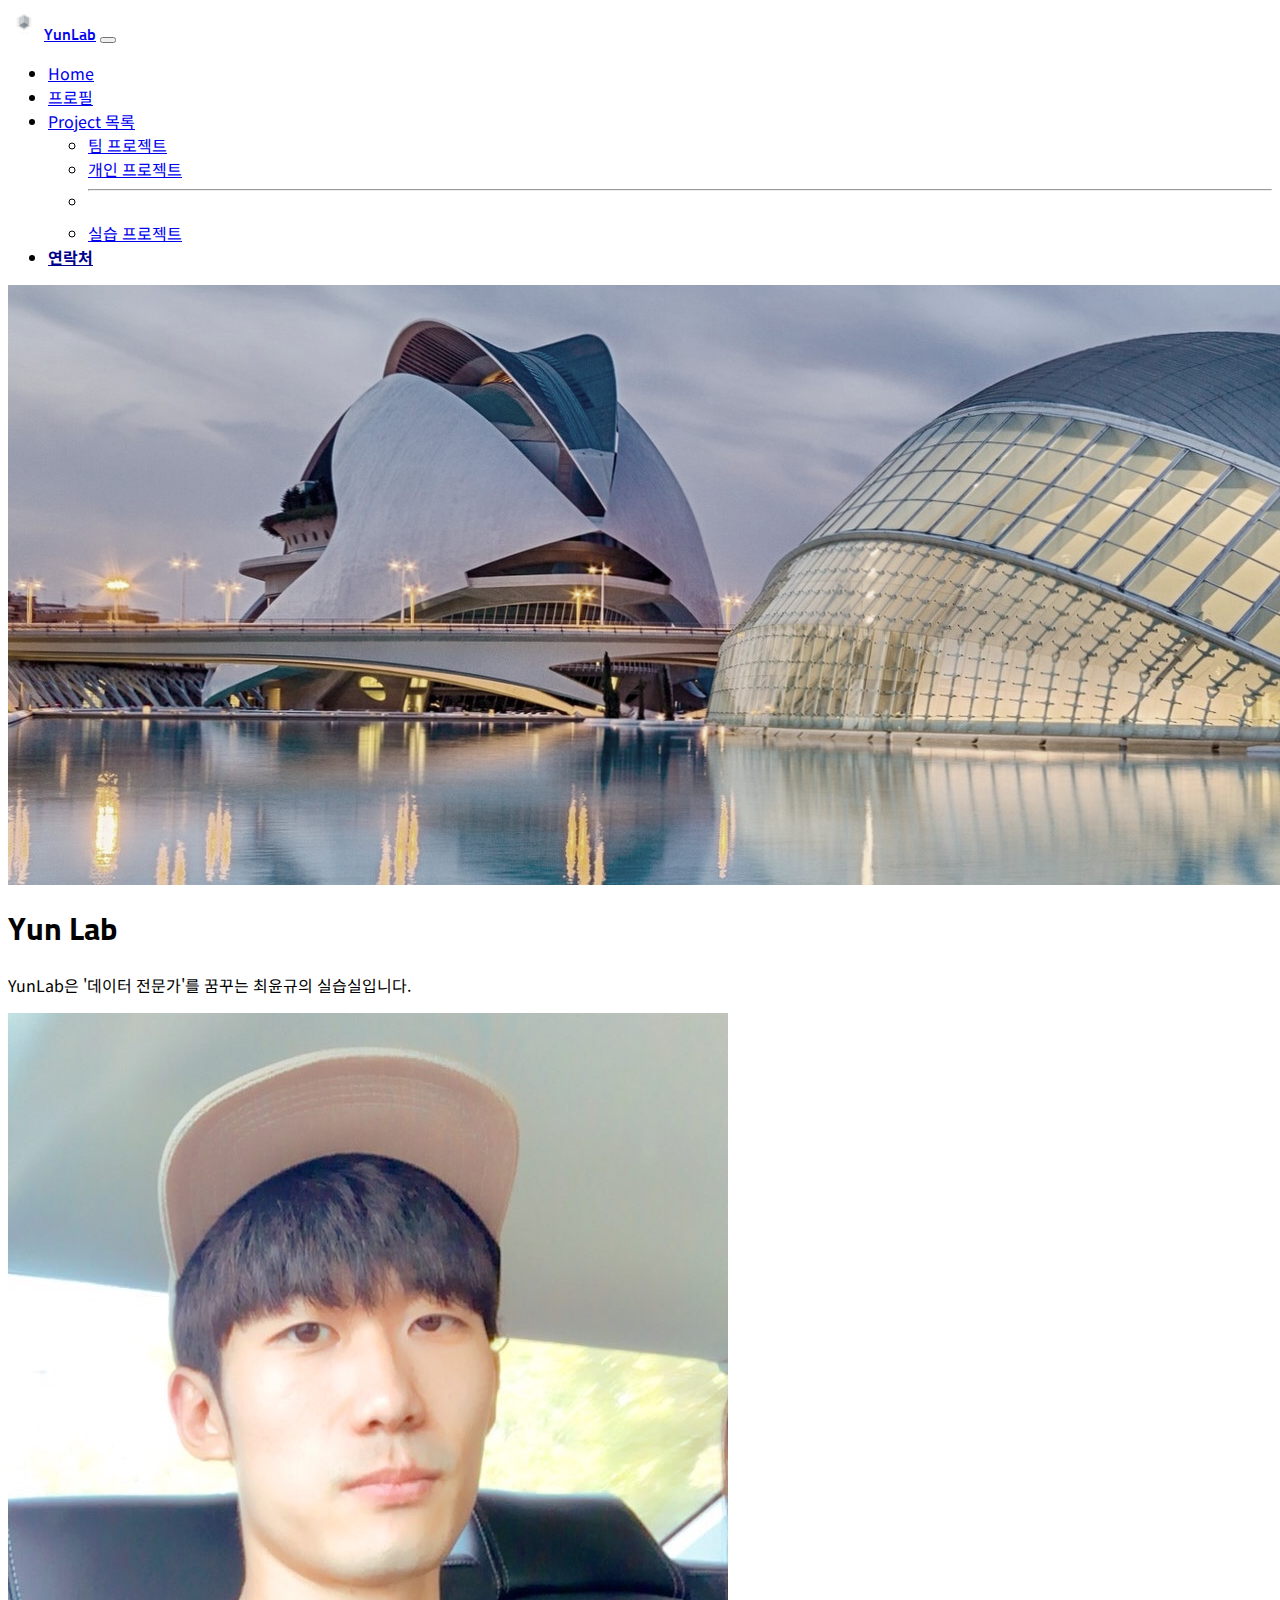
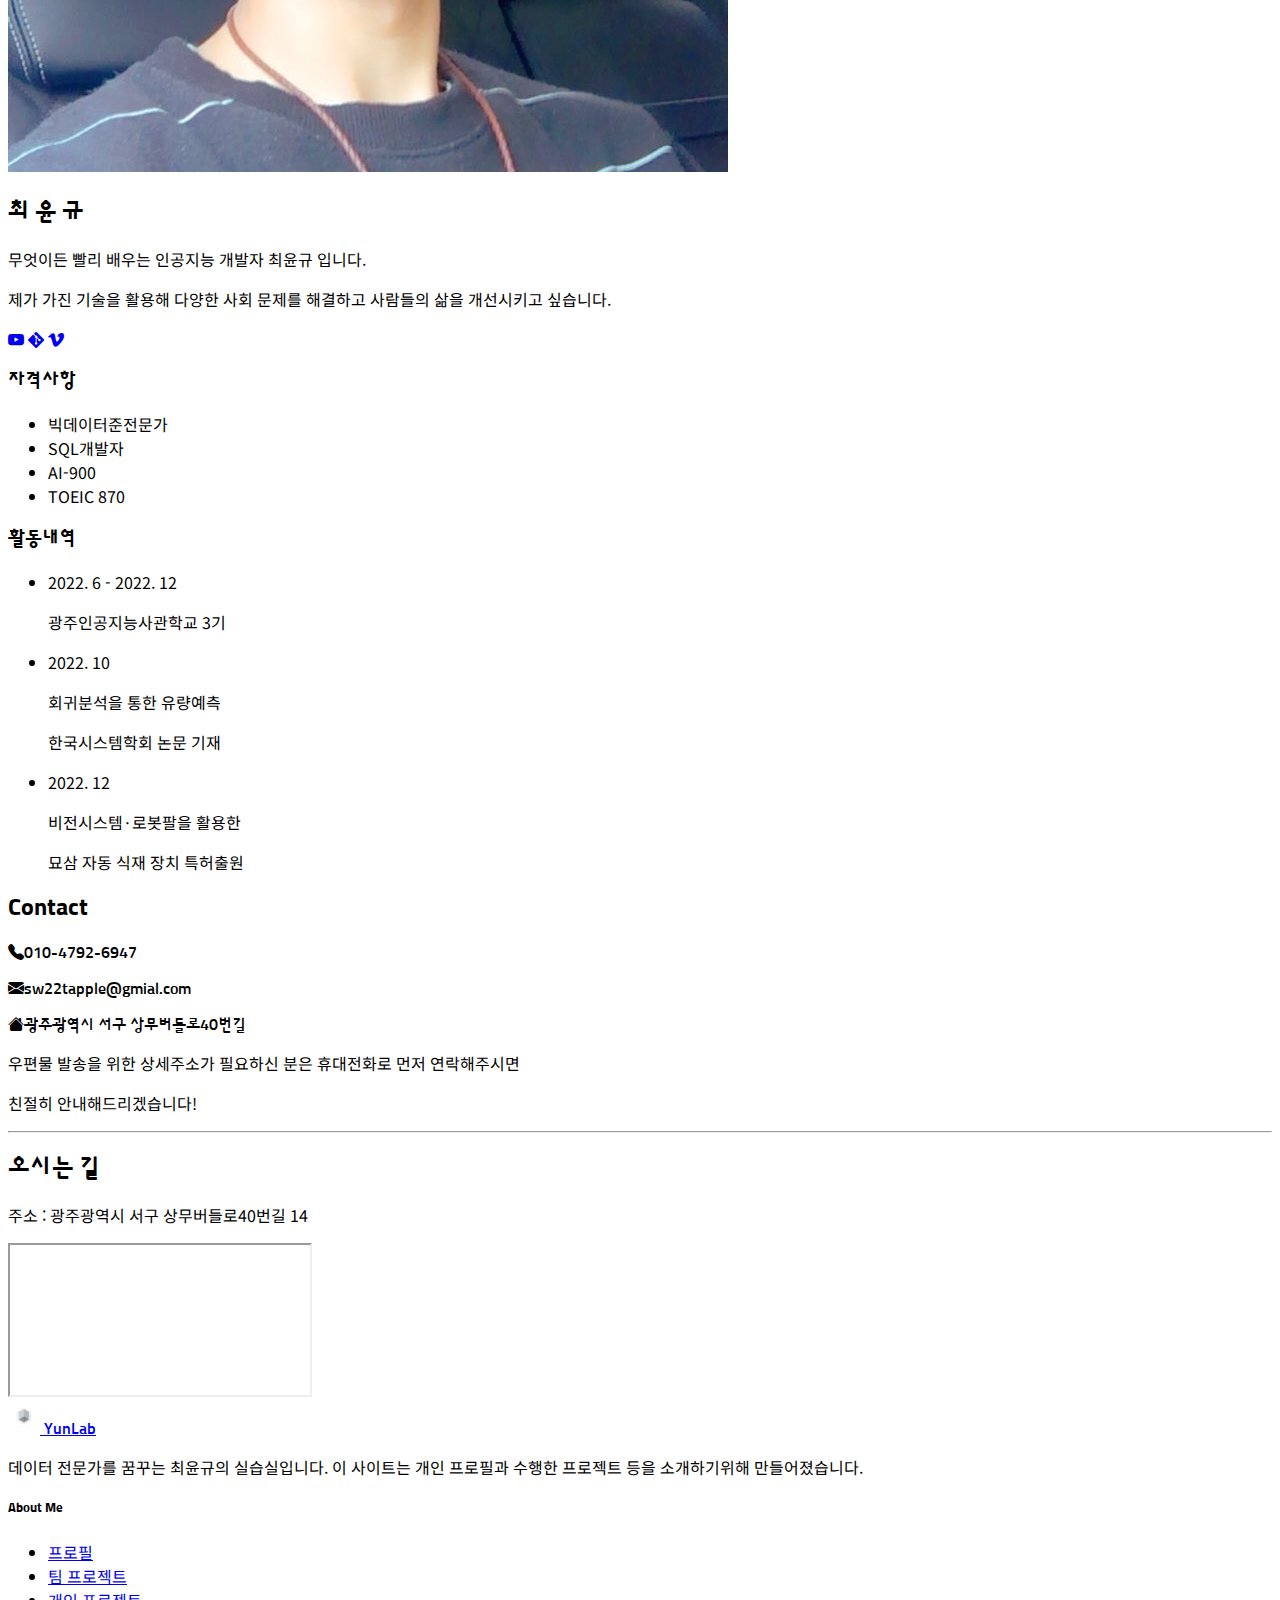
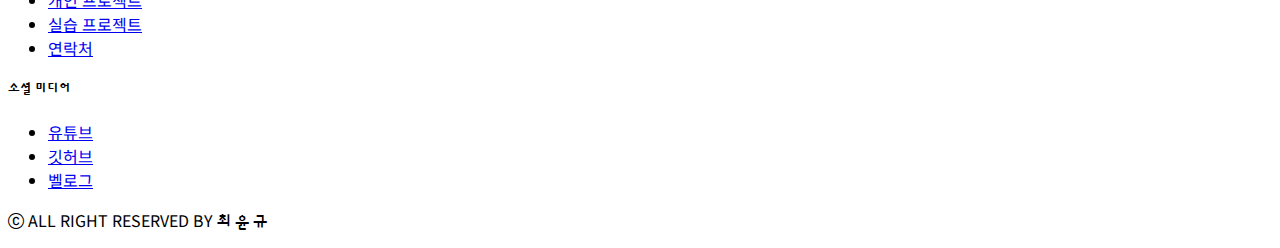
<file: contact.html>
<!DOCTYPE html>
<html lang="ko">

<head>
    <meta charset="UTF-8">
    <meta http-equiv="X-UA-Compatible" content="IE=edge">
    <meta name="viewport" content="width=device-width, initial-scale=1.0">
    <title>연락처</title>

</head>
<link href="https://cdn.jsdelivr.net/npm/bootstrap@5.2.2/dist/css/bootstrap.min.css" rel="stylesheet"
integrity="sha384-Zenh87qX5JnK2Jl0vWa8Ck2rdkQ2Bzep5IDxbcnCeuOxjzrPF/et3URy9Bv1WTRi" crossorigin="anonymous">
<link rel="stylesheet" href="https://cdn.jsdelivr.net/npm/bootstrap-icons@1.9.1/font/bootstrap-icons.css">
<link rel="stylesheet" href="style.css">

<!-- 구글 폰트 -->
<link rel="preconnect" href="https://fonts.googleapis.com">
<link rel="preconnect" href="https://fonts.gstatic.com" crossorigin>
<link
href="https://fonts.googleapis.com/css2?family=Noto+Sans+KR:wght@400;700&family=Sunflower:wght@500;700&display=swap"
rel="stylesheet">

<body>
<!-- 네비게이션 바 섹션 시작 -->
    <nav class="navbar navbar-expand-md fixed-top bg-light">
        <div class="container-fluid">
            <img src="img/logo.png" alt="로고">
            <a class="logo-font navbar-brand" href="index.html">YunLab</a>
            <button class="navbar-toggler" type="button" data-bs-toggle="collapse" 
            data-bs-target="#menubar" 
            aria-controls="menubar" aria-expanded="false" aria-label="Toggle navigation">
                <span class="navbar-toggler-icon"></span>
            </button>

            <div class="collapse navbar-collapse" id="menubar">
                <ul class="navbar-nav ms-auto mb-2 mb-md-0">
                    <li class="nav-item">
                        <a class="nav-link" aria-current="page" href="index.html">Home</a>
                    </li>
                    <li class="nav-item">
                        <a class="nav-link" href="profile.html">프로필</a>
                    </li>
                    <li class="nav-item dropdown">
                        <a class="nav-link dropdown-toggle" href="#" role="button" data-bs-toggle="dropdown" aria-expanded="false">
                        Project 목록
                        </a>
                        <ul class="dropdown-menu">
                            <li><a class="dropdown-item" href="teamproject.html">팀 프로젝트</a></li>
                            <li><a class="dropdown-item" href="personalproject.html">개인 프로젝트</a></li>
                            <li><hr class="dropdown-divider"></li>
                            <li><a class="dropdown-item" href="examproject.html">실습 프로젝트</a></li>
                        </ul>
                    </li>
                    <li class="nav-item">
                        <a class="nav-link active" aria-current="page" href="contact.html">연락처</a>
                    </li>
                </ul>
            </div>
        </div>
    </nav>
<!-- 네비게이션 바 섹션 끝 -->

<!-- 헤더 섹션 시작 -->
    <header>
        <div id="headerCarousel" class="mt-5 carousel slide carousel-fade" data-bs-ride="carousel">
            <div class="carousel-inner">
                <div class="carousel-item active">
                    <img src="img/header.jpg" class="d-block w-100" alt="">
                    <div class="carousel-caption text-md-start">
                        <h1 class="display-4 d-block  mb-0">Yun Lab</h1>
                        <p class="d-none d-sm-block">YunLab은 '데이터 전문가'를 꿈꾸는 최윤규의 실습실입니다.</p>
                    </div>
                </div>

                <!-- <div class="carousel-item">
                    <img src="img/" class="d-block w-100" alt="">
                    <div class="carousel-caption"> </div>
                </div>

                <div class="carousel-item">
                    <img src="img/" class="d-block w-100" alt="">
                    <div class="carousel-caption"></div>
                </div>

                <div class="carousel-item">
                    <img src="img/" class="d-block w-100" alt="">
                    <div class="carousel-caption"></div>
                </div>

                <div class="carousel-item">
                    <img src="img/" class="d-block w-100" alt="">
                    <div class="carousel-caption"></div>
                </div> -->
            </div>

            <!-- <button class="carousel-control-prev" type="button" data-bs-target="#headerCarousel" data-bs-slide="prev">
                <span class="carousel-control-prev-icon" aria-hidden="true"></span>
                <span class="visually-hidden">Previous</span>
            </button>

            <button class="carousel-control-next" type="button" data-bs-target="#headerCarousel" data-bs-slide="next">
                <span class="carousel-control-next-icon" aria-hidden="true"></span>
                visually-hidden은 화면에 안보이게 해주는 클래스
                <span class="visually-hidden">Next</span>
            </button>  -->
        </div>
    </header>
<!-- 헤더 섹션 끝 -->

<!-- 메인 섹션 시작 -->
    <main class="container my-5">
        <div class="row">

        <!-- 프로필 바 섹션 시작 -->
            <section class="col-md-5 col-lg-3">
                <div class="bg-dark text-white text-center my-3 p-4 rounded">
                    <img src="img/selfca2.JPG" alt="프로필 사진" class="img-fluid rounded-circle p-4">
                    <h2 class="hs-4 py-3">최 윤 규</h2>
                    <p class="m-0">무엇이든 빨리 배우는 인공지능 개발자 최윤규 입니다.</p>
                    <p class="mㅠ-3">제가 가진 기술을 활용해 다양한 사회 문제를 해결하고 사람들의 삶을 개선시키고 싶습니다.</p>
                    <div class="d-flex justify-content-evenly fs-4 py-3">
                        <a href="https://www.youtube.com/channel/UCGRl1GZd0S-b5Gk7sZEVwDw" target="_blank" class="link-light"><i class="bi bi-youtube"></i></a>           
                        <a href="https://github.com/choiyun9yu" target="_blank" class="link-light"><i class="bi bi-git"></i></a>
                        <a href="https://velog.io/@yun9yu" target="_blank" class="link-light"><i class="bi bi-vimeo"></i></a>                     
                    </div>
                </div>
                
                <div class="card bg-dark text-light text-center">
                    <div class="card-headerCarousel">
                        <h3 class="hs-5 m-1">자격사항</h3>
                    </div>
                    <ul class="list-group list-group-flush"> 
                        <!-- <li class="list-group-item">정보처리기사</li>
                        <li class="list-group-item">빅데이터분석기사</li> -->
                        <li class="list-group-item">빅데이터준전문가</li>
                        <li class="list-group-item">SQL개발자</li>
                        <li class="list-group-item">AI-900</li>
                        <li class="list-group-item">TOEIC 870</li>
                    </ul>
                </div>

                <div class="card bg-dark text-light text-center mt-3">
                    <div class="card-headerCarousel">
                        <h3 class="hs-5 m-1">활동내역</h3>
                    </div>
                    <ul class="list-group list-group-flush"> 
                        <li class="list-group-item">
                            <p class="m-1 text-muted">2022. 6 - 2022. 12</p>
                            <p class="m-1 fw-bold">광주인공지능사관학교 3기</p>
                        </li>
                        <li class="list-group-item">
                            <p class="m-1 text-muted">2022. 10</p>
                            <p class="m-0 fw-bold">회귀분석을 통한 유량예측</p>
                            <p class="mb-1 fw-bold">한국시스템학회 논문 기재</p>
                        </li>
                        <li class="list-group-item">
                            <p class="m-1 text-muted">2022. 12</p>
                            <p class="m-0 fw-bold">비전시스템·로봇팔을 활용한</p>
                            <p class="mb-1 fw-bold">묘삼 자동 식재 장치 특허출원</p>
                        </li>
                    </ul>
                </div>
            </section>
        <!-- 프로필 바 섹션 끝 -->
        
        <!-- 연락처 섹션 시작 -->
            <div class="col-md-7 col-lg-9 text-center order-1 order-md-2">
                <section class="row pt-3 pb-5">
                    <div class="col-lg-9 mx-auto">
                        <h2 class="fs-1 fw-bold pb-3">Contact</h2>
                        
                        <div class="contact-bg py-4 mt-3">
                            <p class="fs-4 fw-bold text-white mb-0 logo-font"><i class="bi bi-telephone-fill me-3 me-lo-5"></i>010-4792-6947</p>
                        </div>

                        <div class="contact-bg py-4 mt-3">
                            <p class="fs-4 fw-bold text-white mb-0 logo-font"><i class="bi bi-envelope-fill me-3 me-lo-5"></i>sw22tapple@gmial.com</p>
                        </div>

                        <div class="contact-bg py-4 mt-3">
                            <p class="fs-4 fw-bold text-white mb-0 logo-font"><i class="bi bi-house-fill me-3 me-lo-5"></i>광주광역시 서구 상무버들로40번길</p>
                        </div>

                        <p class="text-muted mt-3 mb-0">우편물 발송을 위한 상세주소가 필요하신 분은 휴대전화로 먼저 연락해주시면</p>
                        <p class="text-muted mt-0 mb-3">친절히 안내해드리겠습니다!</p>
                    </div>
                </section>

                <hr> 

                <section class="py-4">
                    <h2 class="fs-1 fw-bold">오시는 길</h2>
                    <p class="text-muted py-3">주소 : 광주광역시 서구 상무버들로40번길 14</p>
                    <div class="ratio ratio-16x9">
                        <iframe src="https://www.google.com/maps/embed?pb=!1m18!1m12!1m3!1d3261.635869300992!2d126.8592 2611591788!3d35.1657009656781!2m3!1f0!2f0!3f0!3m2!1i1024!2i768!4f13.1!3m3!1m2!1s0x35718eac3055e057%3A0x2e65738cbb6248c8!2z67KE65Ok66eI7J2E7KO86rO1MeuLqOyngOyVhO2MjO2KuA!5e0!3m2!1sko!2skr!4v1673878605072!5m2!1sko!2skr" allowfullscreen="" loading="lazy" referrerpolicy="no-referrer-when-downgrade"></iframe>
                    </div>
                </section>
            </div>
            <!-- 연락처 섹션 끝 -->

        </div>
    </main>
<!-- 메인 섹션 끝 -->

<!-- 풋터 섹션 시작 -->
    <footer class="bg-dark text-white text-center py-3">
        <div class="container">
            <div class="row">
                <div class="col-md-4">
                    <a href="index.html" class="logo-font link-light text-decoration-none fs-5">
                        <img src="img/logo.png" alt="로고" class="my-3">
                            YunLab</a>
                            <p>데이터 전문가를 꿈꾸는 최윤규의 실습실입니다. 이 사이트는 개인 프로필과 수행한 프로젝트 등을 소개하기위해 만들어졌습니다.
                            </p>
                </div>
    
                <div class="col-md-4">
                    <h5 class="fw-bod my-3">About Me</h5>
                    <!-- list-unstyled : 블릿기호 없애기 -->
                    <ul class="list-unstyled"> 
                        <li><a href="profile.html" class="link-light text-decoration-none">프로필</a></li>
                        <li><a href="teamproject.html" class="link-light text-decoration-none">팀 프로젝트</a></li>
                        <li><a href="personalproject.html" class="link-light text-decoration-none">개인 프로젝트</a></li>
                        <li><a href="examproject.html" class="link-light text-decoration-none">실습 프로젝트</a></li>
                        <li><a href="contact.html" class="link-light text-decoration-none">연락처</a></li>
                    </ul>
                </div>
                
                <div class="col-md-4">
                    <h5 class="fw-bod my-3">소셜 미디어</h5>
                    <ul class="list-unstyled"> 
                        <li><a href="https://www.youtube.com/channel/UCGRl1GZd0S-b5Gk7sZEVwDw" class="link-light text-decoration-none">유튜브</a></li>
                        <li><a href="https://github.com/choiyun9yu" class="link-light text-decoration-none">깃허브</a></li>
                        <li><a href="https://velog.io/@yun9yu" class="link-light text-decoration-none">벨로그</a></li>
                    </ul>
                </div>
            </div>
    
            <p class="my-3"> <i class="bi bi-c-circle"></i> ALL RIGHT RESERVED BY 
                <span class="logo-font text-warning" id="foot-text">최 윤 규</span> 
            </p>
        </div>
    </footer>
<!-- 풋터 섹션 끝 -->

    <script src="https://cdn.jsdelivr.net/npm/bootstrap@5.2.2/dist/js/bootstrap.bundle.min.js"
    integrity="sha384-OERcA2EqjJCMA+/3y+gxIOqMEjwtxJY7qPCqsdltbNJuaOe923+mo//f6V8Qbsw3"
    crossorigin="anonymous"></script>
</body>
</html>
</file>
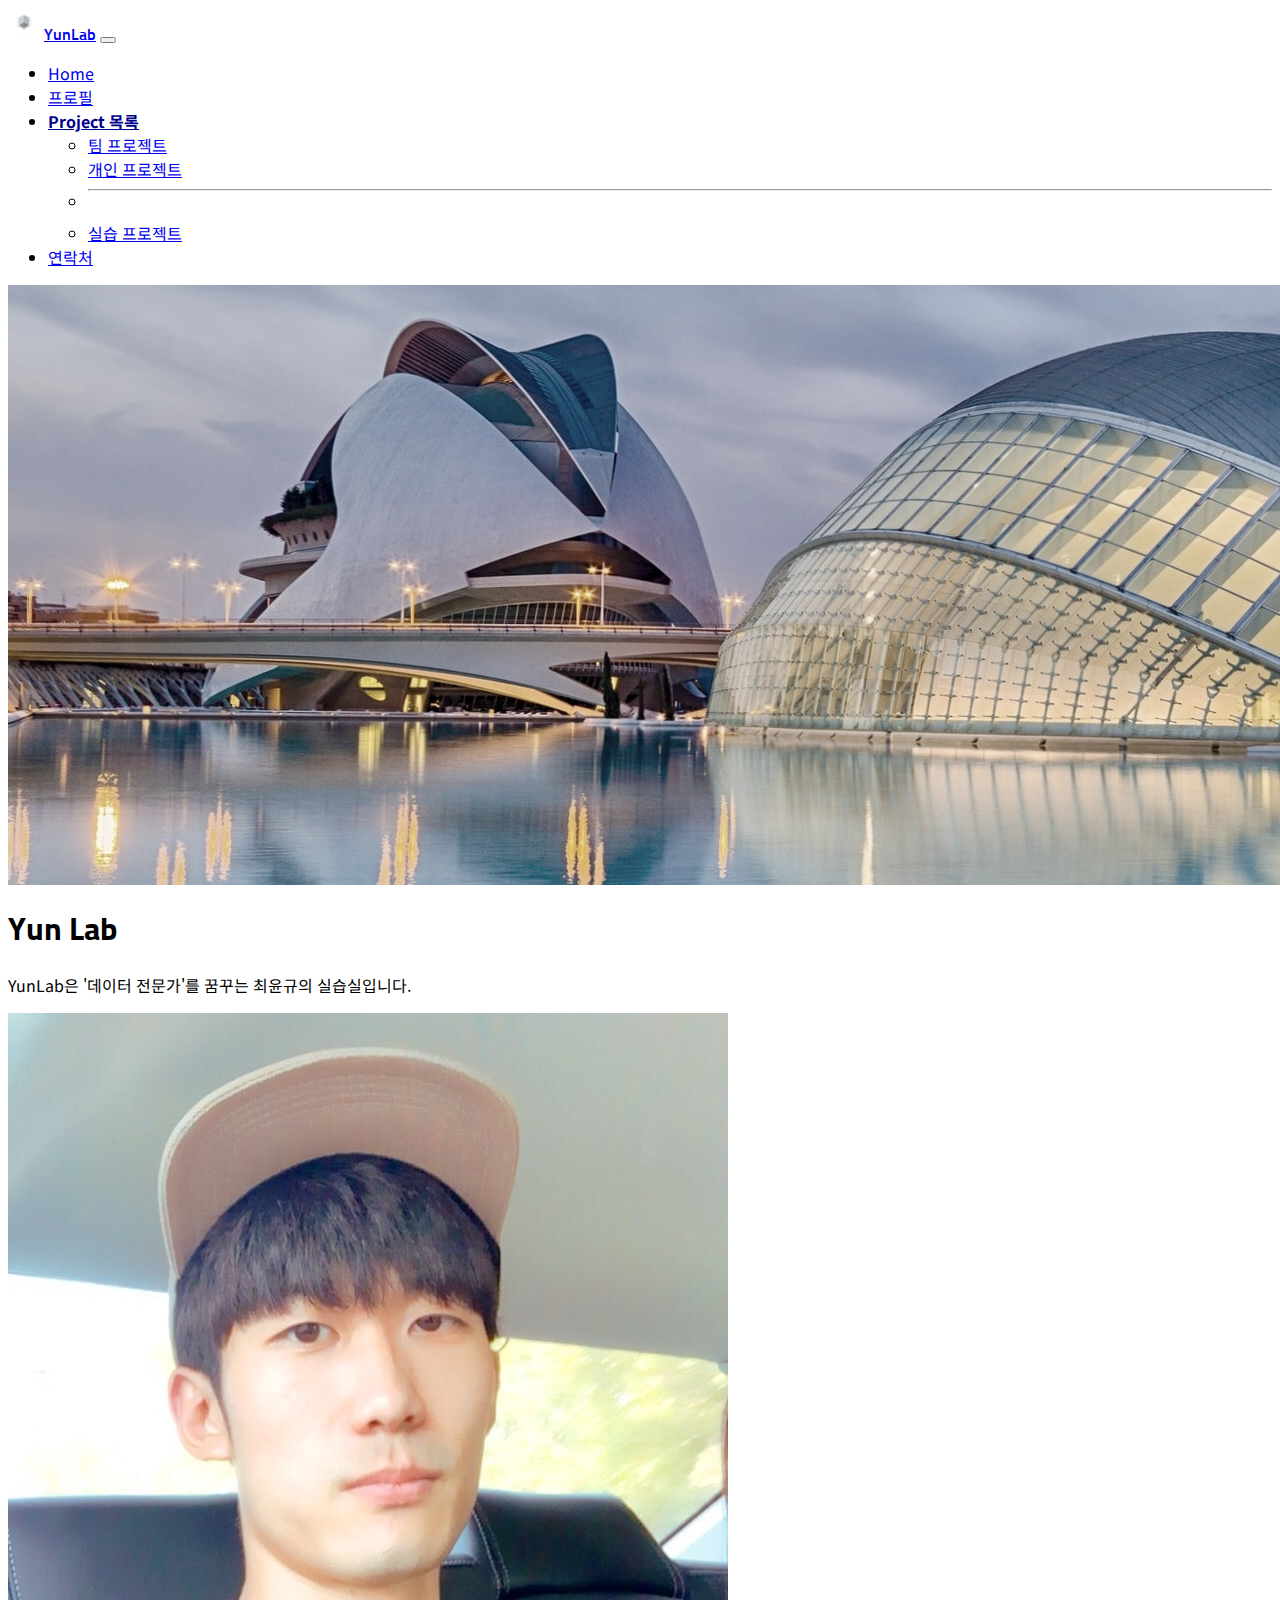
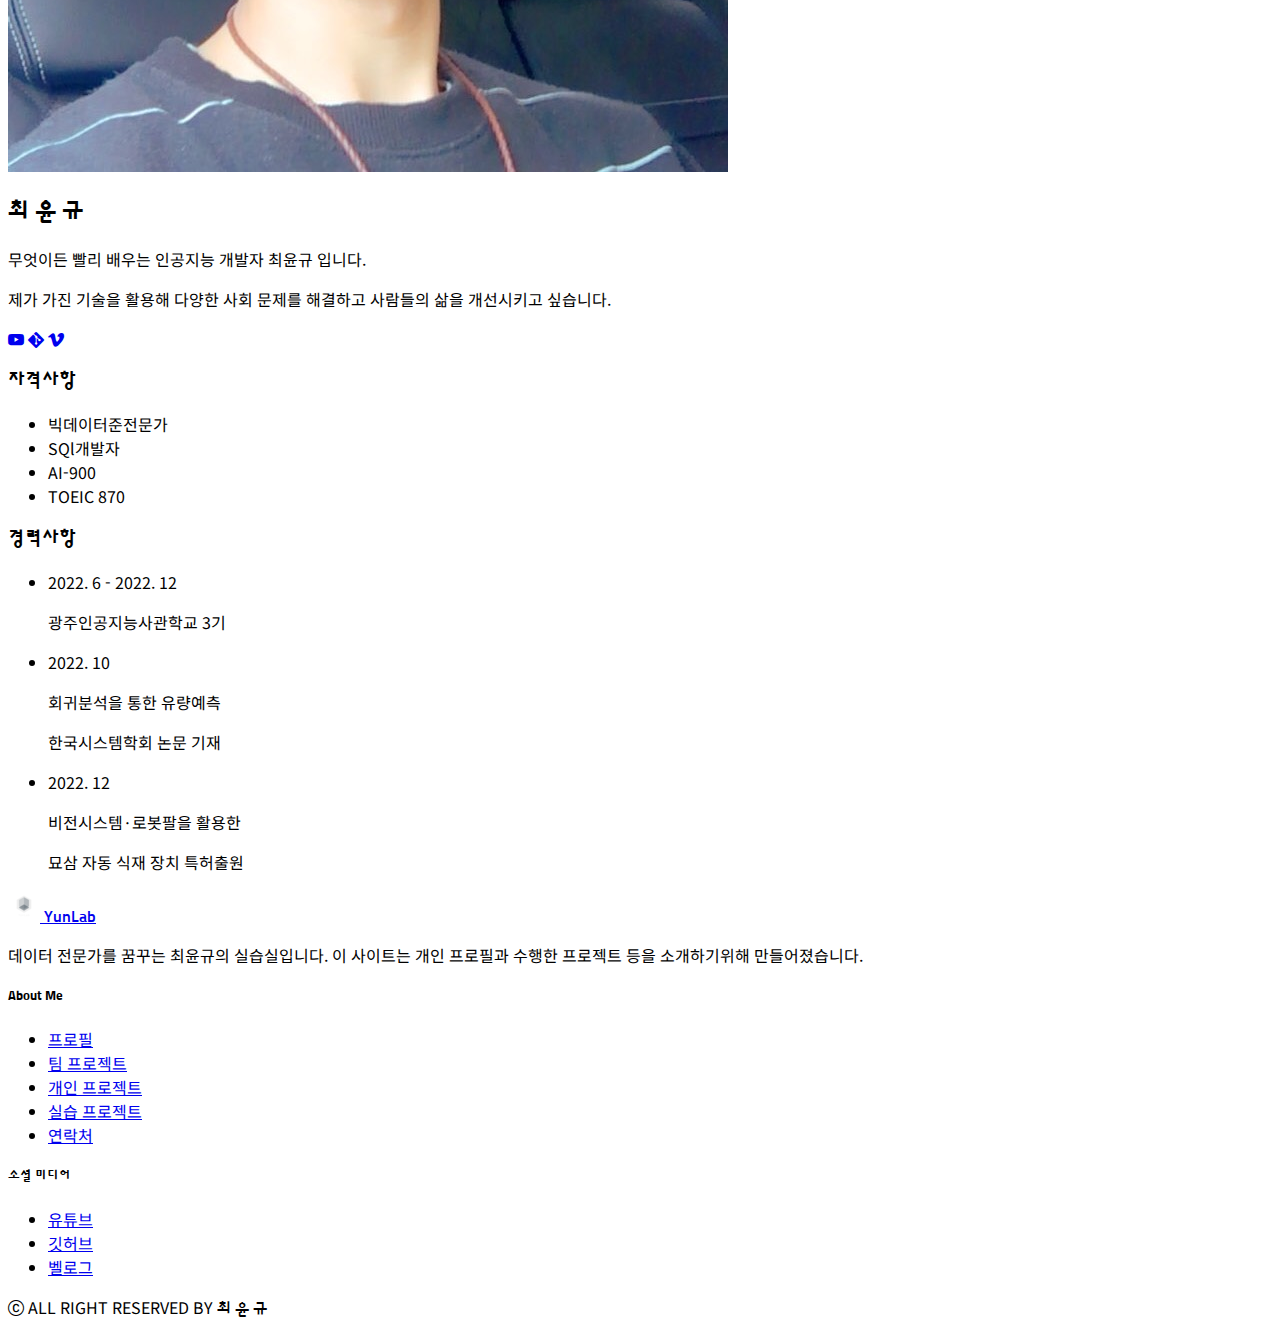
<file: examproject.html>
<!DOCTYPE html>
<html lang="ko">

<head>
    <meta charset="UTF-8">
    <meta http-equiv="X-UA-Compatible" content="IE=edge">
    <meta name="viewport" content="width=device-width, initial-scale=1.0">
    <title>실습 프로젝트</title>

</head>
<link href="https://cdn.jsdelivr.net/npm/bootstrap@5.2.2/dist/css/bootstrap.min.css" rel="stylesheet"
integrity="sha384-Zenh87qX5JnK2Jl0vWa8Ck2rdkQ2Bzep5IDxbcnCeuOxjzrPF/et3URy9Bv1WTRi" crossorigin="anonymous">
<link rel="stylesheet" href="https://cdn.jsdelivr.net/npm/bootstrap-icons@1.9.1/font/bootstrap-icons.css">
<link rel="stylesheet" href="style.css">

<link rel="preconnect" href="https://fonts.googleapis.com">
<link rel="preconnect" href="https://fonts.gstatic.com" crossorigin>
<link
href="https://fonts.googleapis.com/css2?family=Noto+Sans+KR:wght@400;700&family=Sunflower:wght@500;700&display=swap"
rel="stylesheet">

<body>
    <nav class="navbar navbar-expand-md fixed-top bg-light">
        <div class="container-fluid">
            <img src="img/logo.png" alt="로고">
            <a class="logo-font navbar-brand" href="index.html">YunLab</a>
            <button class="navbar-toggler" type="button" data-bs-toggle="collapse" 
            data-bs-target="#menubar" 
            aria-controls="menubar" aria-expanded="false" aria-label="Toggle navigation">
                <span class="navbar-toggler-icon"></span>
            </button>

            <div class="collapse navbar-collapse" id="menubar">
                <ul class="navbar-nav ms-auto mb-2 mb-md-0">
                    <li class="nav-item">
                        <a class="nav-link" aria-current="page" href="index.html">Home</a>
                    </li>
                    <li class="nav-item">
                        <a class="nav-link" href="profile.html">프로필</a>
                    </li>

                    <li class="nav-item dropdown">
                        <a class="nav-link active dropdown-toggle" aria-current="page" href="#" role="button" data-bs-toggle="dropdown" aria-expanded="false">
                        Project 목록
                        </a>
                        <ul class="dropdown-menu">
                            <li><a class="dropdown-item" href="teamproject.html">팀 프로젝트</a></li>
                            <li><a class="dropdown-item" href="personalproject.html">개인 프로젝트</a></li>
                            <li><hr class="dropdown-divider"></li>
                            <li><a class="dropdown-item" href="examproject.html">실습 프로젝트</a></li>
                        </ul>
                    </li>
                    <li class="nav-item">
                        <a class="nav-link" href="contact.html">연락처</a>
                    </li>
                </ul>
            </div>
        </div>
    </nav>

    <header>
        <!-- 블럭잡고 cmd+shift+l 누르면 동일한 것 다 선택됨-->
        <div id="headerCarousel" class="mt-5 carousel slide carousel-fade" data-bs-ride="carousel">
            <div class="carousel-inner">
                <!-- 엑티브 클라스가 있는 이미지가 가장 처음으로 뜨게 된다. -->
                <div class="carousel-item active">
                    <!-- 이미지 사이즈는 16:5 1920x600 or 1280x400 -->
                    <img src="img/header.jpg" class="d-block w-100" alt="인테리어 사진">
                    <div class="carousel-caption text-md-start">
                        <!-- d-block 항상 보이도록 d-none은 안보이도록 설정 -->
                        <h1 class="display-4 d-block  mb-0">Yun Lab</h1>
                         <!-- 브레이크포인트 사용해서 특정 포인트 부터 보이거나 안보이게 설정 가능하다.-->
                        <p class="d-none d-sm-block">YunLab은 '데이터 전문가'를 꿈꾸는 최윤규의 실습실입니다.</p>
                    </div>
                </div>

                <!-- <div class="carousel-item">
                    <img src="img/" class="d-block w-100" alt="인테리어 사진">
                    <div class="carousel-caption"> </div>
                </div>

                <div class="carousel-item">
                    <img src="img/" class="d-block w-100" alt="인테리어 사진">
                    <div class="carousel-caption"></div>
                </div>

                <div class="carousel-item">
                    <img src="img/" class="d-block w-100" alt="인테리어 사진">
                    <div class="carousel-caption"></div>
                </div>

                <div class="carousel-item">
                    <img src="img/" class="d-block w-100" alt="인테리어 사진">
                    <div class="carousel-caption"></div>
                </div> -->

            </div>

            <!-- <button class="carousel-control-prev" type="button" data-bs-target="#headerCarousel" data-bs-slide="prev">
                <span class="carousel-control-prev-icon" aria-hidden="true"></span>
                <span class="visually-hidden">Previous</span>
            </button>

            <button class="carousel-control-next" type="button" data-bs-target="#headerCarousel" data-bs-slide="next">
                <span class="carousel-control-next-icon" aria-hidden="true"></span>
                visually-hidden은 화면에 안보이게 해주는 클래스
                <span class="visually-hidden">Next</span>
            </button>  -->
            
        </div>
    </header>

    <main class="container my-5">
        <div class="row">
            <section class="col-md-5 col-lg-3">
                <div class="bg-dark text-white text-center my-3 p-4 rounded">
                    <img src="img/selfca2.JPG" alt="프로필 사진" class="img-fluid rounded-circle p-4">
                    <h2 class="hs-4 py-3">최 윤 규</h2>
                    <p class="m-0">무엇이든 빨리 배우는 인공지능 개발자 최윤규 입니다.</p>
                    <p class="mㅠ-3">제가 가진 기술을 활용해 다양한 사회 문제를 해결하고 사람들의 삶을 개선시키고 싶습니다.</p>
                    <div class="d-flex justify-content-evenly fs-4 py-3">
                        <a href="https://www.youtube.com/channel/UCGRl1GZd0S-b5Gk7sZEVwDw" target="_blank" class="link-light"><i class="bi bi-youtube"></i></a>           
                        <a href="https://github.com/choiyun9yu" target="_blank" class="link-light"><i class="bi bi-git"></i></a>
                        <a href="https://velog.io/@yun9yu" target="_blank" class="link-light"><i class="bi bi-vimeo"></i></a>                     
                    </div>
                </div>
                
                <div class="card bg-dark text-light text-center">
                    <div class="card-headerCarousel">
                        <h3 class="hs-5 m-1">자격사항</h3>
                    </div>
                    <ul class="list-group list-group-flush"> 
                        <!-- <li class="list-group-item">정보처리기사</li>
                        <li class="list-group-item">빅데이터분석기사</li> -->
                        <li class="list-group-item">빅데이터준전문가</li>
                        <li class="list-group-item">SQl개발자</li>
                        <li class="list-group-item">AI-900</li>
                        <li class="list-group-item">TOEIC 870</li>
                    </ul>
                </div>

                <div class="card bg-dark text-light text-center mt-3">
                    <div class="card-headerCarousel">
                        <h3 class="hs-5 m-1">경력사항</h3>
                    </div>
                    <ul class="list-group list-group-flush"> 
                        <li class="list-group-item">
                            <p class="m-1 text-muted">2022. 6 - 2022. 12</p>
                            <p class="m-1 fw-bold">광주인공지능사관학교 3기</p>
                        </li>
                        <li class="list-group-item">
                            <p class="m-1 text-muted">2022. 10</p>
                            <p class="m-0 fw-bold">회귀분석을 통한 유량예측</p>
                            <p class="mb-1 fw-bold">한국시스템학회 논문 기재</p>
                        </li>
                        <li class="list-group-item">
                            <p class="m-1 text-muted">2022. 12</p>
                            <p class="m-0 fw-bold">비전시스템·로봇팔을 활용한</p>
                            <p class="mb-1 fw-bold">묘삼 자동 식재 장치 특허출원</p>
                        </li>
                    </ul>
                </div>
            </section>

<!-- 섹션 시작 -->
<section class="col-md-7 col-lg-9">


</section>
<!-- 섹션 끝 -->
        </div>
    </main>

    <footer class="bg-dark text-white text-center py-3">
        <div class="container">
            <div class="row">
                <div class="col-md-4">
                    <a href="index.html" class="logo-font link-light text-decoration-none fs-5">
                        <img src="img/logo.png" alt="로고" class="my-3">
                            YunLab</a>
                            <p>데이터 전문가를 꿈꾸는 최윤규의 실습실입니다. 이 사이트는 개인 프로필과 수행한 프로젝트 등을 소개하기위해 만들어졌습니다.
                            </p>
                </div>
    
                <div class="col-md-4">
                    <h5 class="fw-bod my-3">About Me</h5>
                    <!-- list-unstyled : 블릿기호 없애기 -->
                    <ul class="list-unstyled"> 
                        <li><a href="profile.html" class="link-light text-decoration-none">프로필</a></li>
                        <li><a href="teamproject.html" class="link-light text-decoration-none">팀 프로젝트</a></li>
                        <li><a href="personalproject.html" class="link-light text-decoration-none">개인 프로젝트</a></li>
                        <li><a href="examproject.html" class="link-light text-decoration-none">실습 프로젝트</a></li>
                        <li><a href="contact.html" class="link-light text-decoration-none">연락처</a></li>
                    </ul>
                </div>
                
                <div class="col-md-4">
                    <h5 class="fw-bod my-3">소셜 미디어</h5>
                    <ul class="list-unstyled"> 
                        <li><a href="https://www.youtube.com/channel/UCGRl1GZd0S-b5Gk7sZEVwDw" class="link-light text-decoration-none">유튜브</a></li>
                        <li><a href="https://github.com/choiyun9yu" class="link-light text-decoration-none">깃허브</a></li>
                        <li><a href="https://velog.io/@yun9yu" class="link-light text-decoration-none">벨로그</a></li>
                    </ul>
                </div>
            </div>
    
            <p class="my-3"> <i class="bi bi-c-circle"></i> ALL RIGHT RESERVED BY 
                <span class="logo-font text-warning" id="foot-text">최 윤 규</span> 
            </p>
        </div>
    </footer>

    <script src="https://cdn.jsdelivr.net/npm/bootstrap@5.2.2/dist/js/bootstrap.bundle.min.js"
    integrity="sha384-OERcA2EqjJCMA+/3y+gxIOqMEjwtxJY7qPCqsdltbNJuaOe923+mo//f6V8Qbsw3"
    crossorigin="anonymous"></script>
</body>
</html>
</file>
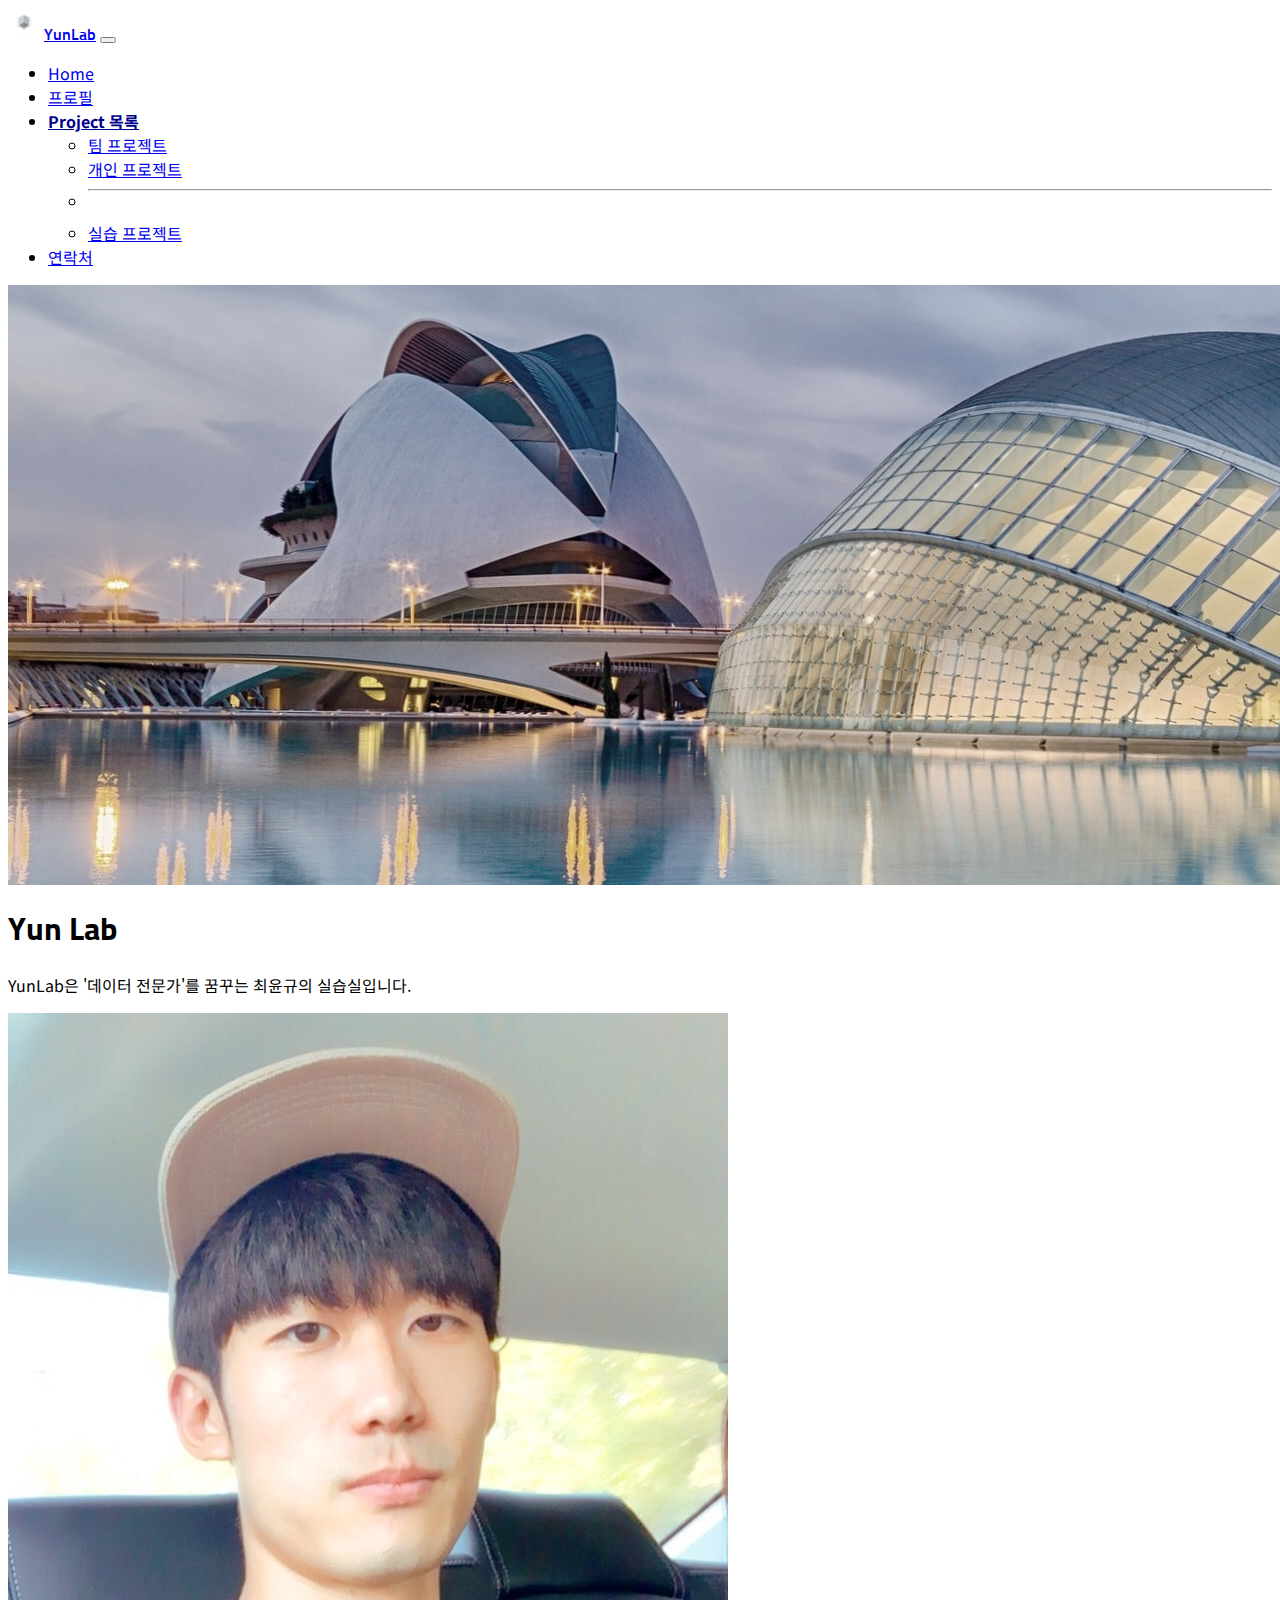
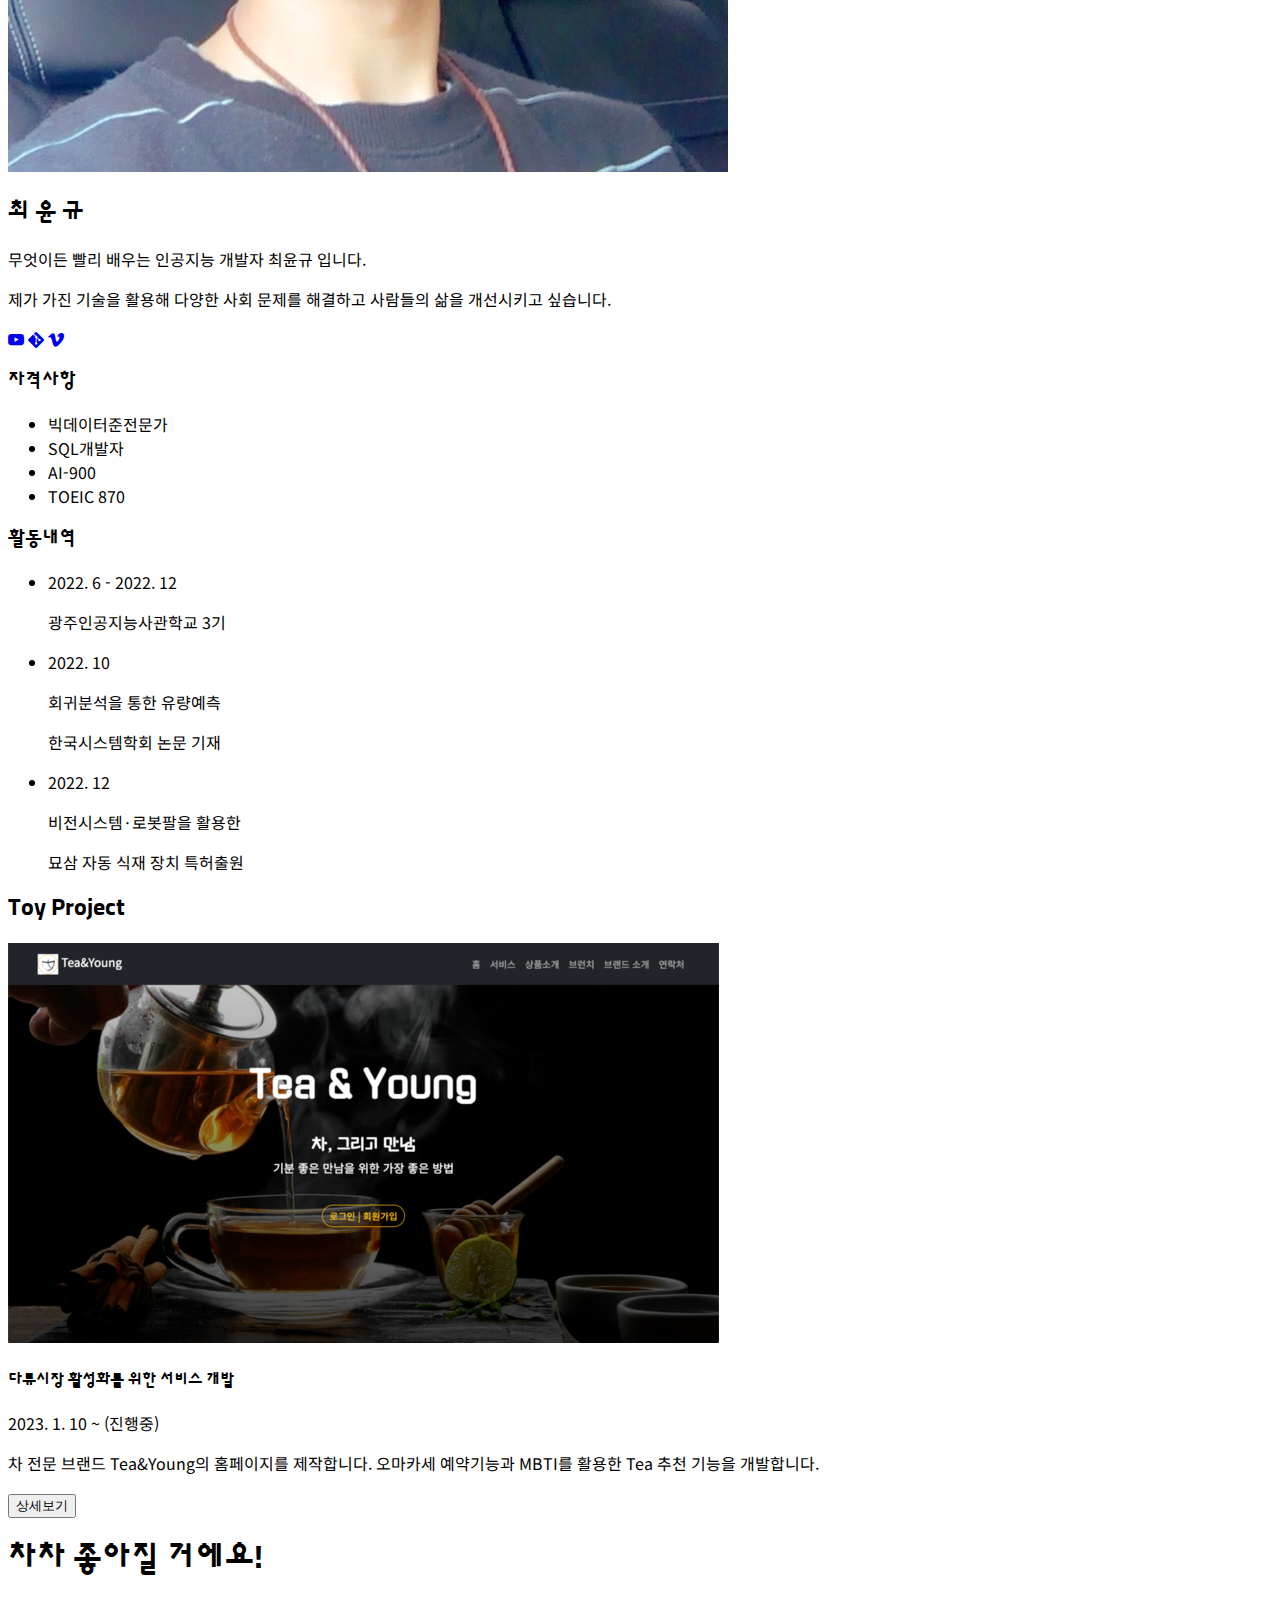
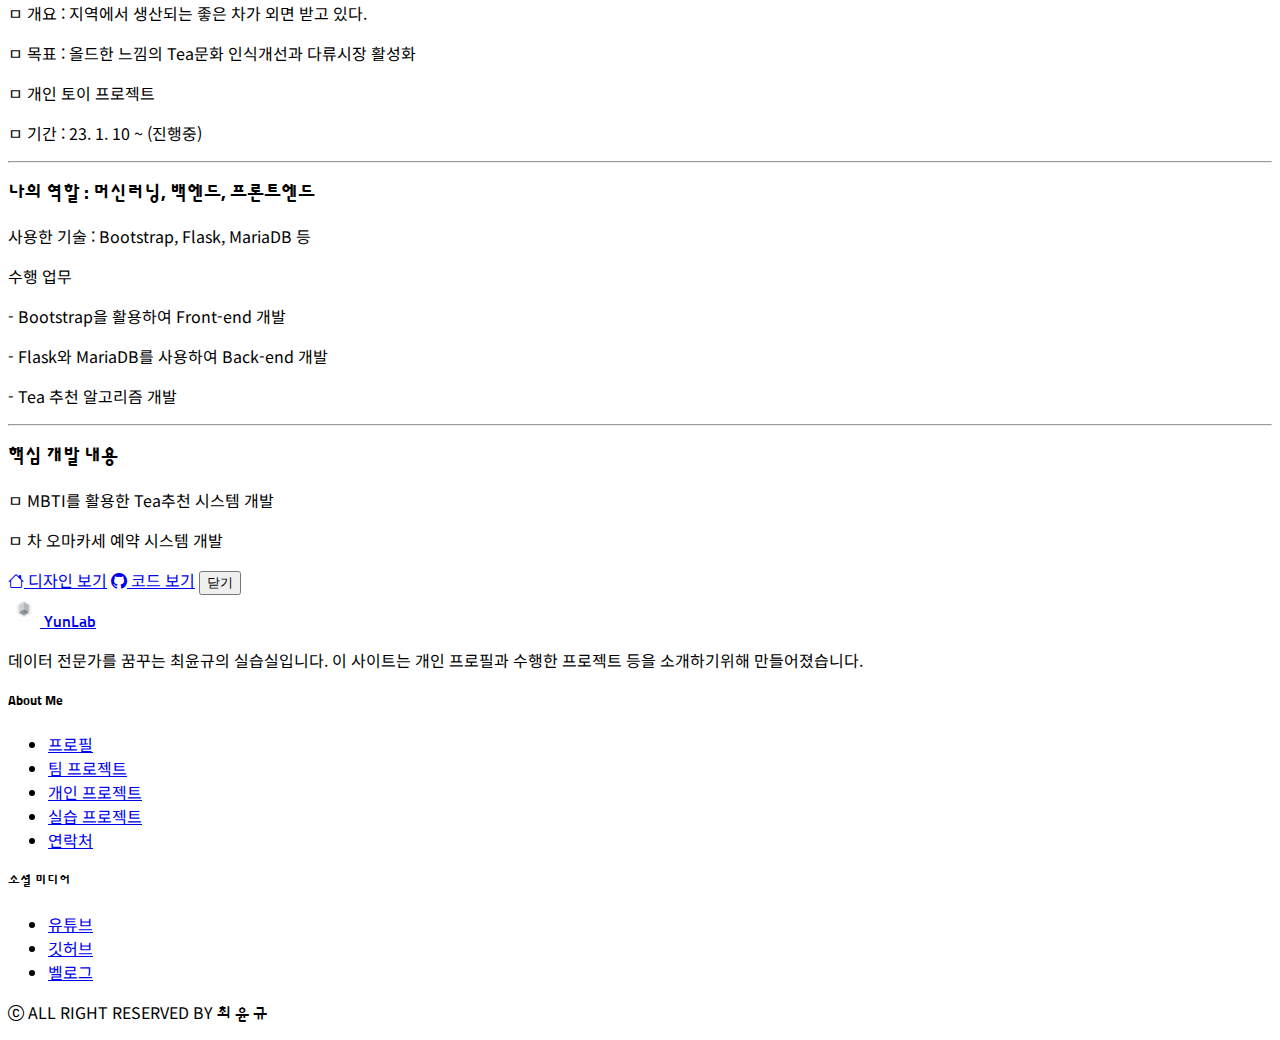
<file: personalproject.html>
<!DOCTYPE html>
<html lang="ko">

<head>
    <meta charset="UTF-8">
    <meta http-equiv="X-UA-Compatible" content="IE=edge">
    <meta name="viewport" content="width=device-width, initial-scale=1.0">
    <title>개인 프로젝트</title>

</head>
<link href="https://cdn.jsdelivr.net/npm/bootstrap@5.2.2/dist/css/bootstrap.min.css" rel="stylesheet"
integrity="sha384-Zenh87qX5JnK2Jl0vWa8Ck2rdkQ2Bzep5IDxbcnCeuOxjzrPF/et3URy9Bv1WTRi" crossorigin="anonymous">
<link rel="stylesheet" href="https://cdn.jsdelivr.net/npm/bootstrap-icons@1.9.1/font/bootstrap-icons.css">
<link rel="stylesheet" href="style.css">

<!-- 구글 폰트 -->
<link rel="preconnect" href="https://fonts.googleapis.com">
<link rel="preconnect" href="https://fonts.gstatic.com" crossorigin>
<link
href="https://fonts.googleapis.com/css2?family=Noto+Sans+KR:wght@400;700&family=Sunflower:wght@500;700&display=swap"
rel="stylesheet">

<body>
<!-- 네비게이션바 섹션 시작 -->
    <nav class="navbar navbar-expand-md fixed-top bg-light">
        <div class="container-fluid">
            <img src="img/logo.png" alt="로고">
            <a class="logo-font navbar-brand" href="index.html">YunLab</a>
            <button class="navbar-toggler" type="button" data-bs-toggle="collapse" 
            data-bs-target="#menubar" 
            aria-controls="menubar" aria-expanded="false" aria-label="Toggle navigation">
                <span class="navbar-toggler-icon"></span>
            </button>

            <div class="collapse navbar-collapse" id="menubar">
                <ul class="navbar-nav ms-auto mb-2 mb-md-0">
                    <li class="nav-item">
                        <a class="nav-link" aria-current="page" href="index.html">Home</a>
                    </li>
                    <li class="nav-item">
                        <a class="nav-link" href="profile.html">프로필</a>
                    </li>

                    <li class="nav-item dropdown">
                        <a class="nav-link active dropdown-toggle" aria-current="page" href="#" role="button" data-bs-toggle="dropdown" aria-expanded="false">
                        Project 목록
                        </a>
                        <ul class="dropdown-menu">
                            <li><a class="dropdown-item" href="teamproject.html">팀 프로젝트</a></li>
                            <li><a class="dropdown-item" href="personalproject.html">개인 프로젝트</a></li>
                            <li><hr class="dropdown-divider"></li>
                            <li><a class="dropdown-item" href="examproject.html">실습 프로젝트</a></li>
                        </ul>
                    </li>
                    <li class="nav-item">
                        <a class="nav-link" href="contact.html">연락처</a>
                    </li>
                </ul>
            </div>
        </div>
    </nav>
<!-- 네비게이션 바 섹션 끝 -->

<!-- 헤더 섹션 시작 -->
    <header>
        <div id="headerCarousel" class="mt-5 carousel slide carousel-fade" data-bs-ride="carousel">
            <div class="carousel-inner">
                <div class="carousel-item active">
                    <img src="img/header.jpg" class="d-block w-100" alt="">
                    <div class="carousel-caption text-md-start">
                        <h1 class="display-4 d-block  mb-0">Yun Lab</h1>
                        <p class="d-none d-sm-block">YunLab은 '데이터 전문가'를 꿈꾸는 최윤규의 실습실입니다.</p>
                    </div>
                </div>

                <!-- <div class="carousel-item">
                    <img src="img/" class="d-block w-100" alt="">
                    <div class="carousel-caption"> </div>
                </div>

                <div class="carousel-item">
                    <img src="img/" class="d-block w-100" alt="">
                    <div class="carousel-caption"></div>
                </div>

                <div class="carousel-item">
                    <img src="img/" class="d-block w-100" alt="">
                    <div class="carousel-caption"></div>
                </div>

                <div class="carousel-item">
                    <img src="img/" class="d-block w-100" alt="">
                    <div class="carousel-caption"></div>
                </div> -->
            </div>

            <!-- <button class="carousel-control-prev" type="button" data-bs-target="#headerCarousel" data-bs-slide="prev">
                <span class="carousel-control-prev-icon" aria-hidden="true"></span>
                <span class="visually-hidden">Previous</span>
            </button>

            <button class="carousel-control-next" type="button" data-bs-target="#headerCarousel" data-bs-slide="next">
                <span class="carousel-control-next-icon" aria-hidden="true"></span>
                visually-hidden은 화면에 안보이게 해주는 클래스
                <span class="visually-hidden">Next</span>
            </button>  -->
        </div>
    </header>
<!-- 헤더섹션 끝 -->

<!-- 메인 섹션 시작 -->
<main class="container my-5">
    <div class="row">

    <!-- 프로필 바 섹션 시작 -->
        <section class="col-md-5 col-lg-3">
            <div class="bg-dark text-white text-center my-3 p-4 rounded">
                <img src="img/selfca2.JPG" alt="프로필 사진" class="img-fluid rounded-circle p-4">
                <h2 class="hs-4 py-3">최 윤 규</h2>
                <p class="m-0">무엇이든 빨리 배우는 인공지능 개발자 최윤규 입니다.</p>
                <p class="mㅠ-3">제가 가진 기술을 활용해 다양한 사회 문제를 해결하고 사람들의 삶을 개선시키고 싶습니다.</p>
                <div class="d-flex justify-content-evenly fs-4 py-3">
                    <a href="https://www.youtube.com/channel/UCGRl1GZd0S-b5Gk7sZEVwDw" target="_blank" class="link-light"><i class="bi bi-youtube"></i></a>           
                    <a href="https://github.com/choiyun9yu" target="_blank" class="link-light"><i class="bi bi-git"></i></a>
                    <a href="https://velog.io/@yun9yu" target="_blank" class="link-light"><i class="bi bi-vimeo"></i></a>                     
                </div>
            </div>

            <div class="card bg-dark text-light text-center">
                <div class="card-headerCarousel">
                    <h3 class="hs-5 m-1">자격사항</h3>
                </div>
                <ul class="list-group list-group-flush"> 
                    <!-- <li class="list-group-item">정보처리기사</li>
                    <li class="list-group-item">빅데이터분석기사</li> -->
                    <li class="list-group-item">빅데이터준전문가</li>
                    <li class="list-group-item">SQL개발자</li>
                    <li class="list-group-item">AI-900</li>
                    <li class="list-group-item">TOEIC 870</li>
                </ul>
            </div>

            <div class="card bg-dark text-light text-center mt-3">
                <div class="card-headerCarousel">
                    <h3 class="hs-5 m-1">활동내역</h3>
                </div>
                <ul class="list-group list-group-flush"> 
                    <li class="list-group-item">
                        <p class="m-1 text-muted">2022. 6 - 2022. 12</p>
                        <p class="m-1 fw-bold">광주인공지능사관학교 3기</p>
                    </li>
                    <li class="list-group-item">
                        <p class="m-1 text-muted">2022. 10</p>
                        <p class="m-0 fw-bold">회귀분석을 통한 유량예측</p>
                        <p class="mb-1 fw-bold">한국시스템학회 논문 기재</p>
                    </li>
                    <li class="list-group-item">
                        <p class="m-1 text-muted">2022. 12</p>
                        <p class="m-0 fw-bold">비전시스템·로봇팔을 활용한</p>
                        <p class="mb-1 fw-bold">묘삼 자동 식재 장치 특허출원</p>
                    </li>
                </ul>
            </div>
        </section>
<!-- 프로필 바 섹션 끝 -->


<!-- 포트폴리오 섹션 시작 -->
        <section class="col-md-7 col-lg-9">
            <div class="row">
                <div class="pt-3 col-12 text-decoration-underline">
                    <h2 class="fw-bold">Toy Project</h2>
                </div>

                <div class="col-lg-6 py-3">
                    <div class="card">
                        <div class="overflow-hidden">
                            <img src="img/project3.png" class="card-img-top" alt="포트폴리오" id="cover">
                        </div>
                        <div class="card-body">
                          <h4 class="card-title fs-5 mb-0">다류시장 활성화를 위한 서비스 개발</h4>
                          <p class="card-text text-muted m-1">2023. 1. 10 ~ (진행중)</p>
                          <p class="card-text">차 전문 브랜드 Tea&Young의 홈페이지를 제작합니다. 오마카세 예약기능과 MBTI를 활용한 Tea 추천 기능을 개발합니다.</p>
                        <!-- Button trigger modal -->
                            <button type="button" class="btn btn-outline-dark btn-sm"
                            data-bs-toggle="modal" data-bs-target="#project3-Modal">상세보기
                            </button>

                            <!-- 3모달 시작 -->
                            <div class="modal fade" id="project3-Modal" tabindex="-1"
                            data-bs-keyboard="true" aria-hidden="true">
                            <div class="modal-dialog modal-dialog-centered modal-lg">
                                <div class="modal-content">  

                                    <div class="modal-header">
                                        <!-- <h1 class="modal-title text-success" id="project1ModalLabel">Auto-Farming</h1> -->
                                        <h1 class="fw-bold text-warning">차차 좋아질 거에요!</h1>
                                    </div>
                                    <div class="modal-body">
                                        <p class="ms-3 m-0 text-lead">ㅁ 개요 : 지역에서 생산되는 좋은 차가 외면 받고 있다.</p>
                                        <p class="ms-3 m-0 text-lead">ㅁ 목표 : 올드한 느낌의 Tea문화 인식개선과 다류시장 활성화</p>
                                        <p class="ms-3 m-0 text-lead">ㅁ 개인 토이 프로젝트</p>
                                        <p class="ms-3 mb-5 text-lead">ㅁ 기간 : 23. 1. 10 ~ (진행중)</p>
                                        
                                        <hr>

                                        <h3 class='mt-5 text-darkgreen fw-bold'>나의 역할 : 머신러닝, 백엔드, 프론트엔드</h3>
                                            <p class="ms-3 mb-3 text-lead">사용한 기술 : Bootstrap, Flask, MariaDB 등</p>
                                            <p class="ms-3 m-0 text-lead">수행 업무</p>
                                            <p class="ms-5 m-0 text-lead">- Bootstrap을 활용하여 Front-end 개발</p>
                                            <p class="ms-5 m-0 text-lead">- Flask와 MariaDB를 사용하여 Back-end 개발</p>
                                            <p class="ms-5 m-0 text-lead">- Tea 추천 알고리즘 개발</p>

                                        <hr>

                                        <h3 class='mt-5 text-darkgreen fw-bold'>핵심 개발 내용</h3>
                                            <p class="ms-3 m-1 text-lead">ㅁ MBTI를 활용한 Tea추천 시스템 개발</p>
                                            <p class="ms-3 m-1 text-lead">ㅁ 차 오마카세 예약 시스템 개발</p>
                                        
                                        <div>
                                            <!-- <img src="" alt="" class="img-fluid">
                                            <img src="" alt="" class="img-fluid">
                                            <img src="" alt="" class="img-fluid"> -->
                                        </div>
                                        
                                        <!-- <div class="ratio ratio-16x9">
                                            <iframe width="560" height="315" src="https://www.youtube.com/" title="YouTube video player" frameborder="0" allow="accelerometer; autoplay; clipboard-write; encrypted-media; gyroscope; picture-in-picture; web-share" allowfullscreen></iframe>
                                        </div> -->

                                        <!-- <h3 class='mt-5 text-darkgreen fw-bold'>어려웠던 부분</h3>
                                            <p class="ms-3 m-1 text-lead"> </p>

                                        <h3 class='mt-5 text-darkgreen fw-bold'>아쉬운 부분</h3>
                                            <p class="ms-3 m-1 text-lead"> </p> -->
                                    </div>
                                    <div class="modal-footer">
                                        <a href="https://choiyun9yu.github.io/pr.Tee-Young/" class="btn btn-warning btn-sm" target="blank"> <i class="bi bi-house me-1"></i> 디자인 보기</a>
                                        <a href="https://github.com/choiyun9yu/pr.Tee-Young" class="btn btn-dark btn-sm" target="blank"> <i class="bi bi-github me-1"></i> 코드 보기</a>
                                        <button type="button" class="btn btn-outline-warning btn-sm"
                                            data-bs-dismiss="modal">닫기</button>
                                    </div>
                                    
                                </div>
                            </div>
                            </div>
                            <!-- 모달 끝  -->
                        </div>
                      </div>
                </div>

                <div class="col-lg-6 py-3">
                    <!-- <div class="card">
                        <div class="overflow-hidden">
                            <img src="img/텍스트마이닝.png" class="card-img-top" alt="포트폴리오" id="cover">
                        </div>
                        <div class="card-body">
                          <h4 class="card-title fs-5">개인 프로젝트 2</h4>
                          <p class="card-text">개인 프로젝트 2</p>
                          <a href="#" class="btn btn-outline-dark btn-sm">상세 보기</a>
                        </div>
                      </div> -->
                </div>

            </div>
        </section>
    <!-- 포트폴리오 섹션 끝 -->

    </div>
</main>
<!-- 메인 섹션 끝 -->

<!-- 풋터 섹션 시작 -->
    <footer class="bg-dark text-white text-center py-3">
        <div class="container">
            <div class="row">
                <div class="col-md-4">
                    <a href="index.html" class="logo-font link-light text-decoration-none fs-5">
                        <img src="img/logo.png" alt="로고" class="my-3">
                            YunLab</a>
                            <p>데이터 전문가를 꿈꾸는 최윤규의 실습실입니다. 이 사이트는 개인 프로필과 수행한 프로젝트 등을 소개하기위해 만들어졌습니다.
                            </p>
                </div>
    
                <div class="col-md-4">
                    <h5 class="fw-bod my-3">About Me</h5>
                    <!-- list-unstyled : 블릿기호 없애기 -->
                    <ul class="list-unstyled"> 
                        <li><a href="profile.html" class="link-light text-decoration-none">프로필</a></li>
                        <li><a href="teamproject.html" class="link-light text-decoration-none">팀 프로젝트</a></li>
                        <li><a href="personalproject.html" class="link-light text-decoration-none">개인 프로젝트</a></li>
                        <li><a href="examproject.html" class="link-light text-decoration-none">실습 프로젝트</a></li>
                        <li><a href="contact.html" class="link-light text-decoration-none">연락처</a></li>
                    </ul>
                </div>
                
                <div class="col-md-4">
                    <h5 class="fw-bod my-3">소셜 미디어</h5>
                    <ul class="list-unstyled"> 
                        <li><a href="https://www.youtube.com/channel/UCGRl1GZd0S-b5Gk7sZEVwDw" class="link-light text-decoration-none">유튜브</a></li>
                        <li><a href="https://github.com/choiyun9yu" class="link-light text-decoration-none">깃허브</a></li>
                        <li><a href="https://velog.io/@yun9yu" class="link-light text-decoration-none">벨로그</a></li>
                    </ul>
                </div>
            </div>
    
            <p class="my-3"> <i class="bi bi-c-circle"></i> ALL RIGHT RESERVED BY 
                <span class="logo-font text-warning" id="foot-text">최 윤 규</span> 
            </p>
        </div>
    </footer>
<!-- 풋터 섹션 끝 -->

    <script src="https://cdn.jsdelivr.net/npm/bootstrap@5.2.2/dist/js/bootstrap.bundle.min.js"
    integrity="sha384-OERcA2EqjJCMA+/3y+gxIOqMEjwtxJY7qPCqsdltbNJuaOe923+mo//f6V8Qbsw3"
    crossorigin="anonymous"></script>
</body>
</html>
</file>
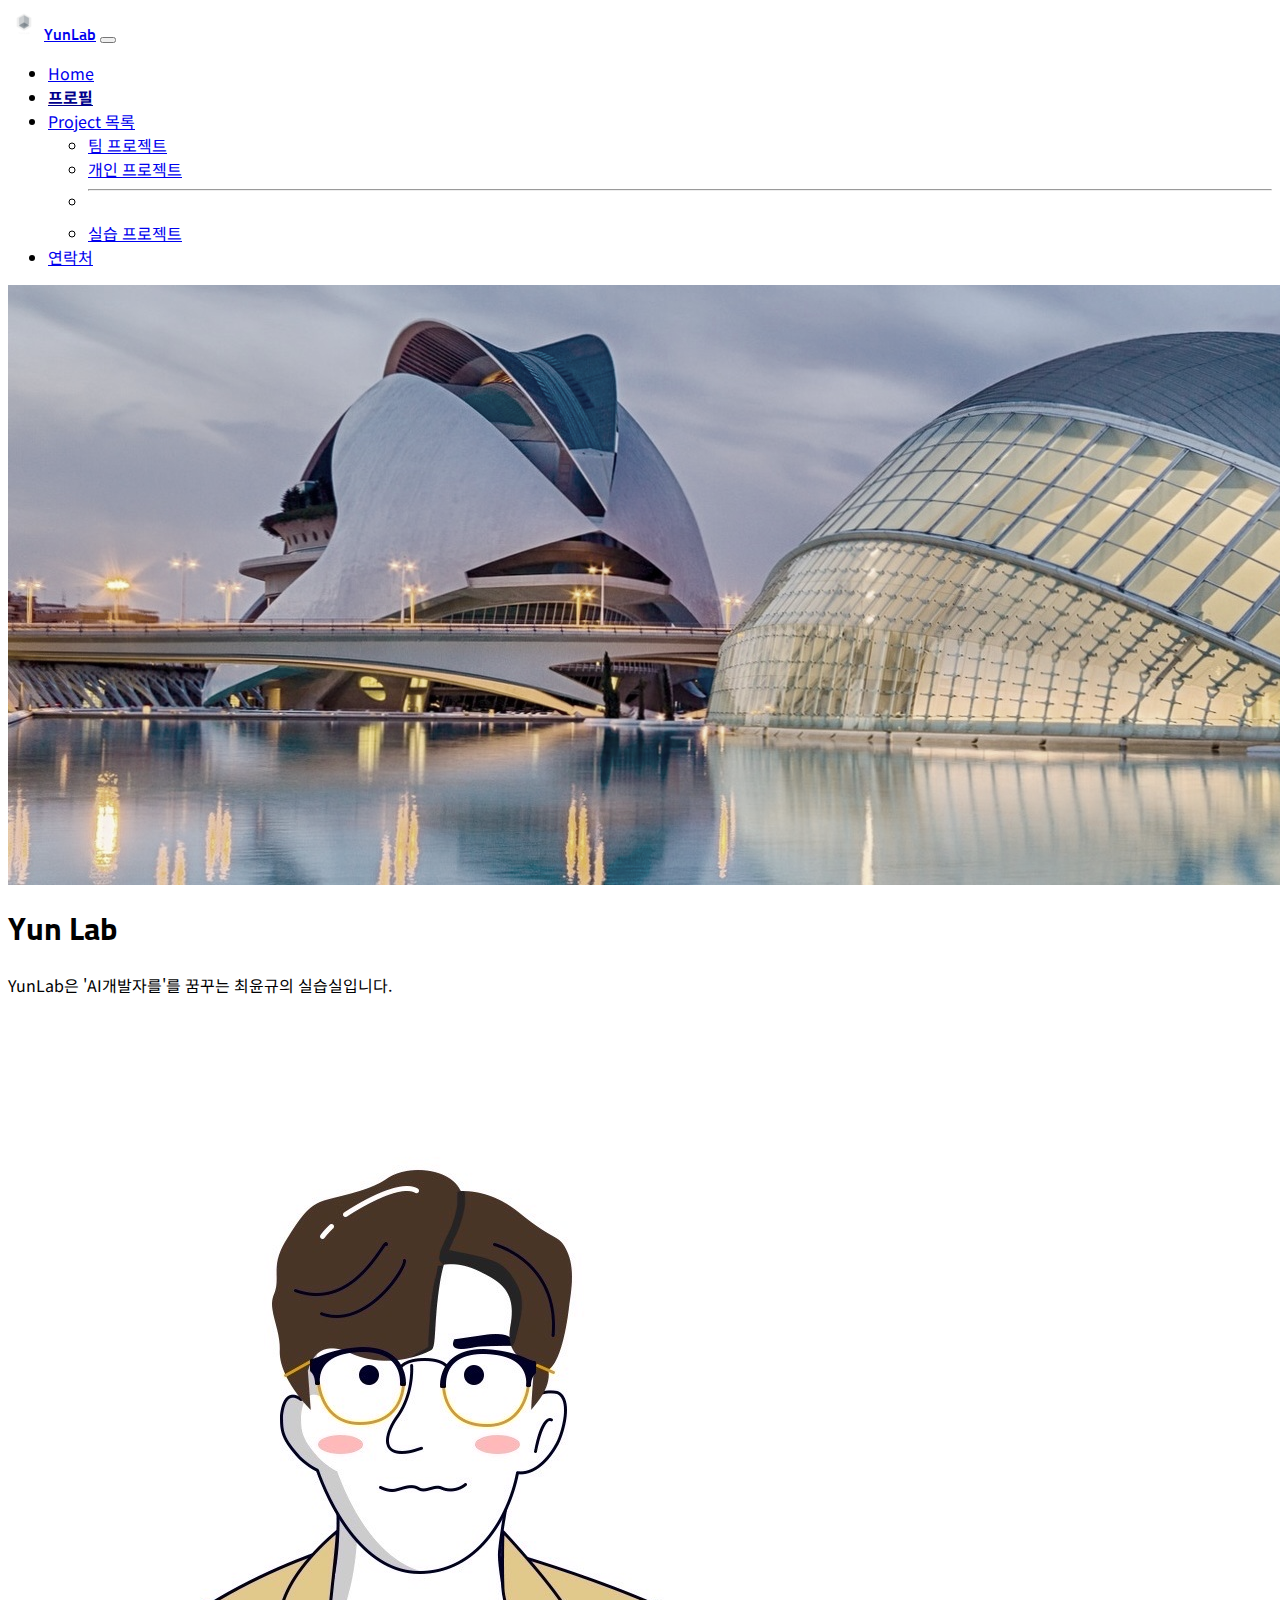
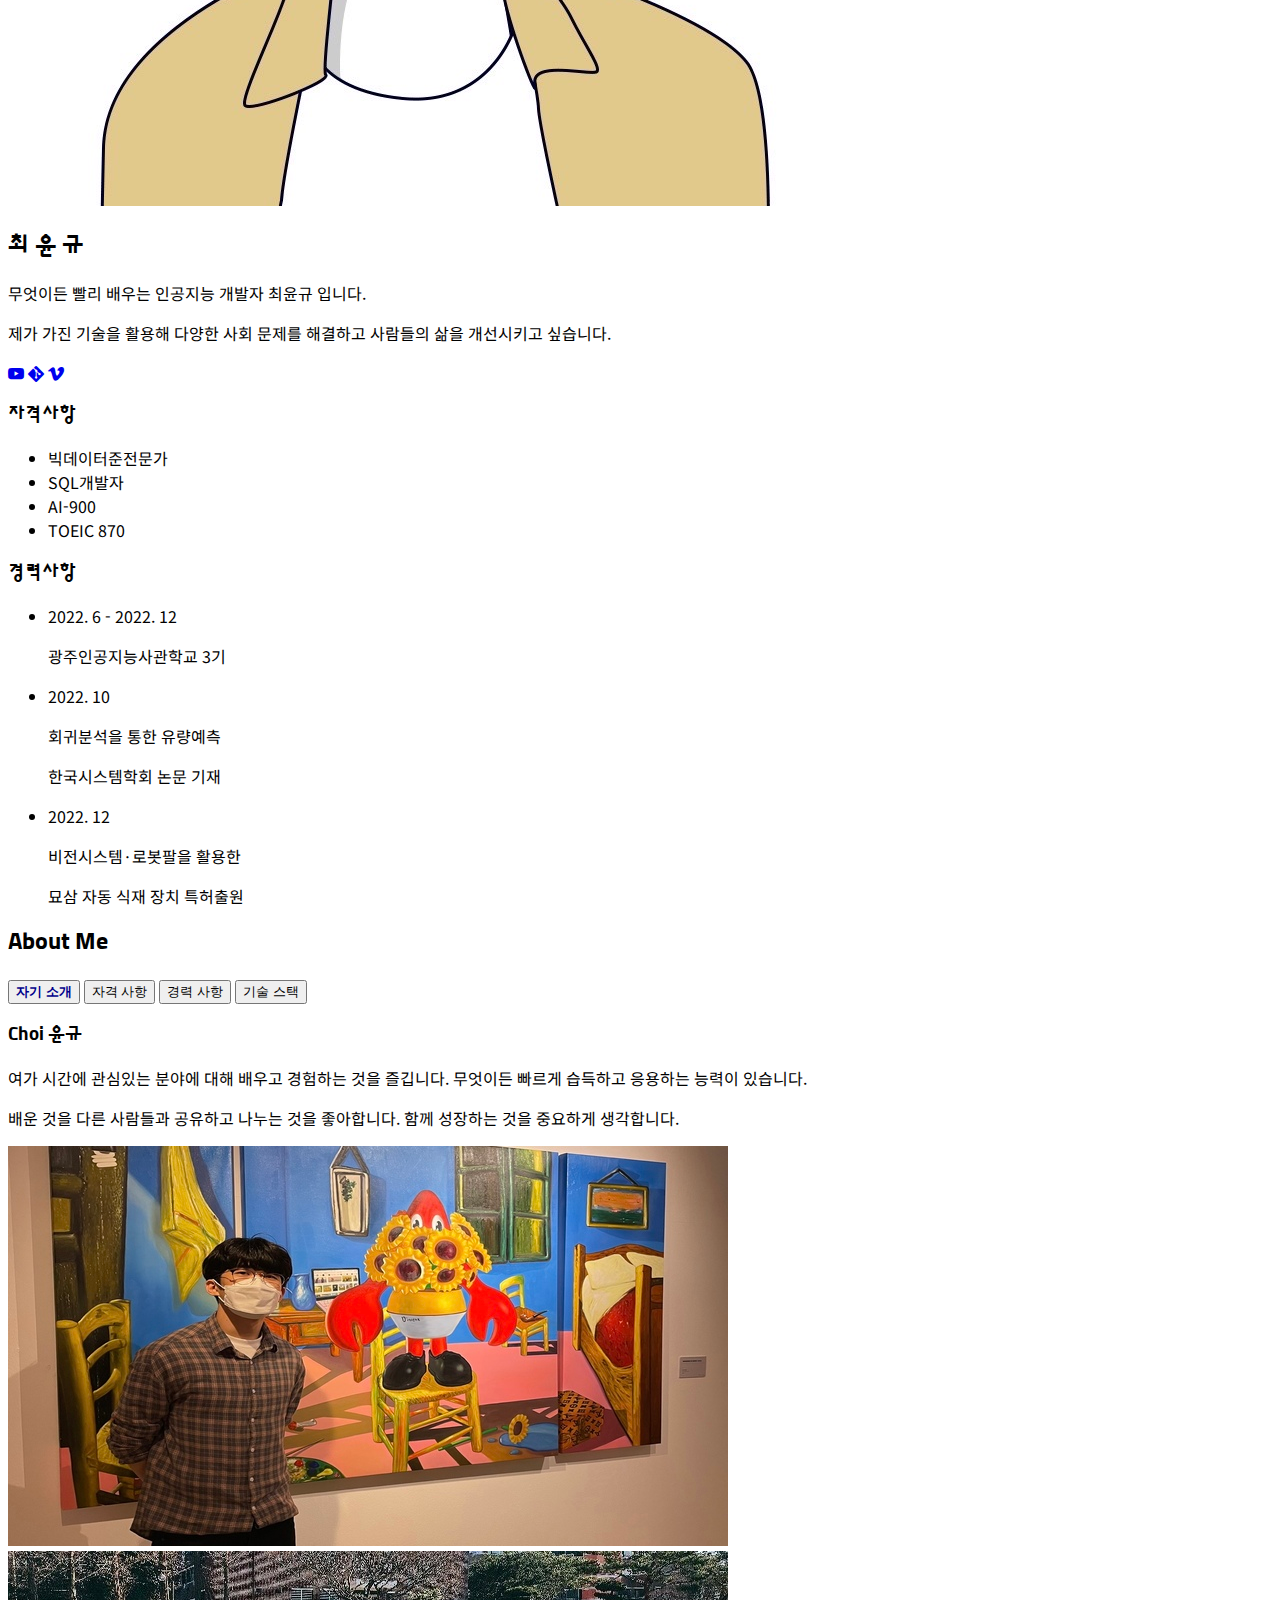
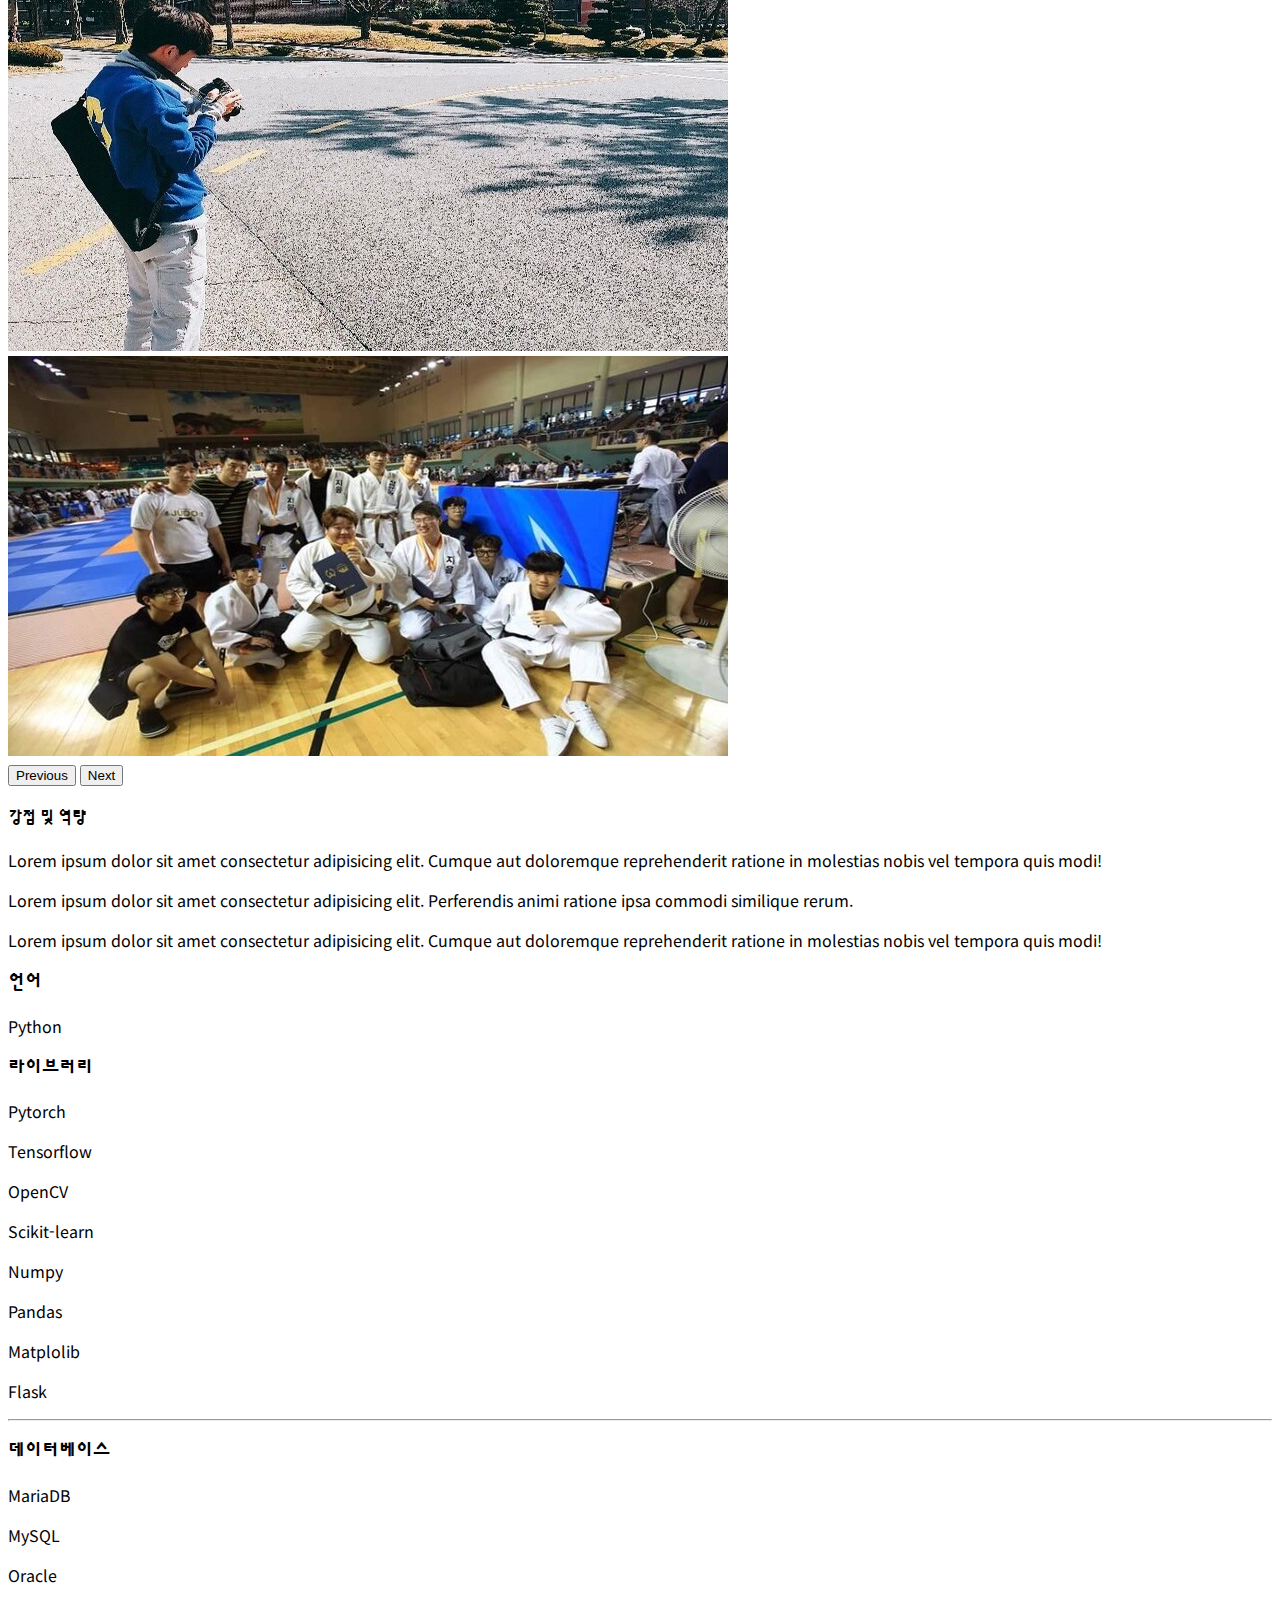
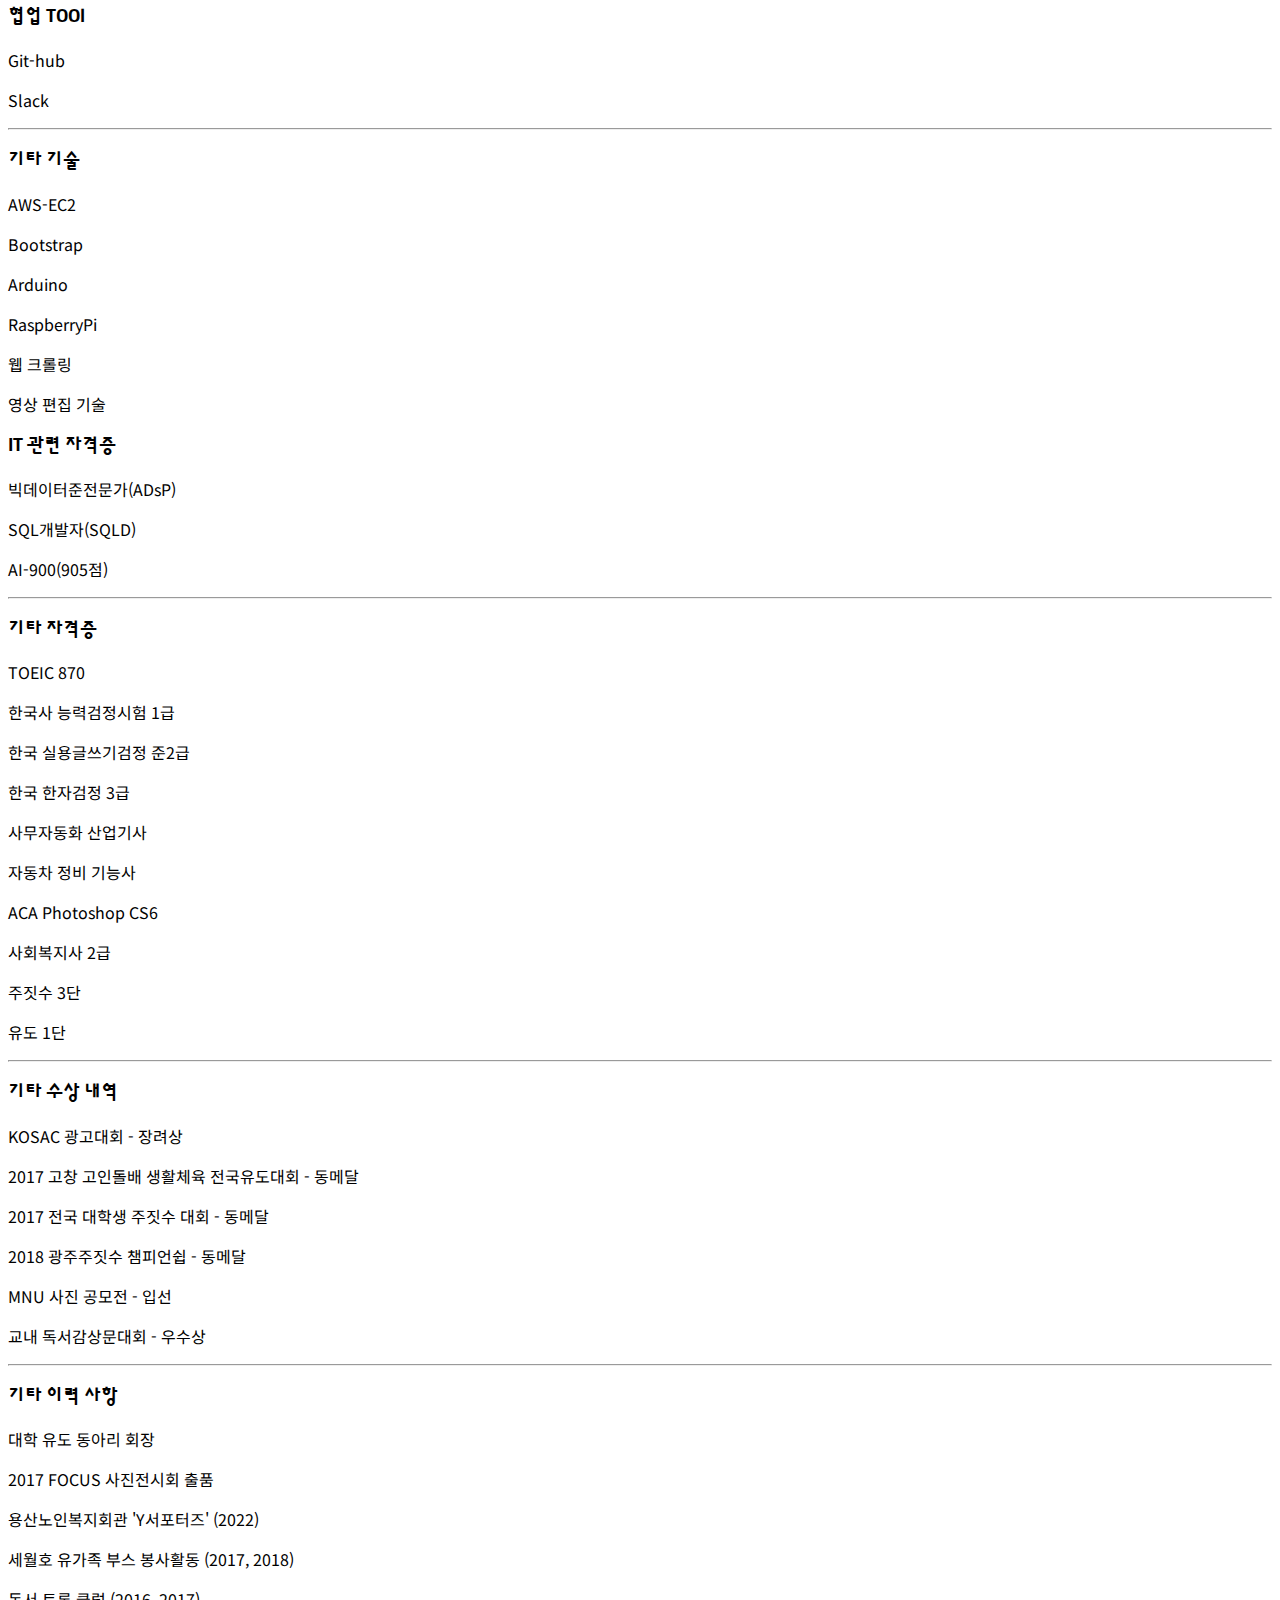
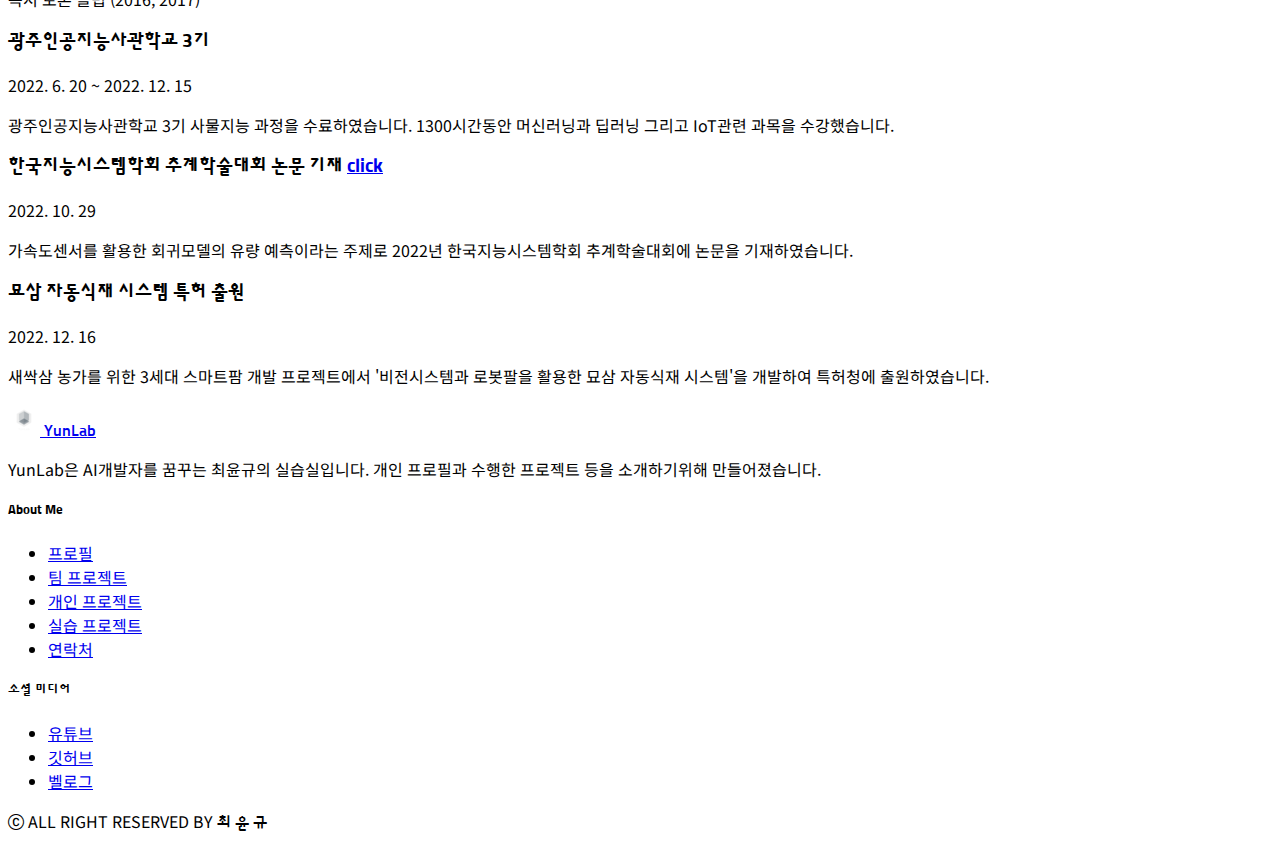
<file: profile(1).html>
<!DOCTYPE html>
<html lang="ko">

<head>
    <meta charset="UTF-8">
    <meta http-equiv="X-UA-Compatible" content="IE=edge">
    <meta name="viewport" content="width=device-width, initial-scale=1.0">
    <title>프로필</title>

</head>
<link href="https://cdn.jsdelivr.net/npm/bootstrap@5.2.2/dist/css/bootstrap.min.css" rel="stylesheet"
integrity="sha384-Zenh87qX5JnK2Jl0vWa8Ck2rdkQ2Bzep5IDxbcnCeuOxjzrPF/et3URy9Bv1WTRi" crossorigin="anonymous">
<link rel="stylesheet" href="https://cdn.jsdelivr.net/npm/bootstrap-icons@1.9.1/font/bootstrap-icons.css">
<link rel="stylesheet" href="style.css">

<!-- 구그 폰트 -->
<link rel="preconnect" href="https://fonts.googleapis.com">
<link rel="preconnect" href="https://fonts.gstatic.com" crossorigin>
<link
href="https://fonts.googleapis.com/css2?family=Noto+Sans+KR:wght@400;700&family=Sunflower:wght@500;700&display=swap"
rel="stylesheet">

<body>
<!-- 네비게이션 바 섹션 시작 -->
    <nav class="navbar navbar-expand-md fixed-top bg-light">
        <div class="container-fluid">
            <img src="img/logo.png" alt="로고">
            <a class="logo-font navbar-brand" href="index.html">YunLab</a>
            <button class="navbar-toggler" type="button" data-bs-toggle="collapse" 
            data-bs-target="#menubar" 
            aria-controls="menubar" aria-expanded="false" aria-label="Toggle navigation">
                <span class="navbar-toggler-icon"></span>
            </button>

            <div class="collapse navbar-collapse" id="menubar">
                <ul class="navbar-nav ms-auto mb-2 mb-md-0">
                    <li class="nav-item">
                        <a class="nav-link" aria-current="page" href="index.html">Home</a>
                    </li>
                    <li class="nav-item">
                        <a class="nav-link active" aria-current="page" href="profile.html">프로필</a>
                    </li>

                    <li class="nav-item dropdown">
                        <a class="nav-link dropdown-toggle" href="#" role="button" data-bs-toggle="dropdown" aria-expanded="false">
                        Project 목록
                        </a>
                        <ul class="dropdown-menu">
                            <li><a class="dropdown-item" href="teamproject.html">팀 프로젝트</a></li>
                            <li><a class="dropdown-item" href="personalproject.html">개인 프로젝트</a></li>
                            <li><hr class="dropdown-divider"></li>
                            <li><a class="dropdown-item" href="examproject.html">실습 프로젝트</a></li>
                        </ul>
                    </li>
                    <li class="nav-item">
                        <a class="nav-link" href="contact.html">연락처</a>
                    </li>
                </ul>
            </div>
        </div>
    </nav>
<!-- 네비게이션바 섹션 끝 -->

<!-- 헤더 섹션 시작 -->
    <header>
        <div id="headerCarousel" class="mt-5 carousel slide carousel-fade" data-bs-ride="carousel">
            <div class="carousel-inner">
                <div class="carousel-item active">
                    <img src="img/header.jpg" class="d-block w-100" alt="">
                    <div class="carousel-caption text-md-start">
                        <h1 class="display-4 d-block  mb-0">Yun Lab</h1>
                        <p class="d-none d-sm-block">YunLab은 'AI개발자를'를 꿈꾸는 최윤규의 실습실입니다.</p>
                    </div>
                </div>

                <!-- <div class="carousel-item">
                    <img src="img/" class="d-block w-100" alt="">
                    <div class="carousel-caption"> </div>
                </div>

                <div class="carousel-item">
                    <img src="img/" class="d-block w-100" alt="">
                    <div class="carousel-caption"></div>
                </div>

                <div class="carousel-item">
                    <img src="img/" class="d-block w-100" alt="">
                    <div class="carousel-caption"></div>
                </div>

                <div class="carousel-item">
                    <img src="img/" class="d-block w-100" alt="">
                    <div class="carousel-caption"></div>
                </div> -->

            </div>

            <!-- <button class="carousel-control-prev" type="button" data-bs-target="#headerCarousel" data-bs-slide="prev">
                <span class="carousel-control-prev-icon" aria-hidden="true"></span>
                <span class="visually-hidden">Previous</span>
            </button>

            <button class="carousel-control-next" type="button" data-bs-target="#headerCarousel" data-bs-slide="next">
                <span class="carousel-control-next-icon" aria-hidden="true"></span>
                visually-hidden은 화면에 안보이게 해주는 클래스
                <span class="visually-hidden">Next</span>
            </button>  -->
        </div>
    </header>
<!-- 헤더 섹션 끝 -->

<!-- 메인 섹션 시작 -->
    <main class="container my-5">
        <div class="row">

        <!-- 프로필 바 섹션 시작 -->
            <section class="col-md-5 col-lg-3">
                <div class="bg-dark text-white text-center my-3 p-4 rounded">
                    <img src="img/profile.JPG" alt="프로필 사진" class="img-fluid rounded-circle p-4">
                    <h2 class="hs-4 py-3">최 윤 규</h2>
                    <p class="m-0">무엇이든 빨리 배우는 인공지능 개발자 최윤규 입니다.</p>
                    <p class="mㅠ-3">제가 가진 기술을 활용해 다양한 사회 문제를 해결하고 사람들의 삶을 개선시키고 싶습니다.</p>
                    <div class="d-flex justify-content-evenly fs-4 py-3">
                        <a href="https://www.youtube.com/channel/UCGRl1GZd0S-b5Gk7sZEVwDw" target="_blank" class="link-light"><i class="bi bi-youtube"></i></a>           
                        <a href="https://github.com/choiyun9yu" target="_blank" class="link-light"><i class="bi bi-git"></i></a>
                        <a href="https://velog.io/@yun9yu" target="_blank" class="link-light"><i class="bi bi-vimeo"></i></a>                     
                    </div>
                </div>
                
                <div class="card bg-dark text-light text-center">
                    <div class="card-headerCarousel">
                        <h3 class="hs-5 m-1">자격사항</h3>
                    </div>
                    <ul class="list-group list-group-flush"> 
                        <!-- <li class="list-group-item">정보처리기사</li>
                        <li class="list-group-item">빅데이터분석기사</li> -->
                        <li class="list-group-item">빅데이터준전문가</li>
                        <li class="list-group-item">SQL개발자</li>
                        <li class="list-group-item">AI-900</li>
                        <li class="list-group-item">TOEIC 870</li>
                    </ul>
                </div>

                <div class="card bg-dark text-light text-center mt-3">
                    <div class="card-headerCarousel">
                        <h3 class="hs-5 m-1">경력사항</h3>
                    </div>
                    <ul class="list-group list-group-flush"> 
                        <li class="list-group-item">
                            <p class="m-1 text-muted">2022. 6 - 2022. 12</p>
                            <p class="m-1 fw-bold">광주인공지능사관학교 3기</p>
                        </li>
                        <li class="list-group-item">
                            <p class="m-1 text-muted">2022. 10</p>
                            <p class="m-0 fw-bold">회귀분석을 통한 유량예측</p>
                            <p class="mb-1 fw-bold">한국시스템학회 논문 기재</p>
                        </li>
                        <li class="list-group-item">
                            <p class="m-1 text-muted">2022. 12</p>
                            <p class="m-0 fw-bold">비전시스템·로봇팔을 활용한</p>
                            <p class="mb-1 fw-bold">묘삼 자동 식재 장치 특허출원</p>
                        </li>
                    </ul>
                </div>
            </section>
    <!-- 프로필 바 섹션 끝 -->

    <!-- 프로필 섹션 시작 -->
            <section class="col-md-7 col-lg-9">
                <div class="text-center pb-5">
                    <h2 class="fs-1 fw-bold py-4">About Me</h2>
                    <!-- <p class="text-muted"></p> -->
                </div>

                <div class="nav nav-tabs" role="tablist">
                    <button class="nav-link link-dark active" id="aboutme-tab" data-bs-toggle="tab"
                        data-bs-target="#aboutme" type="button" role="tab" aria-controls="aboutme"
                        aria-selected="true">자기 소개</button>
                    <button class="nav-link link-dark" id="certificate-tab" data-bs-toggle="tab"
                        data-bs-target="#certificate" type="button" role="tab" aria-controls="certificate"
                        aria-selected="false">자격 사항</button>
                    <button class="nav-link link-dark" id="experiences-tab" data-bs-toggle="tab"
                        data-bs-target="#experiences" type="button" role="tab" aria-controls="experiences"
                        aria-selected="false">경력 사항</button>
                    <button class="nav-link link-dark" id="skill-tab" data-bs-toggle="tab"
                    data-bs-target="#skill" type="button" role="tab" aria-controls="skill"
                    aria-selected="false">기술 스택</button>
                </div>

                <div class="tab-content">
                    <div class="tab-pane fade show active" id="aboutme" role="tabpanel" aria-labelledby="aboutme-tab"
                        tabindex="0">
                        <h3 class="mt-5">Choi 윤규</h3>
                        <p class="text-muted mb-0">여가 시간에 관심있는 분야에 대해 배우고 경험하는 것을 즐깁니다. 무엇이든 빠르게 습득하고 응용하는 능력이 있습니다. </p>
                        <p class="text-muted mt-0">배운 것을 다른 사람들과 공유하고 나누는 것을 좋아합니다. 함께 성장하는 것을 중요하게 생각합니다.</p>

                        <div id="profileCarousel" class="carousel slide carousel-fade" data-bs-ride="carousel">
                            <div class="carousel-inner">
                                <!-- 엑티브 클라스가 있는 이미지가 가장 처음으로 뜨게 된다. -->
                                <div class="carousel-item active">
                                    <!-- 이미지 사이즈는 16:5 1920x600 or 1280x400 -->
                                    <img src="img/photo1.jpg" class="d-block w-100" alt="">
                                    <div class="carousel-caption text-md-start">
                                    </div>
                                </div>
                
                                <div class="carousel-item">
                                    <img src="img/photo2.jpg" class="d-block w-100" alt="">
                                    <div class="carousel-caption"> </div>
                                </div>
                
                                <div class="carousel-item">
                                    <img src="img/photo3.jpg" class="d-block w-100" alt="">
                                    <div class="carousel-caption"></div>
                                </div>
                
                                <!-- <div class="carousel-item">
                                    <img src="img/" class="d-block w-100" alt="">
                                    <div class="carousel-caption"></div>
                                </div>
                
                                <div class="carousel-item">
                                    <img src="img/" class="d-block w-100" alt="">
                                    <div class="carousel-caption"></div>
                                </div>-->

                            </div>
                
                            <button class="carousel-control-prev" type="button" data-bs-target="#profileCarousel" data-bs-slide="prev">
                                <span class="carousel-control-prev-icon" aria-hidden="true"></span>
                                <span class="visually-hidden">Previous</span>
                            </button>
                
                            <button class="carousel-control-next" type="button" data-bs-target="#profileCarousel" data-bs-slide="next">
                                <span class="carousel-control-next-icon" aria-hidden="true"></span>
                                <!-- visually-hidden은 화면에 안보이게 해주는 클래스 -->
                                <span class="visually-hidden">Next</span>
                            </button>
                            
                        </div>

                        <h4 class="mt-5">강점 및 역량</h4>
                        <p></p>
                        <p>Lorem ipsum dolor sit amet consectetur adipisicing elit. Cumque aut doloremque reprehenderit
                            ratione in molestias nobis vel tempora quis modi!</p>
                        <!-- <div class="ratio ratio-16x9">
                            <iframe src="" title="YouTube video player"
                                allow="accelerometer; autoplay; clipboard-write; encrypted-media; gyroscope; picture-in-picture"
                                allowfullscreen></iframe>
                        </div> -->
                        <p>Lorem ipsum dolor sit amet consectetur adipisicing elit. Perferendis animi ratione ipsa
                            commodi similique rerum.</p>
                        <p>Lorem ipsum dolor sit amet consectetur adipisicing elit. Cumque aut doloremque reprehenderit
                            ratione in molestias nobis vel tempora quis modi!</p>
                    </div>

                        <div class="tab-pane fade col" id="skill" role="tabpanel" aria-labelledby="skill-tab" tabindex="0">
                            <div class="container">
                                <div class="row">
                                    <div class="col-md-6">       
                                        <div class="m-5 ">
                                            <h3 class="fw-bold">언어</h3>
                                            <div class="text-muted my-0 ms-3">
                                                <p class="my-2">Python</p>
                                                <p class="my-2"></p>
                                                <p class="my-2"></p>
                                                <p class="my-2"></p>
                                                <p class="my-2"></p>
                                            </div>
                                        </div>
                                    </div>

                                    <div class="col-md-6"> 
                                        <div class="m-5">
                                            <h3 class="fw-bold">라이브러리</h3>
                                            <div class="text-muted my-0 ms-3">
                                                <p class="my-2">Pytorch</p>
                                                <p class="my-2">Tensorflow</p>
                                                <p class="my-2">OpenCV</p>
                                                <p class="my-2">Scikit-learn</p>
                                                <p class="my-2">Numpy</p>
                                                <p class="my-2">Pandas</p>
                                                <p class="my-2">Matplolib</p>
                                                <p class="my-2">Flask</p>
                                            </div>
                                        </div>
                                    </div>

                                    <hr>

                                    <div class="col-md-6"> 
                                        <div class="m-5">
                                            <h3 class="fw-bold">데이터베이스</h3>
                                            <div class="text-muted my-0 ms-3">
                                                <p class="my-2">MariaDB</p>
                                                <p class="my-2">MySQL</p>
                                                <p class="my-2">Oracle</p>
                                            </div>
                                        </div>
                                    </div>

                                    <div class="col-md-6"> 
                                        <div class="m-5">
                                            <h3 class="fw-bold"> 협업 TOOl</h3>
                                            <div class="text-muted my-0 ms-3">
                                                <p class="my-2">Git-hub</p>
                                                <p class="my-2">Slack</p>
                                                <p class="my-2"></p>
                                                <p class="my-2"></p>
                                                <p class="my-2"></p>
                                                <p class="my-2"></p>
                                            </div>
                                        </div>
                                    </div>

                                    <hr>

                                    <div class="col-md-6"> 
                                        <div class="m-5">
                                            <h3 class="fw-bold">기타 기술</h3>
                                            <div class="text-muted my-0 ms-3">
                                                <p class="my-2">AWS-EC2</p>
                                                <p class="my-2">Bootstrap</p>
                                                <p class="my-2">Arduino</p>
                                                <p class="my-2">RaspberryPi</p>
                                                <p class="my-2">웹 크롤링</p>
                                                <p class="my-2">영상 편집 기술</p>
                                                <p class="my-2"></p>
                                            </div>
                                        </div>
                                    </div>
                                </div>
                            </div>
                        </div>

                        <div class="tab-pane fade" id="certificate" role="tabpanel" aria-labelledby="certificate-tab"tabindex="0">
                            <div class="m-5">
                                <div class="d-flex align-items-center py-3">
                                    <div class="ms-3">
                                        <h3 class="fw-bold my-3">IT 관련 자격증</h3>
                                        <div class="text-muted my-0 ms-3">
                                            <p class="my-2">빅데이터준전문가(ADsP)</p>
                                            <p class="my-2">SQL개발자(SQLD)</p>
                                            <p class="my-2">AI-900(905점)</p>
                                        </div>
                                    </div>
                                </div>
                                <hr>
                            </div>


                                <!-- <div class="m-5">
                                    <div class="d-flex align-items-center py-3">
                                        <div class="ms-3">
                                            <h3 class="fw-bold">IT 관련 수상 내역</h3>
                                            <div class="text-muted my-0 ms-3">
                                                <p class="my-2"></p>
                                            </div>
                                        </div>
                                    </div>
                                </div> -->

                            <div class="m-5">
                                <div class="d-flex align-items-center py-3">
                                    <div class="ms-3">
                                        <h3 class="fw-bold">기타 자격증</h3>
                                        <div class="text-muted my-0 ms-3">
                                            <p class="my-2">TOEIC 870</p>
                                            <p class="my-2">한국사 능력검정시험 1급</p>
                                            <p class="my-2">한국 실용글쓰기검정 준2급</p>
                                            <p class="my-2">한국 한자검정 3급</p>
                                            <p class="my-2">사무자동화 산업기사</p>
                                            <p class="my-2">자동차 정비 기능사</p>
                                            <p class="my-2">ACA Photoshop CS6</p>
                                            <p class="my-2">사회복지사 2급</p>                          
                                            <p class="my-2">주짓수 3단</p>
                                            <p class="my-2">유도 1단</p>     
                                        </div>
                                    </div>
                                </div>
                                <hr>
                            </div>

                            <div class="m-5">
                                <div class="d-flex align-items-center py-3">
                                    <div class="ms-3">
                                        <h3 class="fw-bold">기타 수상 내역</h3>
                                        <div class="text-muted my-0 ms-3">
                                            <p class="my-2">KOSAC 광고대회 - 장려상</p>
                                            <p class="my-2">2017 고창 고인돌배 생활체육 전국유도대회 - 동메달</p>
                                            <p class="my-2">2017 전국 대학생 주짓수 대회 - 동메달</p>
                                            <p class="my-2">2018 광주주짓수 챔피언쉽 - 동메달</p>
                                            <p class="my-2">MNU 사진 공모전 - 입선</p>
                                            <p class="my-2">교내 독서감상문대회 - 우수상</p>
                                        </div>
                                    </div>
                                </div>
                                <hr>
                            </div>
                        

                        <div class="m-5">
                            <div class="d-flex align-items-center py-3">
                                <div class="ms-3">
                                    <h3 class="fw-bold">기타 이력 사항</h3>
                                    <div class="text-muted my-0 ms-3">
                                        <p class="my-2">대학 유도 동아리 회장</p>
                                        <p class="my-2">2017 FOCUS 사진전시회 출품</p>
                                        <p class="my-2">용산노인복지회관 'Y서포터즈' (2022)</p>
                                        <p class="my-2">세월호 유가족 부스 봉사활동 (2017, 2018)</p>
                                        <p class="my-2">독서 토론 클럽 (2016, 2017)</p>
                                    </div>
                                </div>
                            </div>
                        </div>
                    </div>

                    <div class="tab-pane fade" id="experiences" role="tabpanel" aria-labelledby="experiences-tab"
                        tabindex="0">
                        <div class="m-5 border-bottom">
                            <h3>광주인공지능사관학교 3기</h3>
                            <p class="text-muted">2022. 6. 20 ~ 2022. 12. 15</p>
                            <p>광주인공지능사관학교 3기 사물지능 과정을 수료하였습니다. 1300시간동안 머신러닝과 딥러닝 그리고 IoT관련 과목을 수강했습니다. </p>
                        </div>
                        <div class="m-5 border-bottom">
                            <h3>한국지능시스템학회 추계학술대회 논문 기재  <a href="paper.pdf" class="text-decoration-none"> <span class="fs-5 text-muted ">click</span></a> </h3>
                            <p class="text-muted">2022. 10. 29</p>
                            <p>가속도센서를 활용한 회귀모델의 유량 예측이라는 주제로 2022년 한국지능시스템학회 추계학술대회에 논문을 기재하였습니다.</p>
                        </div>
                        <div class="m-5 border-bottom">
                            <h3>묘삼 자동식재 시스템 특허 출원</h3>
                            <p class="text-muted">2022. 12. 16</p>
                            <p>새싹삼 농가를 위한 3세대 스마트팜 개발 프로젝트에서 '비전시스템과 로봇팔을 활용한 묘삼 자동식재 시스템'을 개발하여 특허청에 출원하였습니다.</p>
                        </div>
                    </div>
                </div>
            </section>
        <!-- 프로필 섹션 끝 -->

        </div>
    </main>
<!-- 메인 섹션 끝 -->

<!-- 풋터 섹션 시작 -->
    <footer class="bg-dark text-white text-center py-3">
        <div class="container">
            <div class="row">
                <div class="col-md-4">
                    <a href="index.html" class="logo-font link-light text-decoration-none fs-5">
                        <img src="img/logo.png" alt="로고" class="my-3">
                            YunLab</a>
                    <p>YunLab은 AI개발자를 꿈꾸는 최윤규의 실습실입니다. 개인 프로필과 수행한 프로젝트 등을 소개하기위해 만들어졌습니다.
                    </p>
                </div>
    
                <div class="col-md-4">
                    <h5 class="fw-bod my-3">About Me</h5>
                    <!-- list-unstyled : 블릿기호 없애기 -->
                    <ul class="list-unstyled"> 
                        <li><a href="profile.html" class="link-light text-decoration-none">프로필</a></li>
                        <li><a href="teamproject.html" class="link-light text-decoration-none">팀 프로젝트</a></li>
                        <li><a href="personalproject.html" class="link-light text-decoration-none">개인 프로젝트</a></li>
                        <li><a href="examproject.html" class="link-light text-decoration-none">실습 프로젝트</a></li>
                        <li><a href="contact.html" class="link-light text-decoration-none">연락처</a></li>
                    </ul>
                </div>
                
                <div class="col-md-4">
                    <h5 class="fw-bod my-3">소셜 미디어</h5>
                    <ul class="list-unstyled"> 
                        <li><a href="https://www.youtube.com/channel/UCGRl1GZd0S-b5Gk7sZEVwDw" class="link-light text-decoration-none">유튜브</a></li>
                        <li><a href="https://github.com/choiyun9yu" class="link-light text-decoration-none">깃허브</a></li>
                        <li><a href="https://velog.io/@yun9yu" class="link-light text-decoration-none">벨로그</a></li>
                    </ul>
                </div>
            </div>
    
            <p class="my-3"> <i class="bi bi-c-circle"></i> ALL RIGHT RESERVED BY 
                <span class="logo-font text-warning" id="foot-text">최 윤 규</span> 
            </p>
        </div>
    </footer>
<!-- 풋터 섹션 끝 -->
    <script src="https://cdn.jsdelivr.net/npm/bootstrap@5.2.2/dist/js/bootstrap.bundle.min.js"
    integrity="sha384-OERcA2EqjJCMA+/3y+gxIOqMEjwtxJY7qPCqsdltbNJuaOe923+mo//f6V8Qbsw3"
    crossorigin="anonymous"></script>
</body>
</html>
</file>
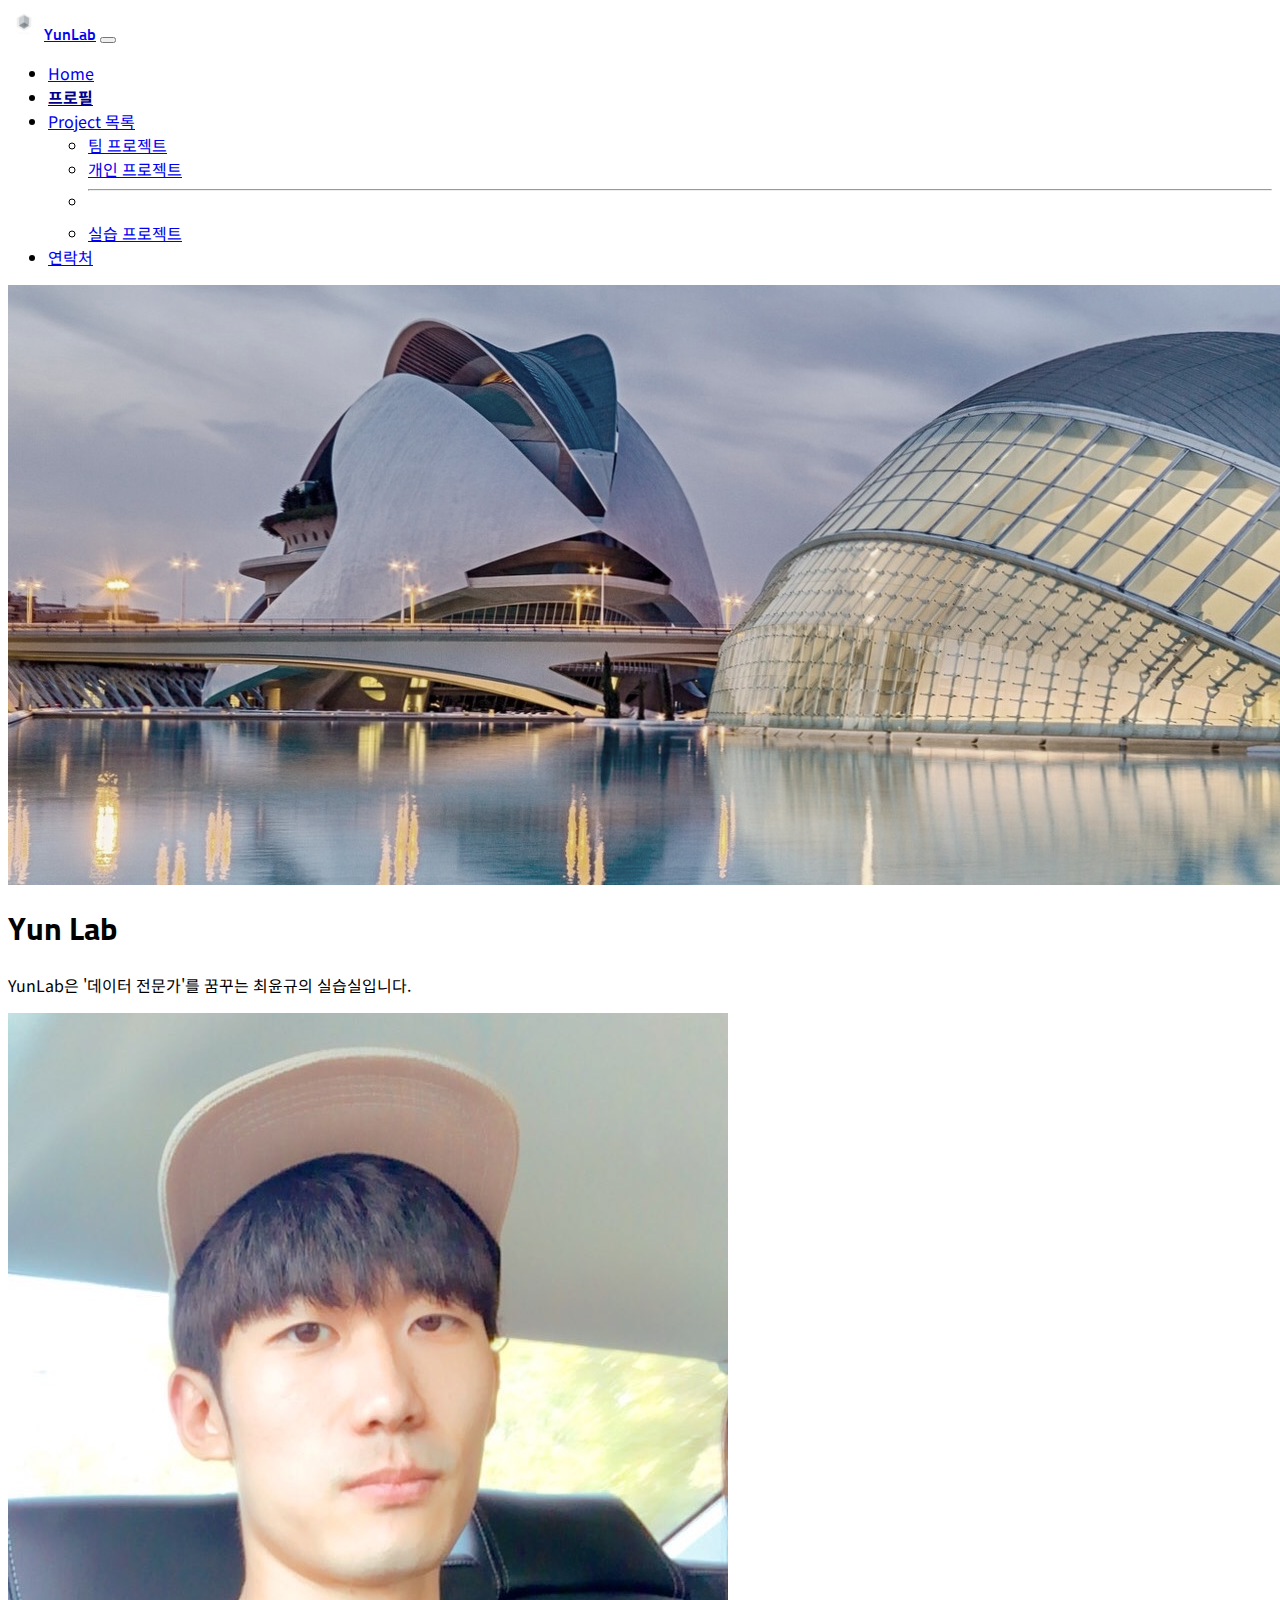
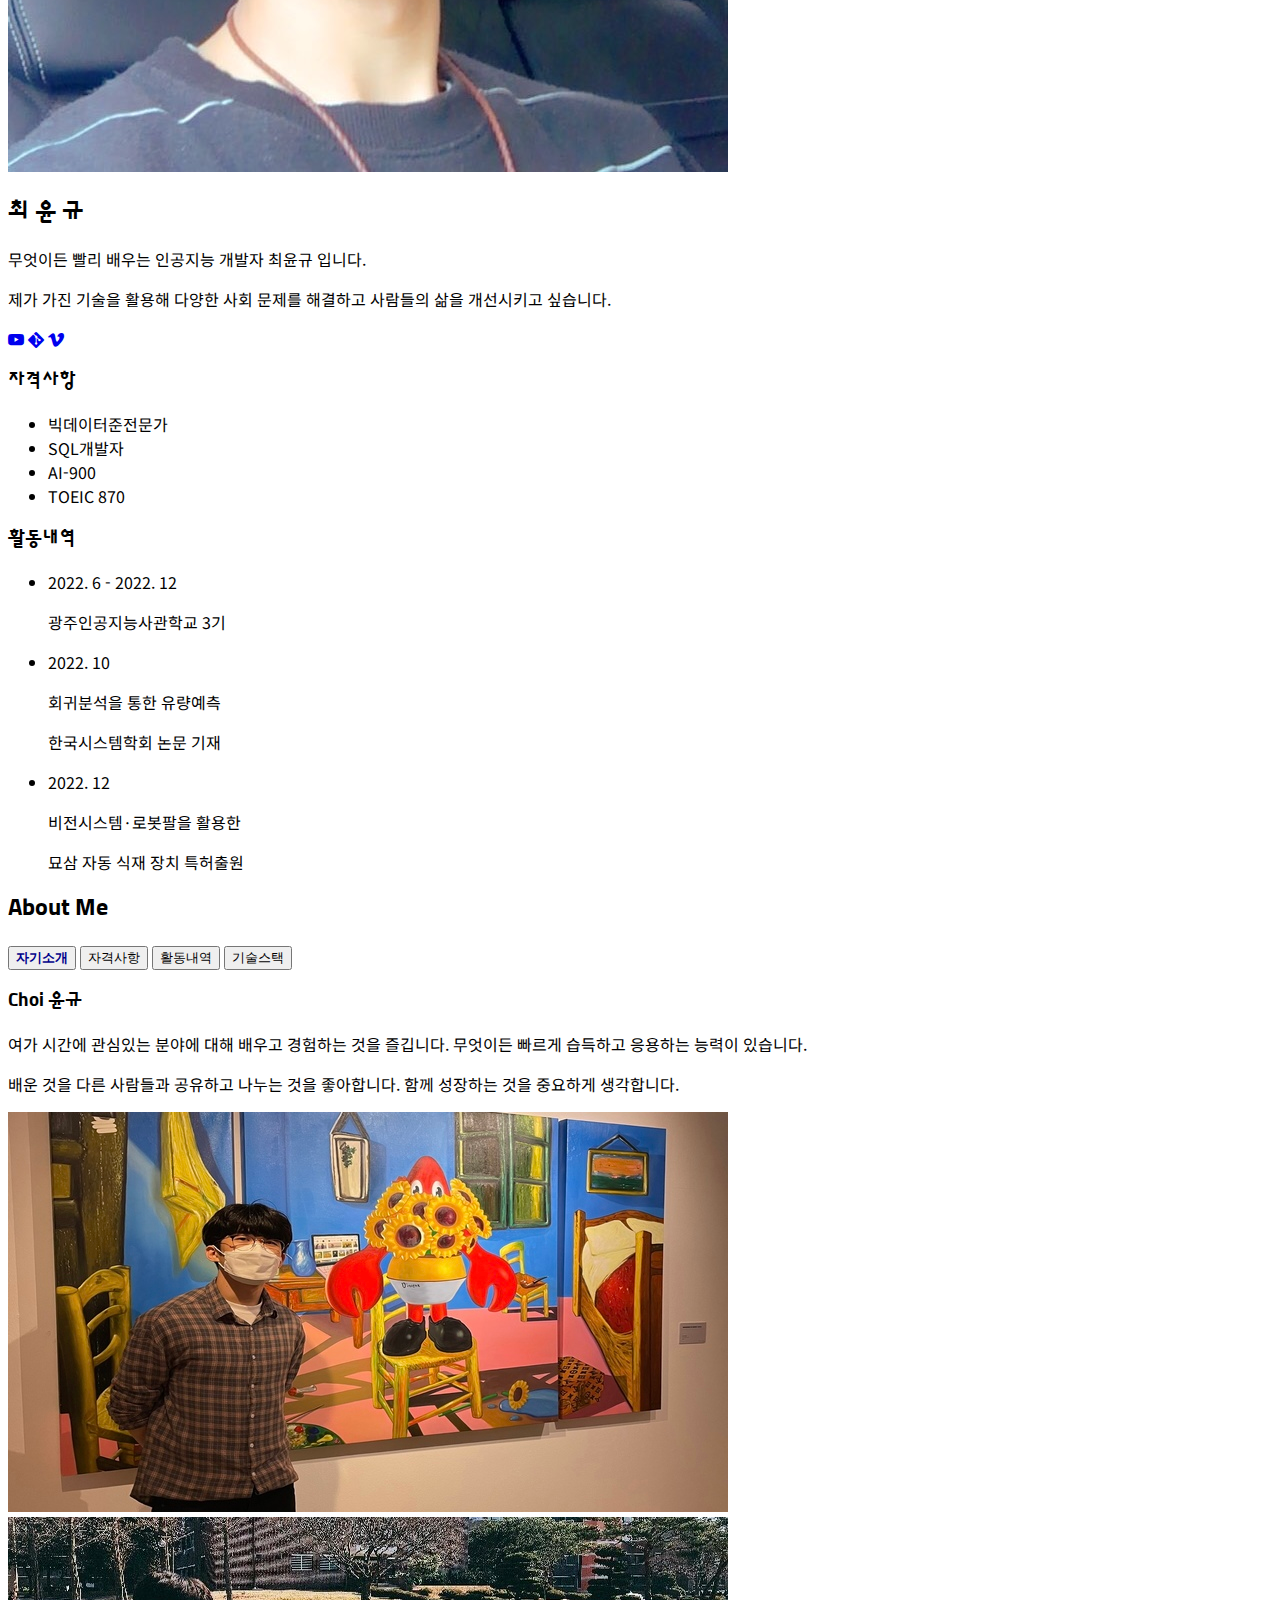
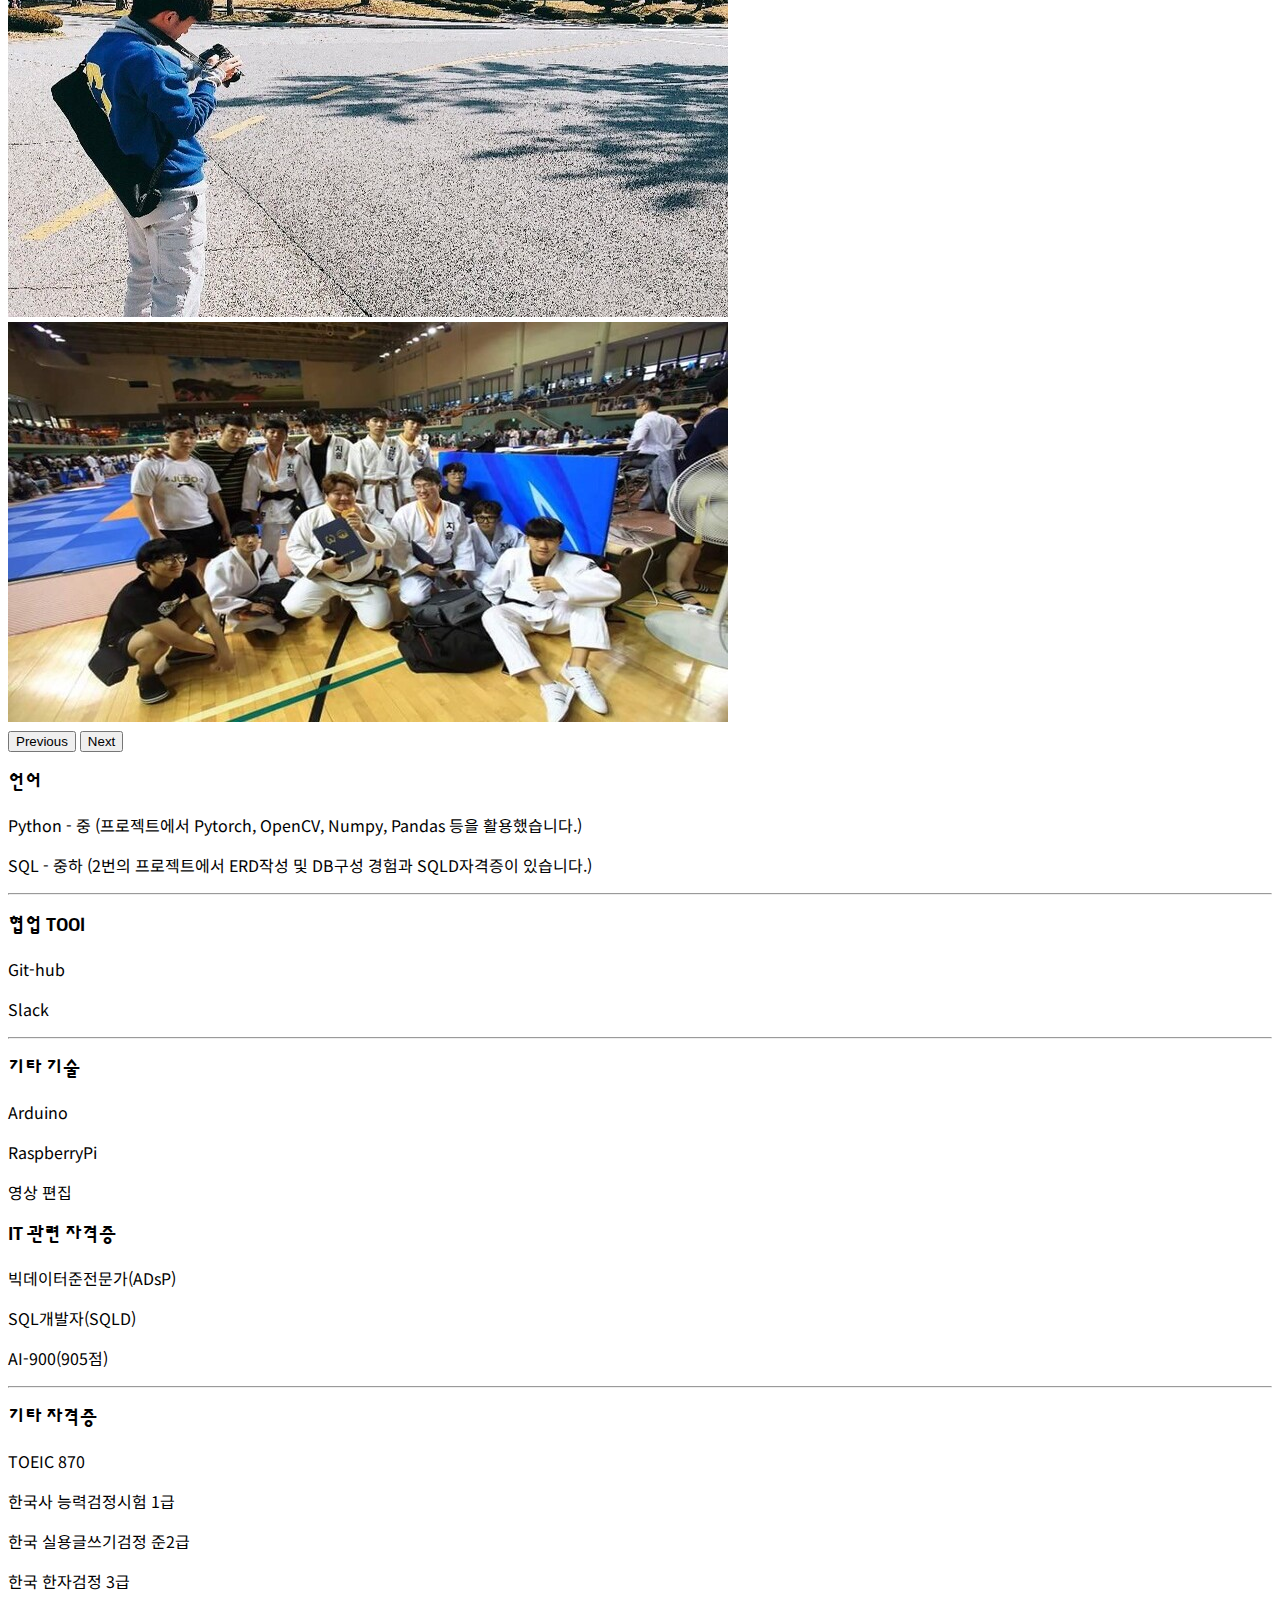
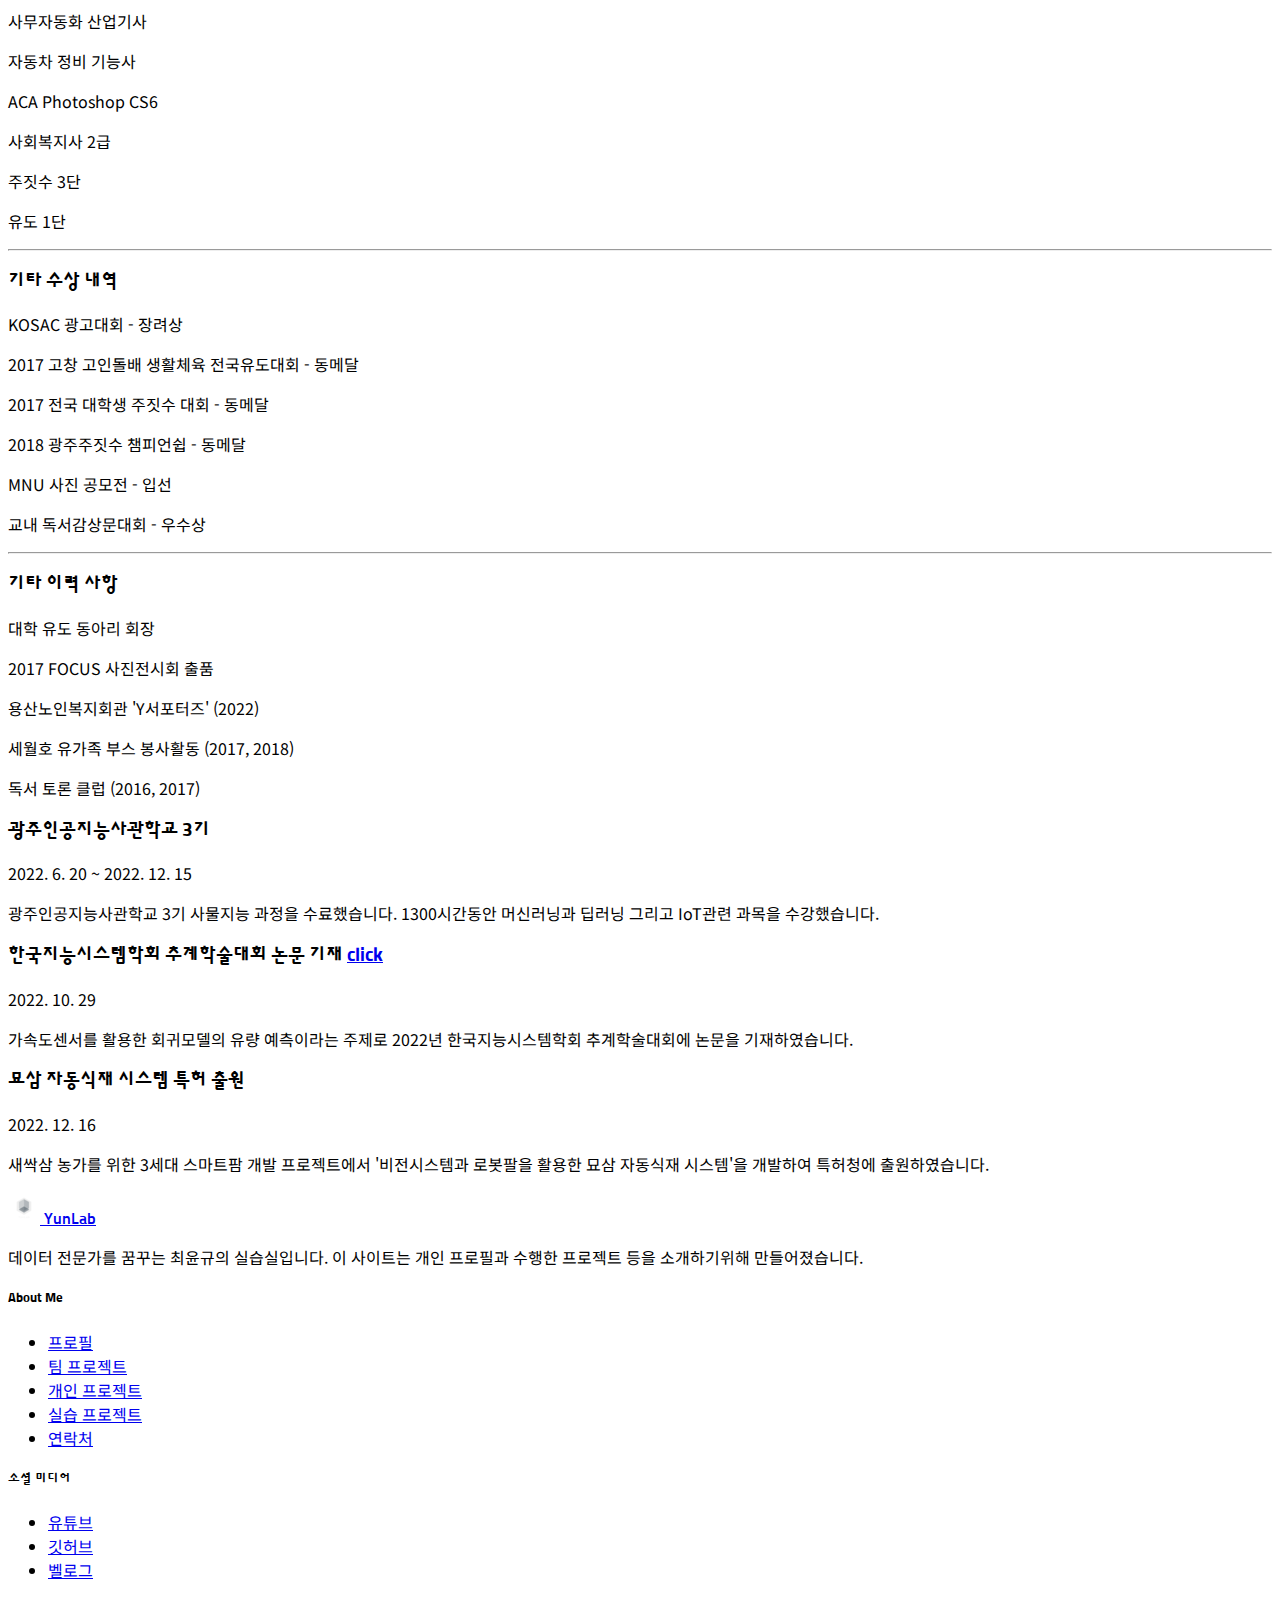
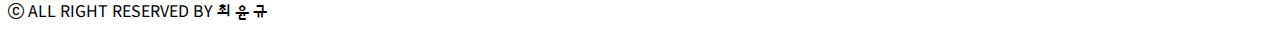
<file: profile.html>
<!DOCTYPE html>
<html lang="ko">

<head>
    <meta charset="UTF-8">
    <meta http-equiv="X-UA-Compatible" content="IE=edge">
    <meta name="viewport" content="width=device-width, initial-scale=1.0">
    <title>프로필</title>

</head>
<link href="https://cdn.jsdelivr.net/npm/bootstrap@5.2.2/dist/css/bootstrap.min.css" rel="stylesheet"
integrity="sha384-Zenh87qX5JnK2Jl0vWa8Ck2rdkQ2Bzep5IDxbcnCeuOxjzrPF/et3URy9Bv1WTRi" crossorigin="anonymous">
<link rel="stylesheet" href="https://cdn.jsdelivr.net/npm/bootstrap-icons@1.9.1/font/bootstrap-icons.css">
<link rel="stylesheet" href="style.css">

<style>
    #click:hover {
        color: rgb(238, 159, 12) !important;
    }

</style>

<!-- 구그 폰트 -->
<link rel="preconnect" href="https://fonts.googleapis.com">
<link rel="preconnect" href="https://fonts.gstatic.com" crossorigin>
<link
href="https://fonts.googleapis.com/css2?family=Noto+Sans+KR:wght@400;700&family=Sunflower:wght@500;700&display=swap"
rel="stylesheet">

<body>
<!-- 네비게이션 바 섹션 시작 -->
    <nav class="navbar navbar-expand-md fixed-top bg-light">
        <div class="container-fluid">
            <img src="img/logo.png" alt="로고">
            <a class="logo-font navbar-brand" href="index.html">YunLab</a>
            <button class="navbar-toggler" type="button" data-bs-toggle="collapse" 
            data-bs-target="#menubar" 
            aria-controls="menubar" aria-expanded="false" aria-label="Toggle navigation">
                <span class="navbar-toggler-icon"></span>
            </button>

            <div class="collapse navbar-collapse" id="menubar">
                <ul class="navbar-nav ms-auto mb-2 mb-md-0">
                    <li class="nav-item">
                        <a class="nav-link" aria-current="page" href="index.html">Home</a>
                    </li>
                    <li class="nav-item">
                        <a class="nav-link active" aria-current="page" href="profile.html">프로필</a>
                    </li>

                    <li class="nav-item dropdown">
                        <a class="nav-link dropdown-toggle" href="#" role="button" data-bs-toggle="dropdown" aria-expanded="false">
                        Project 목록
                        </a>
                        <ul class="dropdown-menu">
                            <li><a class="dropdown-item" href="teamproject.html">팀 프로젝트</a></li>
                            <li><a class="dropdown-item" href="personalproject.html">개인 프로젝트</a></li>
                            <li><hr class="dropdown-divider"></li>
                            <li><a class="dropdown-item" href="examproject.html">실습 프로젝트</a></li>
                        </ul>
                    </li>
                    <li class="nav-item">
                        <a class="nav-link" href="contact.html">연락처</a>
                    </li>
                </ul>
            </div>
        </div>
    </nav>
<!-- 네비게이션바 섹션 끝 -->

<!-- 헤더 섹션 시작 -->
    <header>
        <div id="headerCarousel" class="mt-5 carousel slide carousel-fade" data-bs-ride="carousel">
            <div class="carousel-inner">
                <div class="carousel-item active">
                    <img src="img/header.jpg" class="d-block w-100" alt="">
                    <div class="carousel-caption text-md-start">
                        <h1 class="display-4 d-block  mb-0">Yun Lab</h1>
                        <p class="d-none d-sm-block">YunLab은 '데이터 전문가'를 꿈꾸는 최윤규의 실습실입니다.</p>
                    </div>
                </div>

                <!-- <div class="carousel-item">
                    <img src="img/" class="d-block w-100" alt="">
                    <div class="carousel-caption"> </div>
                </div>

                <div class="carousel-item">
                    <img src="img/" class="d-block w-100" alt="">
                    <div class="carousel-caption"></div>
                </div>

                <div class="carousel-item">
                    <img src="img/" class="d-block w-100" alt="">
                    <div class="carousel-caption"></div>
                </div>

                <div class="carousel-item">
                    <img src="img/" class="d-block w-100" alt="">
                    <div class="carousel-caption"></div>
                </div> -->

            </div>

            <!-- <button class="carousel-control-prev" type="button" data-bs-target="#headerCarousel" data-bs-slide="prev">
                <span class="carousel-control-prev-icon" aria-hidden="true"></span>
                <span class="visually-hidden">Previous</span>
            </button>

            <button class="carousel-control-next" type="button" data-bs-target="#headerCarousel" data-bs-slide="next">
                <span class="carousel-control-next-icon" aria-hidden="true"></span>
                visually-hidden은 화면에 안보이게 해주는 클래스
                <span class="visually-hidden">Next</span>
            </button>  -->
        </div>
    </header>
<!-- 헤더 섹션 끝 -->

<!-- 메인 섹션 시작 -->
    <main class="container my-5">
        <div class="row">

        <!-- 프로필 바 섹션 시작 -->
            <section class="col-md-5 col-lg-3">
                <div class="bg-dark text-white text-center my-3 p-4 rounded">
                    <img src="img/selfca2.JPG" alt="프로필 사진" class="img-fluid rounded-circle p-4">
                    <h2 class="hs-4 py-3">최 윤 규</h2>
                    <p class="m-0">무엇이든 빨리 배우는 인공지능 개발자 최윤규 입니다.</p>
                    <p class="mㅠ-3">제가 가진 기술을 활용해 다양한 사회 문제를 해결하고 사람들의 삶을 개선시키고 싶습니다.</p>
                    <div class="d-flex justify-content-evenly fs-4 py-3">
                        <a href="https://www.youtube.com/channel/UCGRl1GZd0S-b5Gk7sZEVwDw" target="_blank" class="link-light"><i class="bi bi-youtube"></i></a>           
                        <a href="https://github.com/choiyun9yu" target="_blank" class="link-light"><i class="bi bi-git"></i></a>
                        <a href="https://velog.io/@yun9yu" target="_blank" class="link-light"><i class="bi bi-vimeo"></i></a>                     
                    </div>
                </div>
                
                <div class="card bg-dark text-light text-center">
                    <div class="card-headerCarousel">
                        <h3 class="hs-5 m-1">자격사항</h3>
                    </div>
                    <ul class="list-group list-group-flush"> 
                        <!-- <li class="list-group-item">정보처리기사</li>
                        <li class="list-group-item">빅데이터분석기사</li> -->
                        <li class="list-group-item">빅데이터준전문가</li>
                        <li class="list-group-item">SQL개발자</li>
                        <li class="list-group-item">AI-900</li>
                        <li class="list-group-item">TOEIC 870</li>
                    </ul>
                </div>

                <div class="card bg-dark text-light text-center mt-3">
                    <div class="card-headerCarousel">
                        <h3 class="hs-5 m-1">활동내역</h3>
                    </div>
                    <ul class="list-group list-group-flush"> 
                        <li class="list-group-item">
                            <p class="m-1 text-muted">2022. 6 - 2022. 12</p>
                            <p class="m-1 fw-bold">광주인공지능사관학교 3기</p>
                        </li>
                        <li class="list-group-item">
                            <p class="m-1 text-muted">2022. 10</p>
                            <p class="m-0 fw-bold">회귀분석을 통한 유량예측</p>
                            <p class="mb-1 fw-bold">한국시스템학회 논문 기재</p>
                        </li>
                        <li class="list-group-item">
                            <p class="m-1 text-muted">2022. 12</p>
                            <p class="m-0 fw-bold">비전시스템·로봇팔을 활용한</p>
                            <p class="mb-1 fw-bold">묘삼 자동 식재 장치 특허출원</p>
                        </li>
                    </ul>
                </div>
            </section>
    <!-- 프로필 바 섹션 끝 -->

    <!-- 프로필 섹션 시작 -->
            <section class="col-md-7 col-lg-9">
                <div class="text-center pb-5">
                    <h2 class="fs-1 fw-bold py-4">About Me</h2>
                    <!-- <p class="text-muted"></p> -->
                </div>

                <div class="nav nav-tabs" role="tablist">
                    <button class="nav-link link-dark active" id="aboutme-tab" data-bs-toggle="tab"
                        data-bs-target="#aboutme" type="button" role="tab" aria-controls="aboutme"
                        aria-selected="true">자기소개</button>
                    <button class="nav-link link-dark" id="certificate-tab" data-bs-toggle="tab"
                        data-bs-target="#certificate" type="button" role="tab" aria-controls="certificate"
                        aria-selected="false">자격사항</button>
                    <button class="nav-link link-dark" id="experiences-tab" data-bs-toggle="tab"
                        data-bs-target="#experiences" type="button" role="tab" aria-controls="experiences"
                        aria-selected="false">활동내역</button>
                    <button class="nav-link link-dark" id="skill-tab" data-bs-toggle="tab"
                    data-bs-target="#skill" type="button" role="tab" aria-controls="skill"
                    aria-selected="false">기술스택</button>
                </div>

                <div class="tab-content">
                    <div class="tab-pane fade show active" id="aboutme" role="tabpanel" aria-labelledby="aboutme-tab"
                        tabindex="0">
                        <h3 class="mt-5">Choi 윤규</h3>
                        <p class="text-muted mb-0">여가 시간에 관심있는 분야에 대해 배우고 경험하는 것을 즐깁니다. 무엇이든 빠르게 습득하고 응용하는 능력이 있습니다. </p>
                        <p class="text-muted mt-0">배운 것을 다른 사람들과 공유하고 나누는 것을 좋아합니다. 함께 성장하는 것을 중요하게 생각합니다.</p>

                        <div id="profileCarousel" class="carousel slide carousel-fade" data-bs-ride="carousel">
                            <div class="carousel-inner">
                                <!-- 엑티브 클라스가 있는 이미지가 가장 처음으로 뜨게 된다. -->
                                <div class="carousel-item active">
                                    <!-- 이미지 사이즈는 16:5 1920x600 or 1280x400 -->
                                    <img src="img/photo1.jpg" class="d-block w-100" alt="">
                                    <div class="carousel-caption text-md-start">
                                    </div>
                                </div>
                
                                <div class="carousel-item">
                                    <img src="img/photo2.jpg" class="d-block w-100" alt="">
                                    <div class="carousel-caption"> </div>
                                </div>
                
                                <div class="carousel-item">
                                    <img src="img/photo3.jpg" class="d-block w-100" alt="">
                                    <div class="carousel-caption"></div>
                                </div>
                
                                <!-- <div class="carousel-item">
                                    <img src="img/" class="d-block w-100" alt="">
                                    <div class="carousel-caption"></div>
                                </div>
                
                                <div class="carousel-item">
                                    <img src="img/" class="d-block w-100" alt="">
                                    <div class="carousel-caption"></div>
                                </div>-->
                            </div>
                
                            <button class="carousel-control-prev" type="button" data-bs-target="#profileCarousel" data-bs-slide="prev">
                                <span class="carousel-control-prev-icon" aria-hidden="true"></span>
                                <span class="visually-hidden">Previous</span>
                            </button>
                
                            <button class="carousel-control-next" type="button" data-bs-target="#profileCarousel" data-bs-slide="next">
                                <span class="carousel-control-next-icon" aria-hidden="true"></span>
                                <!-- visually-hidden은 화면에 안보이게 해주는 클래스 -->
                                <span class="visually-hidden">Next</span>
                            </button>      
                        </div>

                        <!-- <h4 class="mt-5">강점 및 역량</h4>
                        <p></p>
                        <p></p>
                        <p></p>
                        <p></p> -->
                        
                    </div>

                        <div class="tab-pane fade col" id="skill" role="tabpanel" aria-labelledby="skill-tab" tabindex="0">
      
                                        <div class="m-5 ">
                                            <h3 class="fw-bold">언어</h3>
                                            <div class="text-muted my-0 ms-3">
                                                <p class="my-2 fs-5">Python - 중 <span class="fs-6">(프로젝트에서 Pytorch, OpenCV, Numpy, Pandas 등을 활용했습니다.)</span></p>
                                                <p class="my-2 fs-5">SQL - 중하 <span class="fs-6">(2번의 프로젝트에서 ERD작성 및 DB구성 경험과 SQLD자격증이 있습니다.)</span></p>
                                            </div>
                                        </div>

                                        <hr>

                                        <div class="m-5">
                                            <h3 class="fw-bold"> 협업 TOOl</h3>
                                            <div class="text-muted my-0 ms-3">
                                                <p class="my-2 fs-5">Git-hub</p>
                                                <p class="my-2 fs-5">Slack</p>
                                                <p class="my-2"></p>
                                            </div>
                                        </div>

                                        <hr>

                                        <div class="m-5">
                                            <h3 class="fw-bold">기타 기술</h3>
                                            <div class="text-muted my-0 ms-3">
                                                <p class="my-2 fs-5">Arduino</p>
                                                <p class="my-2 fs-5">RaspberryPi</p>
                                                <p class="my-2 fs-5">영상 편집</p>
                                                <p class="my-2 fs-5"></p>
                                            </div>
                                        </div>
                        </div>

                        <div class="tab-pane fade" id="certificate" role="tabpanel" aria-labelledby="certificate-tab"tabindex="0">
                            <div class="m-5">
                                <div class="d-flex align-items-center py-3">
                                    <div class="ms-3">
                                        <h3 class="fw-bold my-3">IT 관련 자격증</h3>
                                        <div class="text-muted my-0 ms-3">
                                            <p class="my-2">빅데이터준전문가(ADsP)</p>
                                            <p class="my-2">SQL개발자(SQLD)</p>
                                            <p class="my-2">AI-900(905점)</p>
                                        </div>
                                    </div>
                                </div>
                                <hr>
                            </div>


                                <!-- <div class="m-5">
                                    <div class="d-flex align-items-center py-3">
                                        <div class="ms-3">
                                            <h3 class="fw-bold">IT 관련 수상 내역</h3>
                                            <div class="text-muted my-0 ms-3">
                                                <p class="my-2"></p>
                                            </div>
                                        </div>
                                    </div>
                                </div> -->

                            <div class="m-5">
                                <div class="d-flex align-items-center py-3">
                                    <div class="ms-3">
                                        <h3 class="fw-bold">기타 자격증</h3>
                                        <div class="text-muted my-0 ms-3">
                                            <p class="my-2">TOEIC 870</p>
                                            <p class="my-2">한국사 능력검정시험 1급</p>
                                            <p class="my-2">한국 실용글쓰기검정 준2급</p>
                                            <p class="my-2">한국 한자검정 3급</p>
                                            <p class="my-2">사무자동화 산업기사</p>
                                            <p class="my-2">자동차 정비 기능사</p>
                                            <p class="my-2">ACA Photoshop CS6</p>
                                            <p class="my-2">사회복지사 2급</p>                          
                                            <p class="my-2">주짓수 3단</p>
                                            <p class="my-2">유도 1단</p>     
                                        </div>
                                    </div>
                                </div>
                                <hr>
                            </div>

                            <div class="m-5">
                                <div class="d-flex align-items-center py-3">
                                    <div class="ms-3">
                                        <h3 class="fw-bold">기타 수상 내역</h3>
                                        <div class="text-muted my-0 ms-3">
                                            <p class="my-2">KOSAC 광고대회 - 장려상</p>
                                            <p class="my-2">2017 고창 고인돌배 생활체육 전국유도대회 - 동메달</p>
                                            <p class="my-2">2017 전국 대학생 주짓수 대회 - 동메달</p>
                                            <p class="my-2">2018 광주주짓수 챔피언쉽 - 동메달</p>
                                            <p class="my-2">MNU 사진 공모전 - 입선</p>
                                            <p class="my-2">교내 독서감상문대회 - 우수상</p>
                                        </div>
                                    </div>
                                </div>
                                <hr>
                            </div>
                        

                        <div class="m-5">
                            <div class="d-flex align-items-center py-3">
                                <div class="ms-3">
                                    <h3 class="fw-bold">기타 이력 사항</h3>
                                    <div class="text-muted my-0 ms-3">
                                        <p class="my-2">대학 유도 동아리 회장</p>
                                        <p class="my-2">2017 FOCUS 사진전시회 출품</p>
                                        <p class="my-2">용산노인복지회관 'Y서포터즈' (2022)</p>
                                        <p class="my-2">세월호 유가족 부스 봉사활동 (2017, 2018)</p>
                                        <p class="my-2">독서 토론 클럽 (2016, 2017)</p>
                                    </div>
                                </div>
                            </div>
                        </div>
                    </div>

                    <div class="tab-pane fade" id="experiences" role="tabpanel" aria-labelledby="experiences-tab"
                        tabindex="0">
                        <div class="m-5 border-bottom">
                            <h3>광주인공지능사관학교 3기</h3>
                            <p class="text-muted">2022. 6. 20 ~ 2022. 12. 15</p>
                            <p>광주인공지능사관학교 3기 사물지능 과정을 수료했습니다. 1300시간동안 머신러닝과 딥러닝 그리고 IoT관련 과목을 수강했습니다. </p>
                        </div>
                        <div class="m-5 border-bottom">
                            <h3>한국지능시스템학회 추계학술대회 논문 기재  <a href="paper.pdf" class="text-decoration-none"> <span id="click" class="fs-5 text-muted ">click</span></a> </h3>
                            <p class="text-muted">2022. 10. 29</p>
                            <p>가속도센서를 활용한 회귀모델의 유량 예측이라는 주제로 2022년 한국지능시스템학회 추계학술대회에 논문을 기재하였습니다.</p>
                        </div>
                        <div class="m-5 border-bottom">
                            <h3>묘삼 자동식재 시스템 특허 출원</h3>
                            <p class="text-muted">2022. 12. 16</p>
                            <p>새싹삼 농가를 위한 3세대 스마트팜 개발 프로젝트에서 '비전시스템과 로봇팔을 활용한 묘삼 자동식재 시스템'을 개발하여 특허청에 출원하였습니다.</p>
                        </div>
                    </div>
                </div>
            </section>
        <!-- 프로필 섹션 끝 -->

        </div>
    </main>
<!-- 메인 섹션 끝 -->

<!-- 풋터 섹션 시작 -->
    <footer class="bg-dark text-white text-center py-3">
        <div class="container">
            <div class="row">
                <div class="col-md-4">
                    <a href="index.html" class="logo-font link-light text-decoration-none fs-5">
                        <img src="img/logo.png" alt="로고" class="my-3">
                            YunLab</a>
                            <p>데이터 전문가를 꿈꾸는 최윤규의 실습실입니다. 이 사이트는 개인 프로필과 수행한 프로젝트 등을 소개하기위해 만들어졌습니다.
                            </p>
                </div>
    
                <div class="col-md-4">
                    <h5 class="fw-bod my-3">About Me</h5>
                    <!-- list-unstyled : 블릿기호 없애기 -->
                    <ul class="list-unstyled"> 
                        <li><a href="profile.html" class="link-light text-decoration-none">프로필</a></li>
                        <li><a href="teamproject.html" class="link-light text-decoration-none">팀 프로젝트</a></li>
                        <li><a href="personalproject.html" class="link-light text-decoration-none">개인 프로젝트</a></li>
                        <li><a href="examproject.html" class="link-light text-decoration-none">실습 프로젝트</a></li>
                        <li><a href="contact.html" class="link-light text-decoration-none">연락처</a></li>
                    </ul>
                </div>
                
                <div class="col-md-4">
                    <h5 class="fw-bod my-3">소셜 미디어</h5>
                    <ul class="list-unstyled"> 
                        <li><a href="https://www.youtube.com/channel/UCGRl1GZd0S-b5Gk7sZEVwDw" class="link-light text-decoration-none">유튜브</a></li>
                        <li><a href="https://github.com/choiyun9yu" class="link-light text-decoration-none">깃허브</a></li>
                        <li><a href="https://velog.io/@yun9yu" class="link-light text-decoration-none">벨로그</a></li>
                    </ul>
                </div>
            </div>
    
            <p class="my-3"> <i class="bi bi-c-circle"></i> ALL RIGHT RESERVED BY 
                <span class="logo-font text-warning" id="foot-text">최 윤 규</span> 
            </p>
        </div>
    </footer>
<!-- 풋터 섹션 끝 -->
    <script src="https://cdn.jsdelivr.net/npm/bootstrap@5.2.2/dist/js/bootstrap.bundle.min.js"
    integrity="sha384-OERcA2EqjJCMA+/3y+gxIOqMEjwtxJY7qPCqsdltbNJuaOe923+mo//f6V8Qbsw3"
    crossorigin="anonymous"></script>
</body>
</html>
</file>
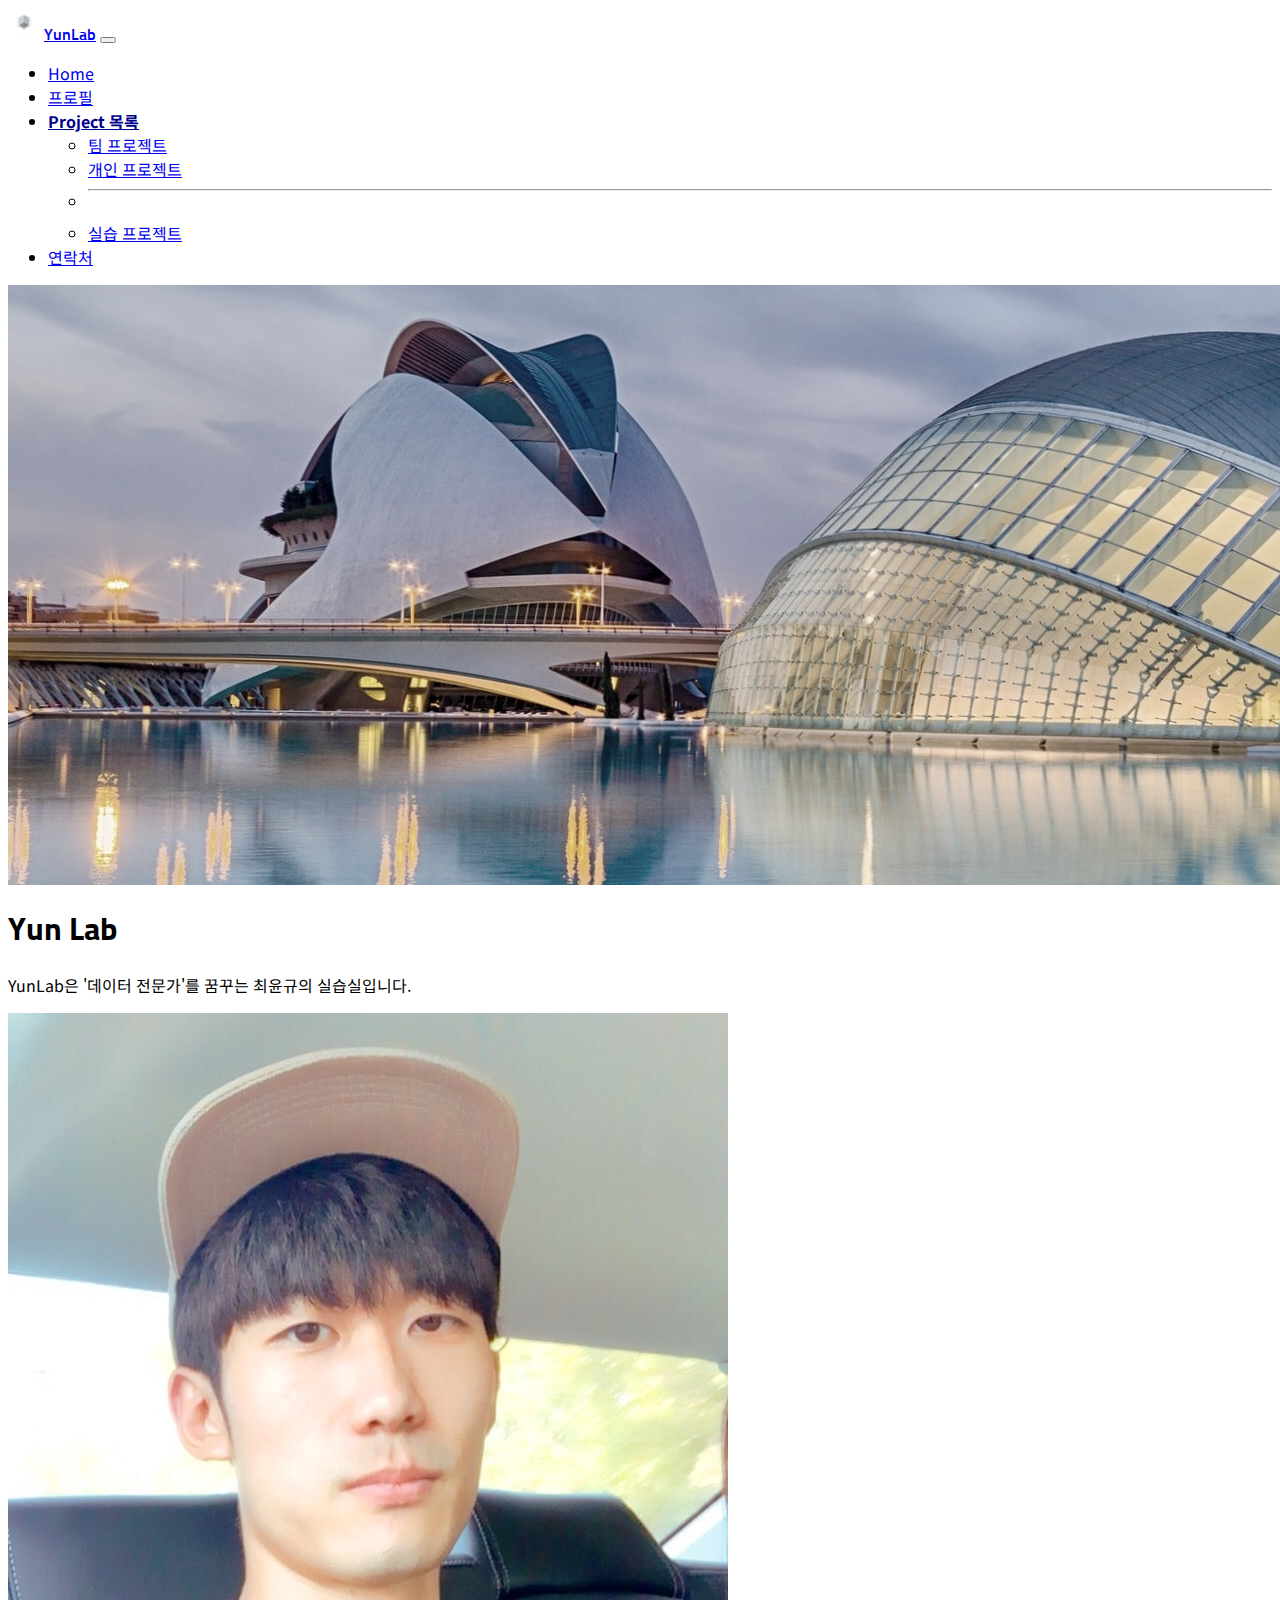
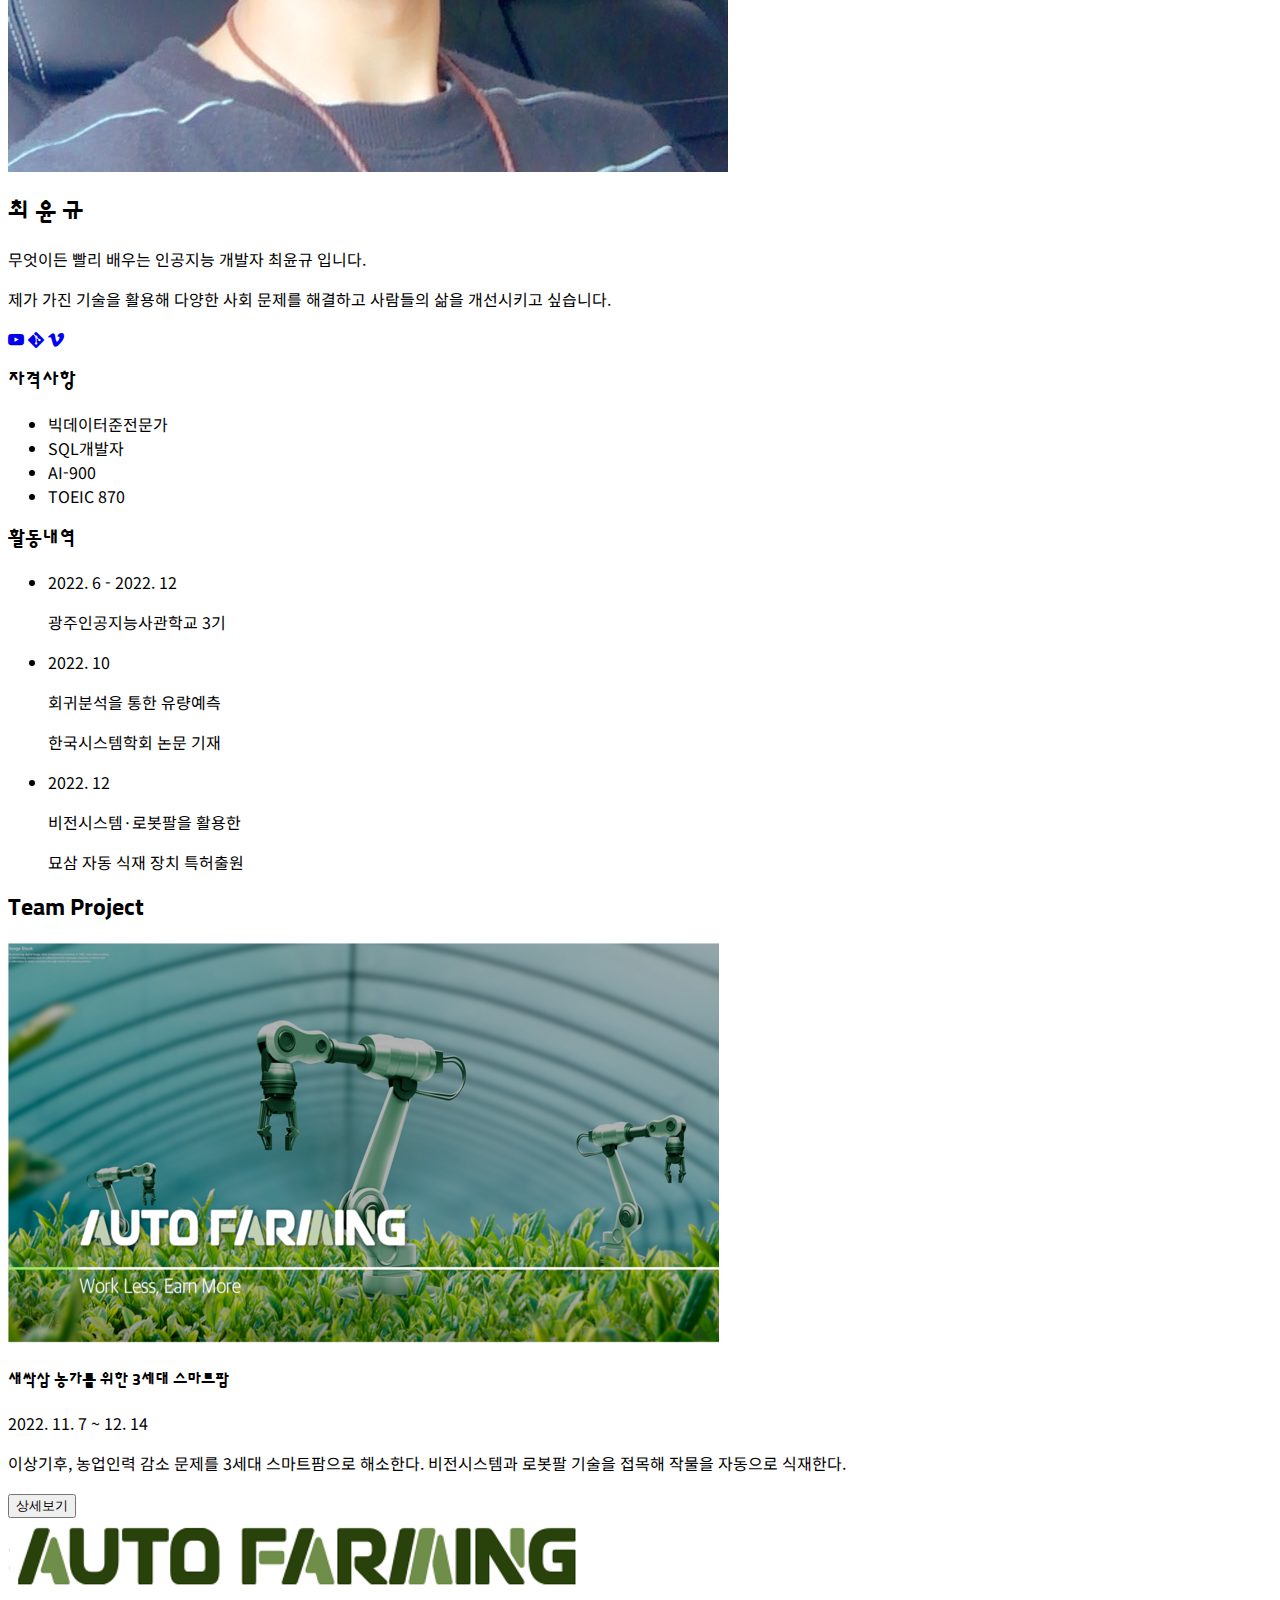
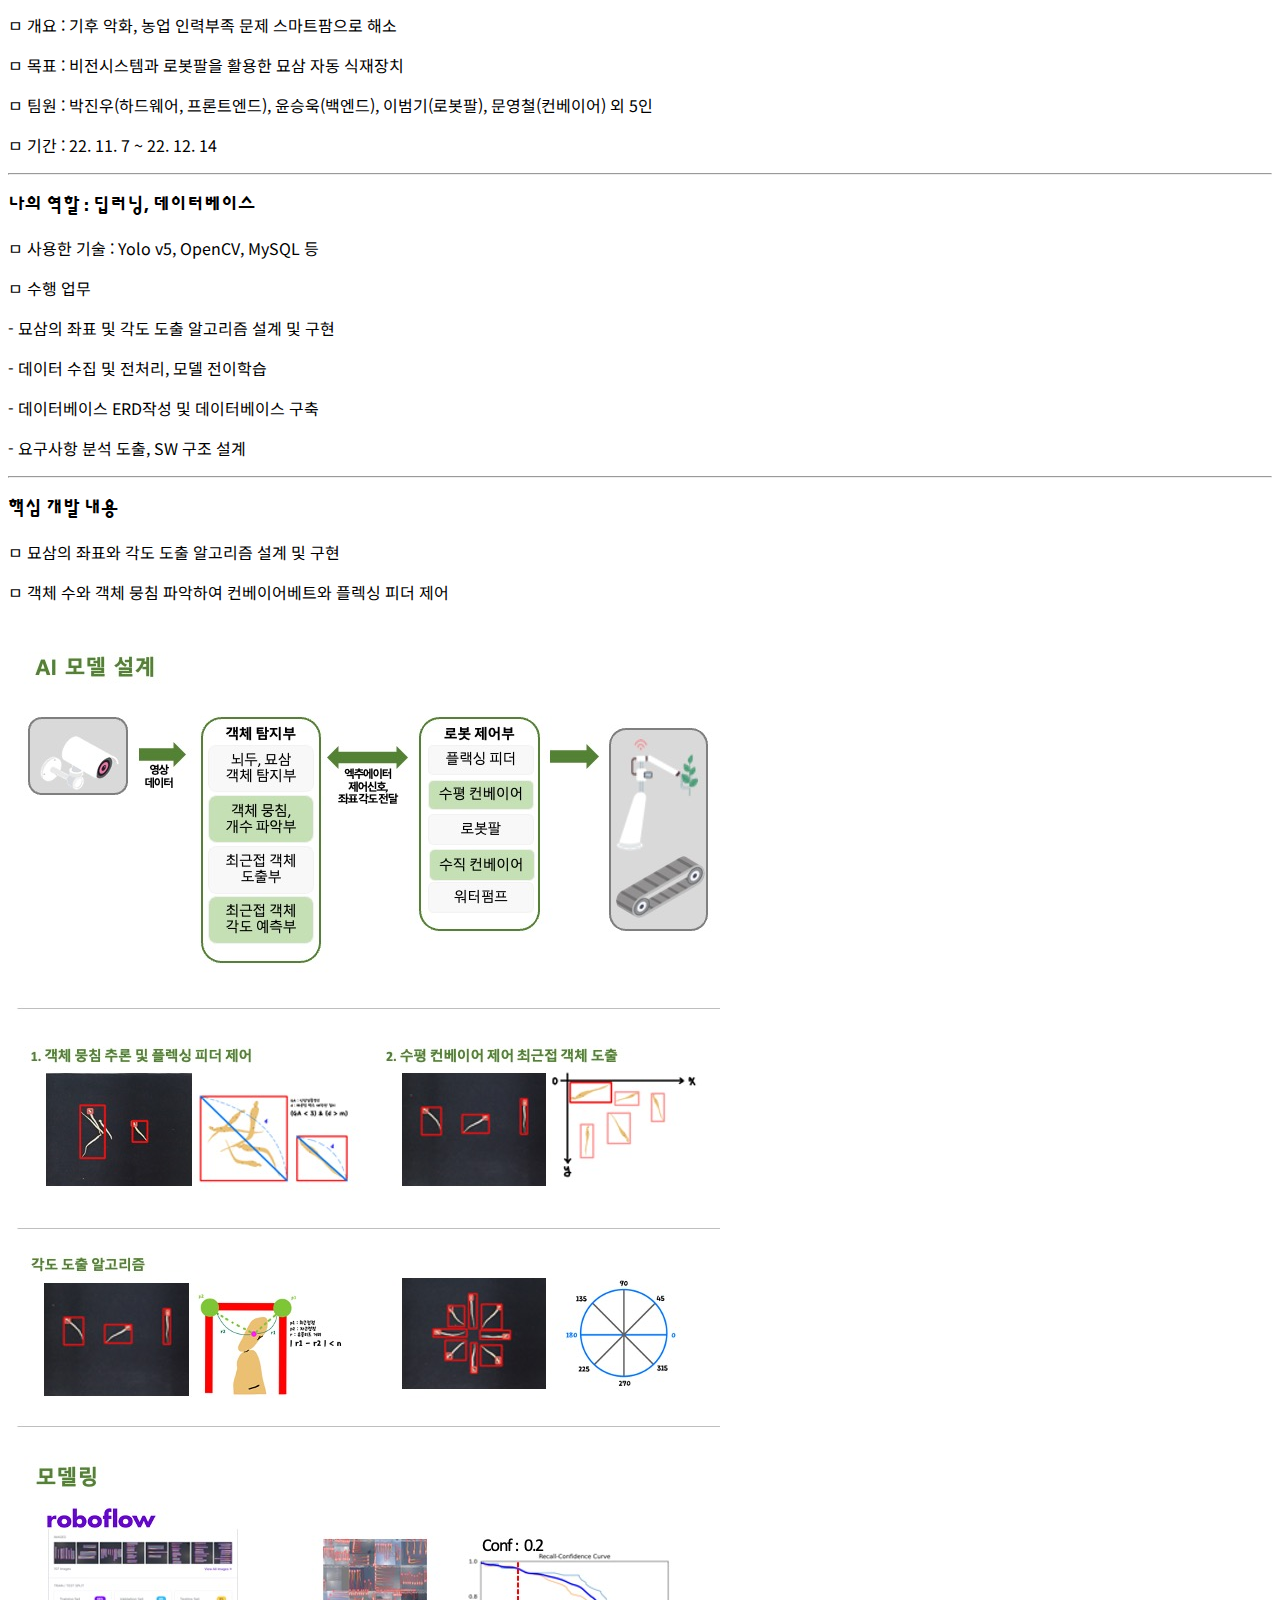
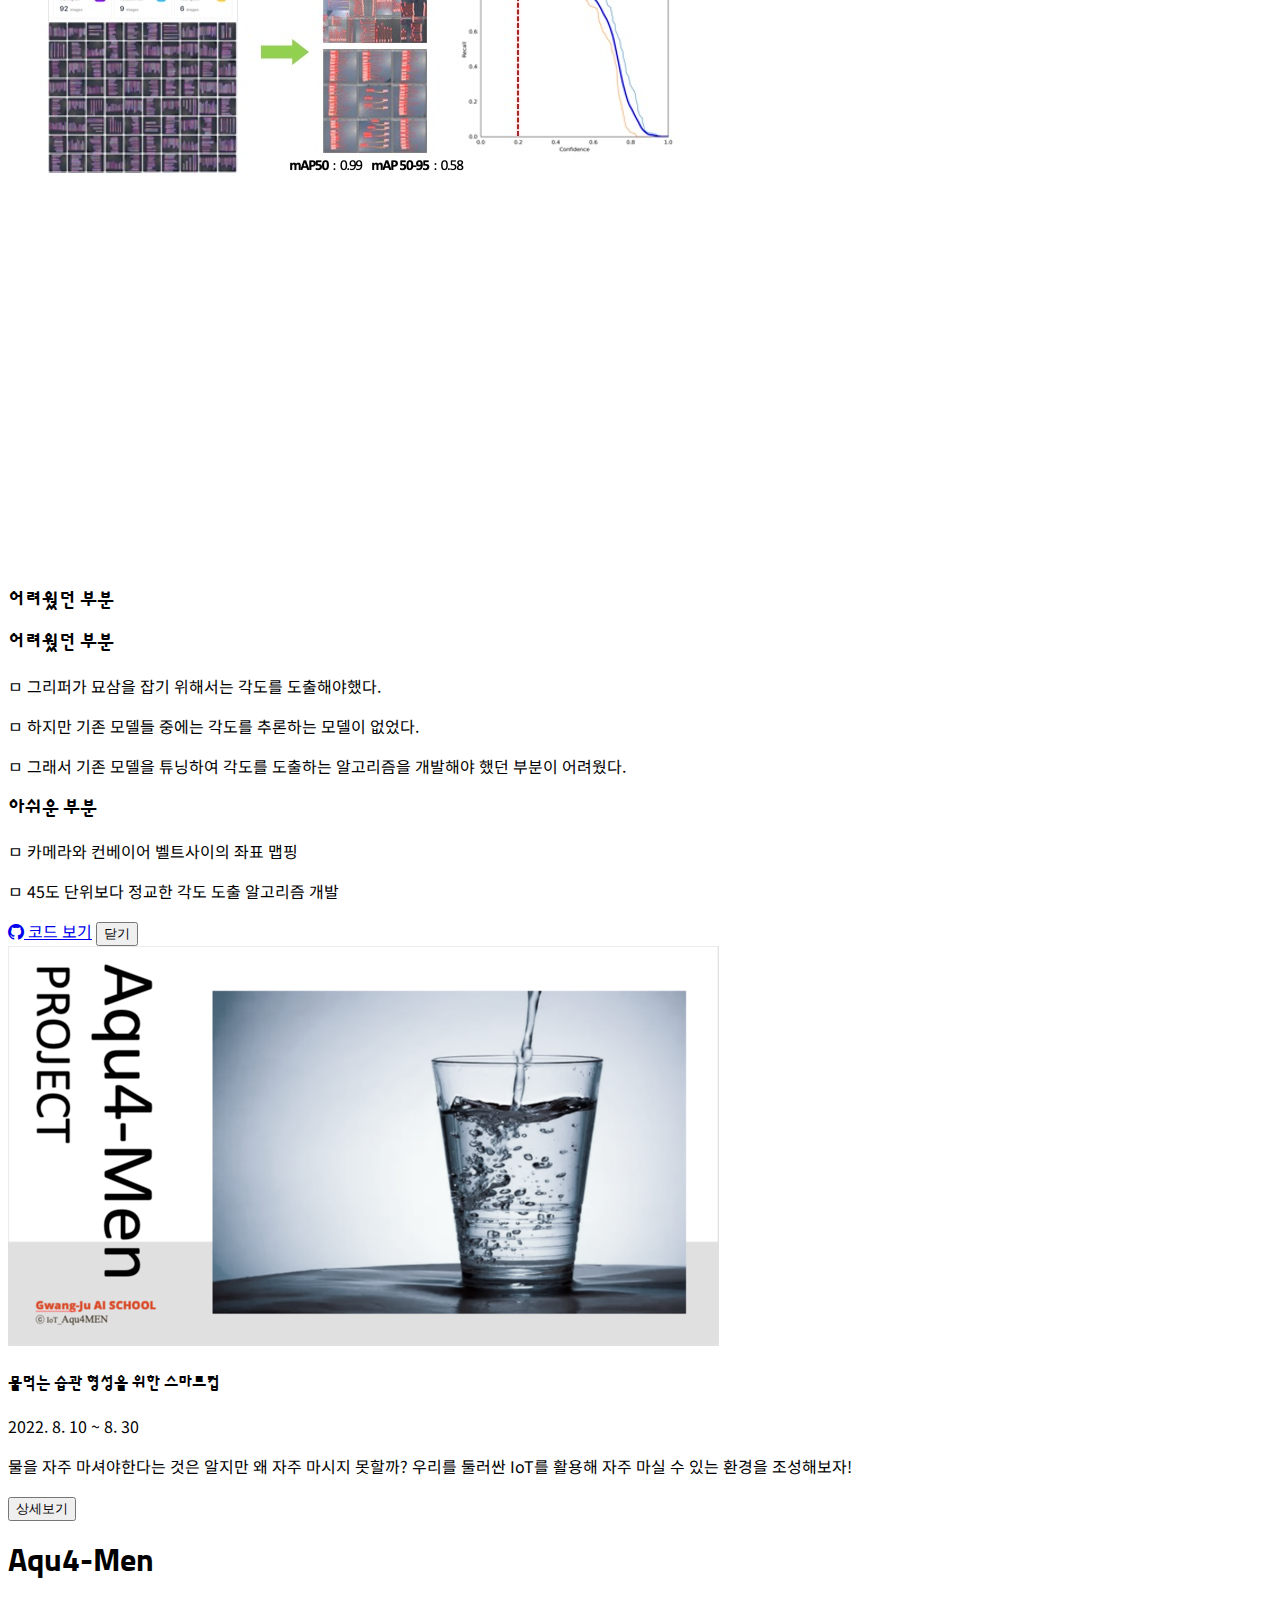
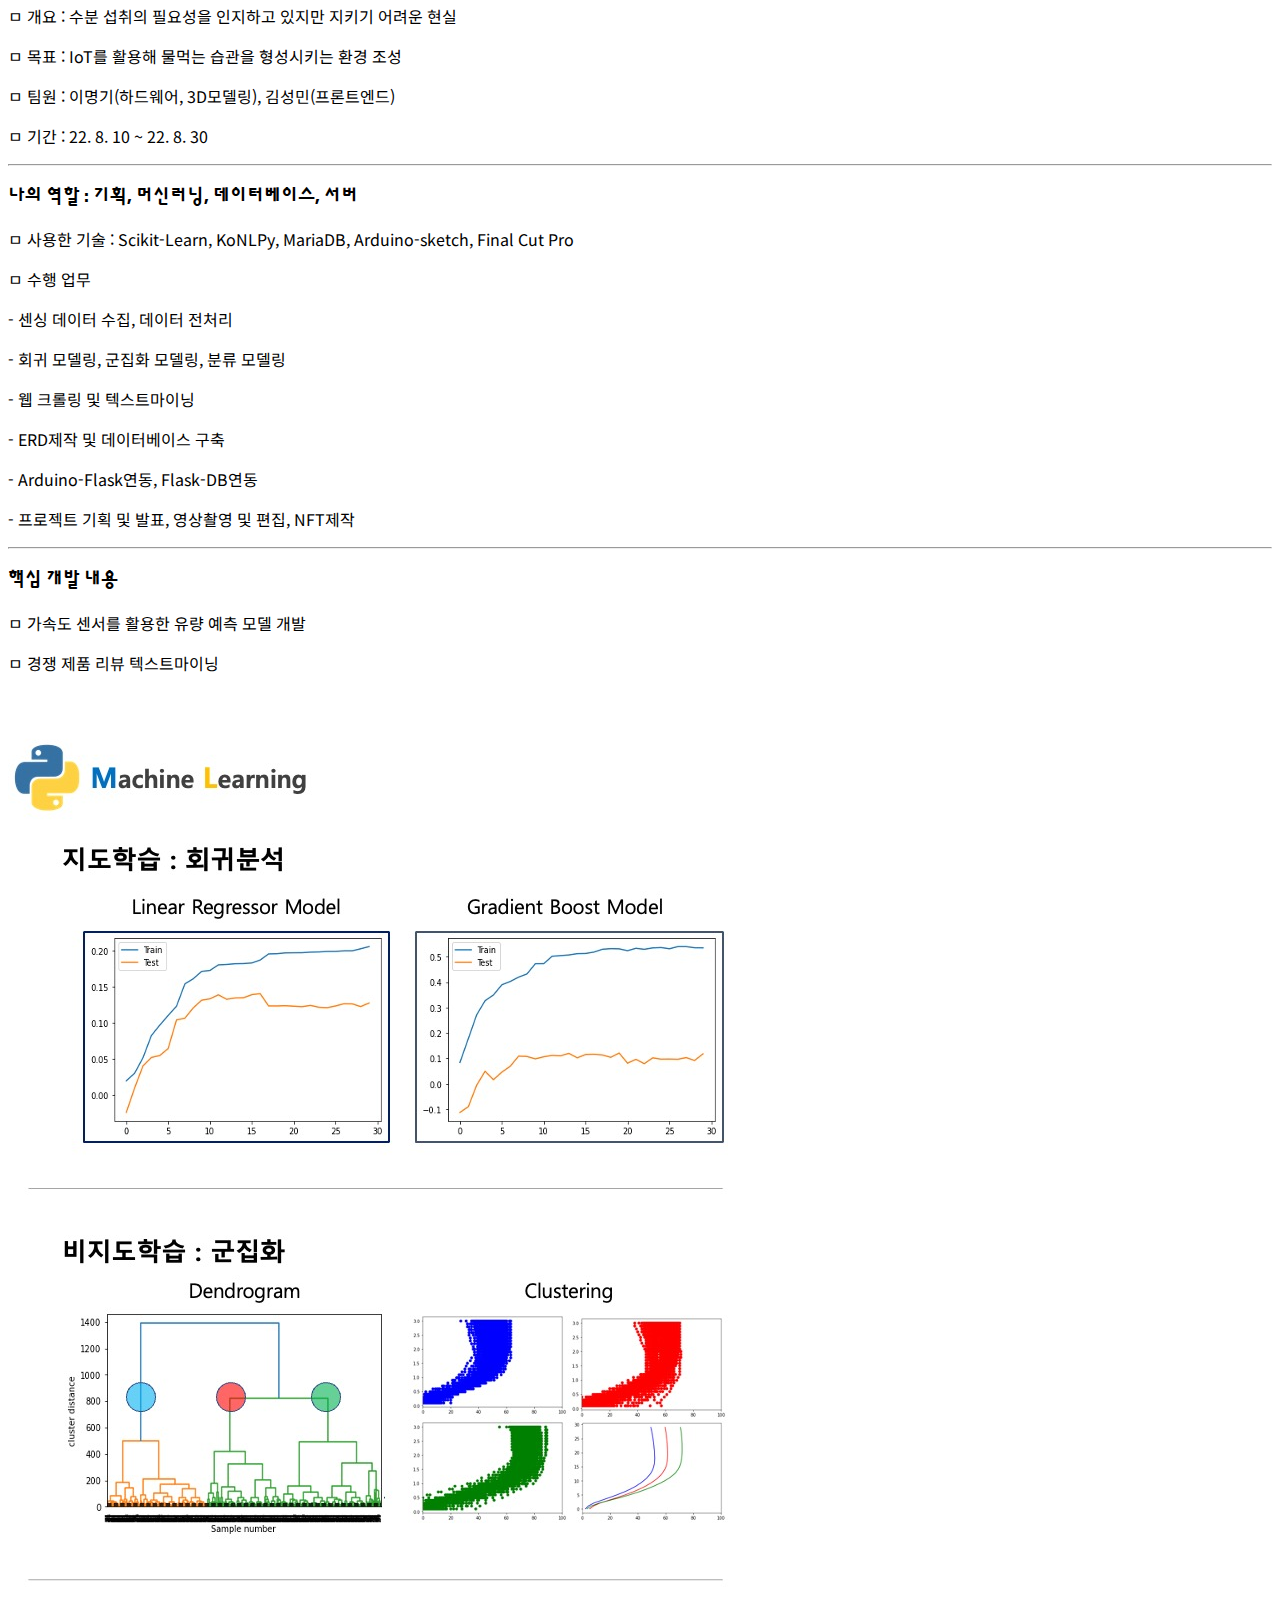
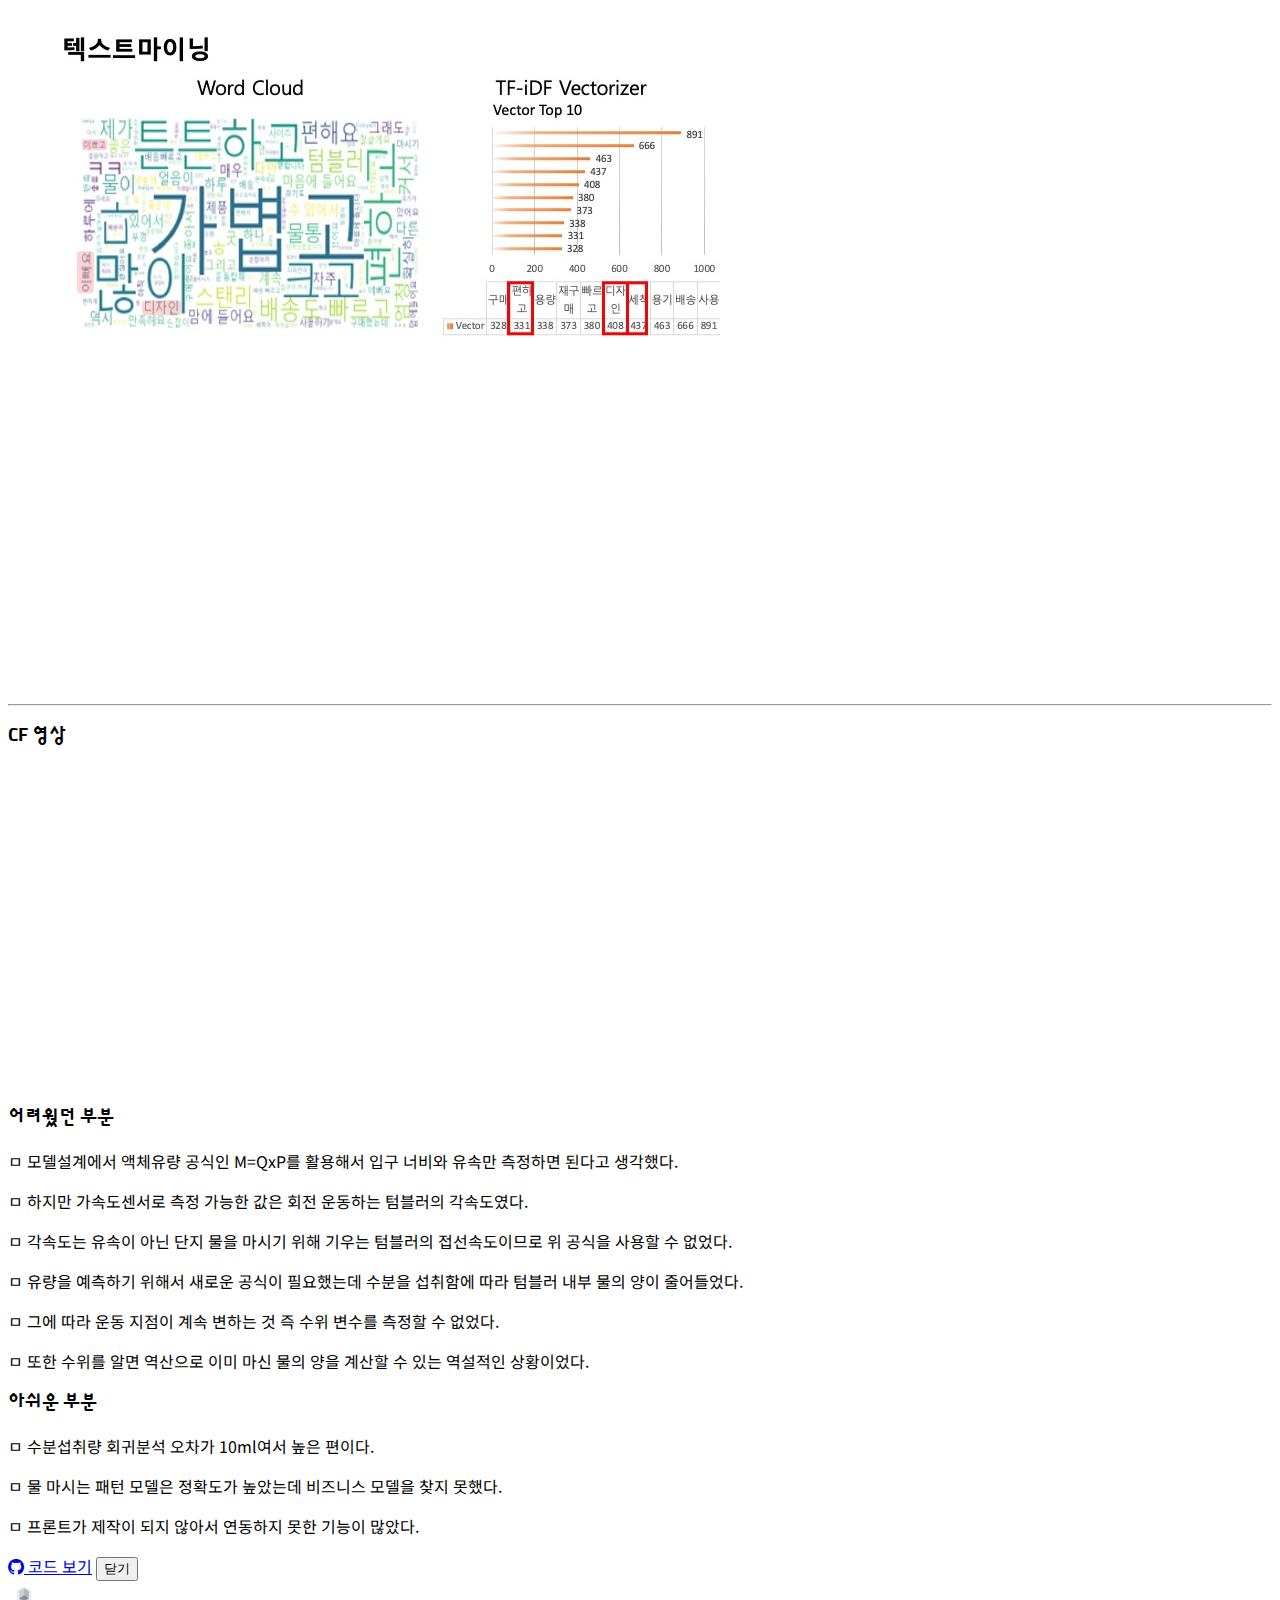
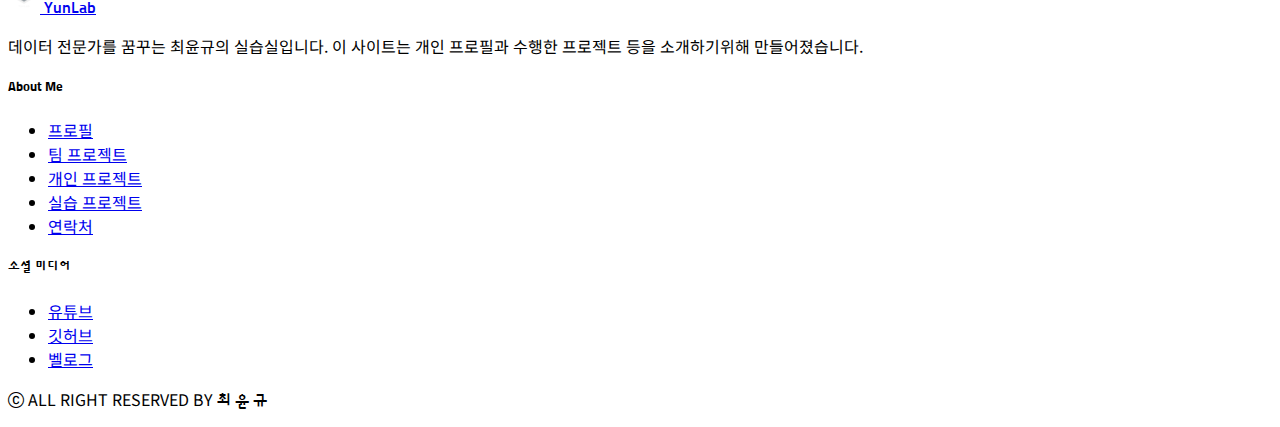
<file: teamproject.html>
<!DOCTYPE html>
<html lang="ko">

<head>
    <meta charset="UTF-8">
    <meta http-equiv="X-UA-Compatible" content="IE=edge">
    <meta name="viewport" content="width=device-width, initial-scale=1.0">
    <title>팀 프로젝트</title>

</head>
<link href="https://cdn.jsdelivr.net/npm/bootstrap@5.2.2/dist/css/bootstrap.min.css" rel="stylesheet"
integrity="sha384-Zenh87qX5JnK2Jl0vWa8Ck2rdkQ2Bzep5IDxbcnCeuOxjzrPF/et3URy9Bv1WTRi" crossorigin="anonymous">
<link rel="stylesheet" href="https://cdn.jsdelivr.net/npm/bootstrap-icons@1.9.1/font/bootstrap-icons.css">
<link rel="stylesheet" href="style.css">

<!-- 구글 폰트 -->
<link rel="preconnect" href="https://fonts.googleapis.com">
<link rel="preconnect" href="https://fonts.gstatic.com" crossorigin>
<link
href="https://fonts.googleapis.com/css2?family=Noto+Sans+KR:wght@400;700&family=Sunflower:wght@500;700&display=swap"
rel="stylesheet">
<body>
<!-- 네비게이션바 섹션 시작 -->
    <nav class="navbar navbar-expand-md fixed-top bg-light">
        <div class="container-fluid">
            <img src="img/logo.png" alt="로고">
            <a class="logo-font navbar-brand" href="index.html">YunLab</a>
            <button class="navbar-toggler" type="button" data-bs-toggle="collapse" 
            data-bs-target="#menubar" 
            aria-controls="menubar" aria-expanded="false" aria-label="Toggle navigation">
                <span class="navbar-toggler-icon"></span>
            </button>

            <div class="collapse navbar-collapse" id="menubar">
                <ul class="navbar-nav ms-auto mb-2 mb-md-0">
                    <li class="nav-item">
                        <a class="nav-link" aria-current="page" href="index.html">Home</a>
                    </li>
                    <li class="nav-item">
                        <a class="nav-link" href="profile.html">프로필</a>
                    </li>
                    <li class="nav-item dropdown">
                        <a class="nav-link active dropdown-toggle" aria-current="page" href="#" role="button" data-bs-toggle="dropdown" aria-expanded="false">
                        Project 목록
                        </a>

                        <ul class="dropdown-menu">
                            <li><a class="dropdown-item" href="teamproject.html">팀 프로젝트</a></li>
                            <li><a class="dropdown-item" href="personalproject.html">개인 프로젝트</a></li>

                            <li><hr class="dropdown-divider"></li>
                            <li><a class="dropdown-item" href="examproject.html">실습 프로젝트</a></li>
                        </ul>
                    </li>
                    <li class="nav-item">
                        <a class="nav-link" href="contact.html">연락처</a>
                    </li>
                </ul>
            </div>
        </div>
    </nav>
<!-- 네비게이션바 영역 끝 -->

<!-- 헤더 섹션 시작 -->
    <header>
        <div id="headerCarousel" class="mt-5 carousel slide carousel-fade" data-bs-ride="carousel">
            <div class="carousel-inner">
                <div class="carousel-item active">
                    <img src="img/header.jpg" class="d-block w-100" alt="">
                    <div class="carousel-caption text-md-start">
                        <h1 class="display-4 d-block  mb-0">Yun Lab</h1>
                        <p class="d-none d-sm-block">YunLab은 '데이터 전문가'를 꿈꾸는 최윤규의 실습실입니다.</p>
                    </div>
                </div>

                <!-- <div class="carousel-item">
                    <img src="img/" class="d-block w-100" alt="">
                    <div class="carousel-caption"> </div>
                </div>

                <div class="carousel-item">
                    <img src="img/" class="d-block w-100" alt="">
                    <div class="carousel-caption"></div>
                </div>

                <div class="carousel-item">
                    <img src="img/" class="d-block w-100" alt="">
                    <div class="carousel-caption"></div>
                </div>

                <div class="carousel-item">
                    <img src="img/" class="d-block w-100" alt="">
                    <div class="carousel-caption"></div>
                </div> -->

            </div>

            <!-- <button class="carousel-control-prev" type="button" data-bs-target="#headerCarousel" data-bs-slide="prev">
                <span class="carousel-control-prev-icon" aria-hidden="true"></span>
                <span class="visually-hidden">Previous</span>
            </button>

            <button class="carousel-control-next" type="button" data-bs-target="#headerCarousel" data-bs-slide="next">
                <span class="carousel-control-next-icon" aria-hidden="true"></span>
                visually-hidden은 화면에 안보이게 해주는 클래스
                <span class="visually-hidden">Next</span>
            </button>  -->
            
        </div>
    </header>
<!-- 헤더 섹션 끝 -->

<!-- 메인 섹션 시작 -->
<main class="container my-5">
    <div class="row">

    <!-- 프로필 바 섹션 시작 -->
        <section class="col-md-5 col-lg-3">
            <div class="bg-dark text-white text-center my-3 p-4 rounded">
                <img src="img/selfca2.JPG" alt="프로필 사진" class="img-fluid rounded-circle p-4">
                <h2 class="hs-4 py-3">최 윤 규</h2>
                <p class="m-0">무엇이든 빨리 배우는 인공지능 개발자 최윤규 입니다.</p>
                <p class="mㅠ-3">제가 가진 기술을 활용해 다양한 사회 문제를 해결하고 사람들의 삶을 개선시키고 싶습니다.</p>
                <div class="d-flex justify-content-evenly fs-4 py-3">
                    <a href="https://www.youtube.com/channel/UCGRl1GZd0S-b5Gk7sZEVwDw" target="_blank" class="link-light"><i class="bi bi-youtube"></i></a>           
                    <a href="https://github.com/choiyun9yu" target="_blank" class="link-light"><i class="bi bi-git"></i></a>
                    <a href="https://velog.io/@yun9yu" target="_blank" class="link-light"><i class="bi bi-vimeo"></i></a>                     
                </div>
            </div>

            <div class="card bg-dark text-light text-center">
                <div class="card-headerCarousel">
                    <h3 class="hs-5 m-1">자격사항</h3>
                </div>
                <ul class="list-group list-group-flush"> 
                    <!-- <li class="list-group-item">정보처리기사</li>
                    <li class="list-group-item">빅데이터분석기사</li> -->
                    <li class="list-group-item">빅데이터준전문가</li>
                    <li class="list-group-item">SQL개발자</li>
                    <li class="list-group-item">AI-900</li>
                    <li class="list-group-item">TOEIC 870</li>
                </ul>
            </div>

            <div class="card bg-dark text-light text-center mt-3">
                <div class="card-headerCarousel">
                    <h3 class="hs-5 m-1">활동내역</h3>
                </div>
                <ul class="list-group list-group-flush"> 
                    <li class="list-group-item">
                        <p class="m-1 text-muted">2022. 6 - 2022. 12</p>
                        <p class="m-1 fw-bold">광주인공지능사관학교 3기</p>
                    </li>
                    <li class="list-group-item">
                        <p class="m-1 text-muted">2022. 10</p>
                        <p class="m-0 fw-bold">회귀분석을 통한 유량예측</p>
                        <p class="mb-1 fw-bold">한국시스템학회 논문 기재</p>
                    </li>
                    <li class="list-group-item">
                        <p class="m-1 text-muted">2022. 12</p>
                        <p class="m-0 fw-bold">비전시스템·로봇팔을 활용한</p>
                        <p class="mb-1 fw-bold">묘삼 자동 식재 장치 특허출원</p>
                    </li>
                </ul>
            </div>
        </section>
<!-- 프로필 바 섹션 끝 -->


<!-- 포트폴리오 섹션 시작 -->
        <section class="col-md-7 col-lg-9">
            <div class="row">
                <div class="pt-3 col-12 text-decoration-underline">
                    <h2 class="fw-bold">Team Project</h2>
                </div>

                <div class="col-lg-6 py-3">
                    <div class="card">
                        <div class="overflow-hidden">
                            <img src="img/project1.png" class="card-img-top" alt="포트폴리오" id="cover">
                        </div>
                        <div class="card-body">
                          <h4 class="card-title fs-5 mb-0">새싹삼 농가를 위한 3세대 스마트팜</h4>
                          <p class="card-text text-muted m-1">2022. 11. 7 ~ 12. 14</p>
                          <p class="card-text">이상기후, 농업인력 감소 문제를 3세대 스마트팜으로 해소한다. 비전시스템과 로봇팔 기술을 접목해 작물을 자동으로 식재한다.</p>

                        <!-- Button trigger modal -->
                            <button type="button" class="btn btn-outline-dark btn-sm"
                            data-bs-toggle="modal" data-bs-target="#project1-Modal">상세보기
                            </button>

                        <!-- 1모달 시작 -->
                                <!-- data-bs-backdrop="static" 옵션을 주면 배경을 클릭해도 모달창이 닫히지 않는다. -->
                                <!-- 데이터 키보드 속성을 false로 주면 esc로도 모달이 닫히지 않도록 할 수 있다. -->
                                <div class="modal fade" id="project1-Modal" tabindex="-1" 
                                    data-bs-keyboard="true" aria-hidden="true">
                                    <div class="modal-dialog modal-dialog-centered modal-lg">
                                        <div class="modal-content">  

                                            <div class="modal-header">
                                                <!-- <h1 class="modal-title text-success" id="project1ModalLabel">Auto-Farming</h1> -->
                                                <img class="img-fluid" src="img/autofarming.png" alt="">
                                            </div>
                                            <div class="modal-body">
                                                <p class="ms-3 m-0 text-lead">ㅁ 개요 : 기후 악화, 농업 인력부족 문제 스마트팜으로 해소</p>
                                                <p class="ms-3 m-0 text-lead">ㅁ 목표 : 비전시스템과 로봇팔을 활용한 묘삼 자동 식재장치</p>
                                                <p class="ms-3 m-0 text-lead">ㅁ 팀원 : 박진우(하드웨어, 프론트엔드), 윤승욱(백엔드), 이범기(로봇팔), 문영철(컨베이어) 외 5인</p>
                                                <p class="ms-3 mb-5 text-lead">ㅁ 기간 : 22. 11. 7 ~ 22. 12. 14</p>
     
                                                <hr>

                                                <h3 class='mt-5 text-darkgreen fw-bold'>나의 역할 : 딥러닝, 데이터베이스</h3>
                                                    <p class="ms-3 mb-3 text-lead">ㅁ 사용한 기술 : Yolo v5, OpenCV, MySQL 등</p>
                                                    <p class="ms-3 m-0 text-lead">ㅁ 수행 업무</p>
                                                    <p class="ms-5 m-0 text-lead">- 묘삼의 좌표 및 각도 도출 알고리즘 설계 및 구현</p>
                                                    <p class="ms-5 m-0 text-lead">- 데이터 수집 및 전처리, 모델 전이학습</p>
                                                    <p class="ms-5 m-0 text-lead">- 데이터베이스 ERD작성 및 데이터베이스 구축</p>
                                                    <p class="ms-5 mb-5 text-lead">- 요구사항 분석 도출, SW 구조 설계</p>
                                                <hr>
                            
                                                <h3 class='mt-5 text-darkgreen fw-bold'>핵심 개발 내용</h3>
                                                    <p class="ms-3 m-1 text-lead">ㅁ 묘삼의 좌표와 각도 도출 알고리즘 설계 및 구현</p>
                                                    <p class="ms-3 m-1 text-lead">ㅁ 객체 수와 객체 뭉침 파악하여 컨베이어베트와 플렉싱 피더 제어</p>
                                                
                                                <div>
                                                    <img src="img/nharm1.jpeg" alt="깃허브잔디" class="img-fluid">
                                                    <img src="img/nharm2.jpeg" alt="깃허브잔디" class="img-fluid">
                                                    <img src="img/nharm3.jpeg" alt="깃허브잔디" class="img-fluid">
                                                </div>
                                                
                                                <div class="ratio ratio-16x9">
                                                    <iframe width="560" height="315" src="https://www.youtube.com/embed/dp3BylZ94lI" title="YouTube video player" frameborder="0" allow="accelerometer; autoplay; clipboard-write; encrypted-media; gyroscope; picture-in-picture; web-share" allowfullscreen></iframe>
                                                  </div>
                                                <h3 class='mt-5 text-darkgreen fw-bold'>어려웠던 부분</h3>
                                                <h3 class='mt-5 text-darkgreen fw-bold'>어려웠던 부분</h3>
                                                <p class="ms-3 m-1 text-lead">ㅁ 그리퍼가 묘삼을 잡기 위해서는 각도를 도출해야했다.</p>
                                                <p class="ms-3 m-1 text-lead">ㅁ 하지만 기존 모델들 중에는 각도를 추론하는 모델이 없었다.</p>
                                                <p class="ms-3 m-1 text-lead">ㅁ 그래서 기존 모델을 튜닝하여 각도를 도출하는 알고리즘을 개발해야 했던 부분이 어려웠다.</p>

                                                <h3 class='mt-5 text-darkgreen fw-bold'>아쉬운 부분</h3>
                                                    <p class="ms-3 m-1 text-lead">ㅁ 카메라와 컨베이어 벨트사이의 좌표 맵핑</p>
                                                    <p class="ms-3 m-1 text-lead">ㅁ 45도 단위보다 정교한 각도 도출 알고리즘 개발</p>
                                            </div>

                                            <div class="modal-footer">
                                                <a href="https://github.com/choiyun9yu/pr.Auto-Farming" class="btn btn-dark btn-sm" target="blank"> <i class="bi bi-github me-1"></i> 코드 보기</a>
                                                <button type="button" class="btn btn-outline-success btn-sm"
                                                    data-bs-dismiss="modal">닫기</button>
                                            </div>
                                        </div>
                                    </div>
                                </div>
                            <!-- 모달 끝  -->
                    
                        </div>
                    </div>
                </div>

                <div class="col-lg-6 py-3">
                    <div class="card">
                        <div class="overflow-hidden">
                            <img src="img/project2.png" class="card-img-top" alt="..." id="proejct1">
                        </div>
                        <div class="card-body">
                          <h4 class="card-title fs-5 mb-0">물먹는 습관 형성을 위한 스마트컵</h4>
                          <p class="card-text text-muted m-1">2022. 8. 10 ~ 8. 30</p>
                          <p class="card-text">물을 자주 마셔야한다는 것은 알지만 왜 자주 마시지 못할까? 우리를 둘러싼 IoT를 활용해 자주 마실 수 있는 환경을 조성해보자!</p>
                        <!-- Button trigger modal -->
                        <button type="button" class="btn btn-outline-dark btn-sm"
                        data-bs-toggle="modal" data-bs-target="#project2-Modal">상세보기
                        </button>

                    <!-- 2모달 시작 -->
                    <div class="modal fade" id="project2-Modal" tabindex="-1"
                    data-bs-keyboard="true" aria-hidden="true">
                    <div class="modal-dialog modal-dialog-centered modal-lg">
                        <div class="modal-content">  

                            <div class="modal-header">
                                <h1 class="fw-bold text-primary"> Aqu4-Men</h1>
                            </div>
                            <div class="modal-body">
                                <p class="ms-3 m-0 text-lead">ㅁ 개요 : 수분 섭취의 필요성을 인지하고 있지만 지키기 어려운 현실</p>
                                <p class="ms-3 m-0 text-lead">ㅁ 목표 : IoT를 활용해 물먹는 습관을 형성시키는 환경 조성</p>
                                <p class="ms-3 m-0 text-lead">ㅁ 팀원 : 이명기(하드웨어, 3D모델링), 김성민(프론트엔드)</p>
                                <p class="ms-3 mb-5 text-lead">ㅁ 기간 : 22. 8. 10 ~ 22. 8. 30</p>

                                <hr>

                                <h3 class='mt-5 text-darkgreen fw-bold'>나의 역할 : 기획, 머신러닝, 데이터베이스, 서버</h3>
                                    <p class="ms-3 mb-3 text-lead">ㅁ 사용한 기술 : Scikit-Learn, KoNLPy, MariaDB, Arduino-sketch, Final Cut Pro</p>
                                    <p class="ms-3 m-0 text-lead">ㅁ 수행 업무</p>
                                    <p class="ms-5 m-0 text-lead">- 센싱 데이터 수집, 데이터 전처리</p>
                                    <p class="ms-5 m-0 text-lead">- 회귀 모델링, 군집화 모델링, 분류 모델링</p>
                                    <p class="ms-5 m-0 text-lead">- 웹 크롤링 및 텍스트마이닝</p>
                                    <p class="ms-5 m-0 text-lead">- ERD제작 및 데이터베이스 구축</p>
                                    <p class="ms-5 m-0 text-lead">- Arduino-Flask연동, Flask-DB연동</p>
                                    <p class="ms-5 mb-5 text-lead">- 프로젝트 기획 및 발표, 영상촬영 및 편집, NFT제작</p>
                                    
                                <hr>
            
                                <h3 class='mt-5 text-darkgreen fw-bold'>핵심 개발 내용</h3>
                                    <p class="ms-3 m-1 text-lead">ㅁ 가속도 센서를 활용한 유량 예측 모델 개발</p>
                                    <p class="ms-3 m-1 text-lead">ㅁ 경쟁 제품 리뷰 텍스트마이닝</p>
                                
                                <div>
                                    <img src="img/aquamen.jpg" alt="" class="img-fluid">
                                </div>
                                
                                <div class="ratio ratio-16x9">
                                    <iframe width="560" height="315" src="https://www.youtube.com/embed/lHVAeb1g1gM" title="YouTube video player" frameborder="0" allow="accelerometer; autoplay; clipboard-write; encrypted-media; gyroscope; picture-in-picture; web-share" allowfullscreen></iframe>
                                </div>
                                
                                <hr>
                                
                                <h3 class='mt-5 text-darkgreen fw-bold'>CF 영상</h3>
                                <div class="ratio ratio-16x9">
                                    <iframe width="560" height="315" src="https://www.youtube.com/embed/pw4iFjDRQtI" title="YouTube video player" frameborder="0" allow="accelerometer; autoplay; clipboard-write; encrypted-media; gyroscope; picture-in-picture; web-share" allowfullscreen></iframe>
                                  </div>

                                <h3 class='mt-5 text-darkgreen fw-bold'>어려웠던 부분</h3>
                                    <p class="ms-3 m-1 text-lead">ㅁ 모델설계에서 액체유량 공식인 M=QxP를 활용해서 입구 너비와 유속만 측정하면 된다고 생각했다.</p>
                                    <p class="ms-3 m-1 text-lead">ㅁ 하지만 가속도센서로 측정 가능한 값은 회전 운동하는 텀블러의 각속도였다.</p>
                                    <p class="ms-3 m-1 text-lead">ㅁ 각속도는 유속이 아닌 단지 물을 마시기 위해 기우는 텀블러의 접선속도이므로 위 공식을 사용할 수 없었다.</p>
                                    <p class="ms-3 m-1 text-lead">ㅁ 유량을 예측하기 위해서 새로운 공식이 필요했는데 수분을 섭취함에 따라 텀블러 내부 물의 양이 줄어들었다.</p>
                                    <p class="ms-3 m-1 text-lead">ㅁ 그에 따라 운동 지점이 계속 변하는 것 즉 수위 변수를 측정할 수 없었다.</p>
                                    <p class="ms-3 m-1 text-lead">ㅁ 또한 수위를 알면 역산으로 이미 마신 물의 양을 계산할 수 있는 역설적인 상황이었다.</p>

                                <h3 class='mt-5 text-darkgreen fw-bold'>아쉬운 부분</h3>
                                    <p class="ms-3 m-1 text-lead">ㅁ 수분섭취량 회귀분석 오차가 10ml여서 높은 편이다.</p>
                                    <p class="ms-3 m-1 text-lead">ㅁ 물 마시는 패턴 모델은 정확도가 높았는데 비즈니스 모델을 찾지 못했다.</p>
                                    <p class="ms-3 m-1 text-lead">ㅁ 프론트가 제작이 되지 않아서 연동하지 못한 기능이 많았다.</p>

                            </div>

                            <div class="modal-footer">
                                <a href="https://github.com/choiyun9yu/pr.Aqu4Men" class="btn btn-dark btn-sm" target="blank"> <i class="bi bi-github me-1"></i> 코드 보기</a>
                                <button type="button" class="btn btn-outline-primary btn-sm"
                                    data-bs-dismiss="modal">닫기</button>
                            </div>
                        </div> 
                    </div>
                </div>
            <!-- 모달 끝  -->
                        </div>
                      </div>
                </div>
            </div>
        </section>
    <!-- 포트폴리오 섹션 끝 -->

    </div>
</main>
<!-- 메인 섹션 끝 -->

<!-- 풋터 섹션 시작  -->
    <footer class="bg-dark text-white text-center py-3">
        <div class="container">
            <div class="row">
                <div class="col-md-4">
                    <a href="index.html" class="logo-font link-light text-decoration-none fs-5">
                        <img src="img/logo.png" alt="로고" class="my-3">
                            YunLab</a>
                    <p>데이터 전문가를 꿈꾸는 최윤규의 실습실입니다. 이 사이트는 개인 프로필과 수행한 프로젝트 등을 소개하기위해 만들어졌습니다.
                    </p>
                </div>
    
                <div class="col-md-4">
                    <h5 class="fw-bod my-3">About Me</h5>
                    <!-- list-unstyled : 블릿기호 없애기 -->
                    <ul class="list-unstyled"> 
                        <li><a href="profile.html" class="link-light text-decoration-none">프로필</a></li>
                        <li><a href="teamproject.html" class="link-light text-decoration-none">팀 프로젝트</a></li>
                        <li><a href="personalproject.html" class="link-light text-decoration-none">개인 프로젝트</a></li>
                        <li><a href="examproject.html" class="link-light text-decoration-none">실습 프로젝트</a></li>
                        <li><a href="contact.html" class="link-light text-decoration-none">연락처</a></li>
                    </ul>
                </div>
                
                <div class="col-md-4">
                    <h5 class="fw-bod my-3">소셜 미디어</h5>
                    <ul class="list-unstyled"> 
                        <li><a href="https://www.youtube.com/channel/UCGRl1GZd0S-b5Gk7sZEVwDw" class="link-light text-decoration-none">유튜브</a></li>
                        <li><a href="https://github.com/choiyun9yu" class="link-light text-decoration-none">깃허브</a></li>
                        <li><a href="https://velog.io/@yun9yu" class="link-light text-decoration-none">벨로그</a></li>
                    </ul>
                </div>
            </div>
    
            <p class="my-3"> <i class="bi bi-c-circle"></i> ALL RIGHT RESERVED BY 
                <span class="logo-font text-warning" id="foot-text">최 윤 규</span> 
            </p>
        </div>
    </footer>
<!-- 풋터 섹션 끝 -->

    <script src="https://cdn.jsdelivr.net/npm/bootstrap@5.2.2/dist/js/bootstrap.bundle.min.js"
    integrity="sha384-OERcA2EqjJCMA+/3y+gxIOqMEjwtxJY7qPCqsdltbNJuaOe923+mo//f6V8Qbsw3"
    crossorigin="anonymous"></script>
</body>
</html>
</file>
<file: style.css>
/* 폰트 */
body {
    font-family: 'Noto Sans KR', sans-serif;
}

h1,
h2,
h3,
h4,
h5,
.logo-font {
    font-family: 'Sunflower', sans-serif;
}

/* 네비게이션 섹션 */
    /* 네비게이션 바 마우스 올렸을 때 색상 변화 */
    .nav-link.active,
    .nav-link:hover {
        color: darkblue !important;
        font-weight: bold;
    }

/* 헤더 섹션 */
    /* 평상시 흑백 50% */
    #headerCarousel img {
        filter: grayscale(50%)
    }
    /* 마우스 올릴 시 흑백 없애기 */
    #headerCarousel:hover img {
        filter: grayscale(0%)
    }

/* 포트폴리오 섹션 */

    /* 커버이미지 호버 시 확대 */
    .card-img-top:hover{
        transform: scale(1.1);
    }

    /* 트랜스폼 전환 속도 제어 */
    .card-img-top{
        transition: transform .7s;
    }

    /* 카드배너 */ 
    .banner{
        background-image:  url(img/grass.jpg);
        background-attachment: fixed;
        background-size: cover;
    }

/* 연락처 섹션 */
    .contact-bg{
        background-image: linear-gradient(rgba(0,0,0,.5), rgba(0,0,0,.2)), url(./img/grass.jpg);
        background-position: center;
        background-attachment: fixed;
        background-size: cover;
    }


/* 풋터 섹션 */
    /* #foot-text{
        color: darkgreen;
    } */
</file>
